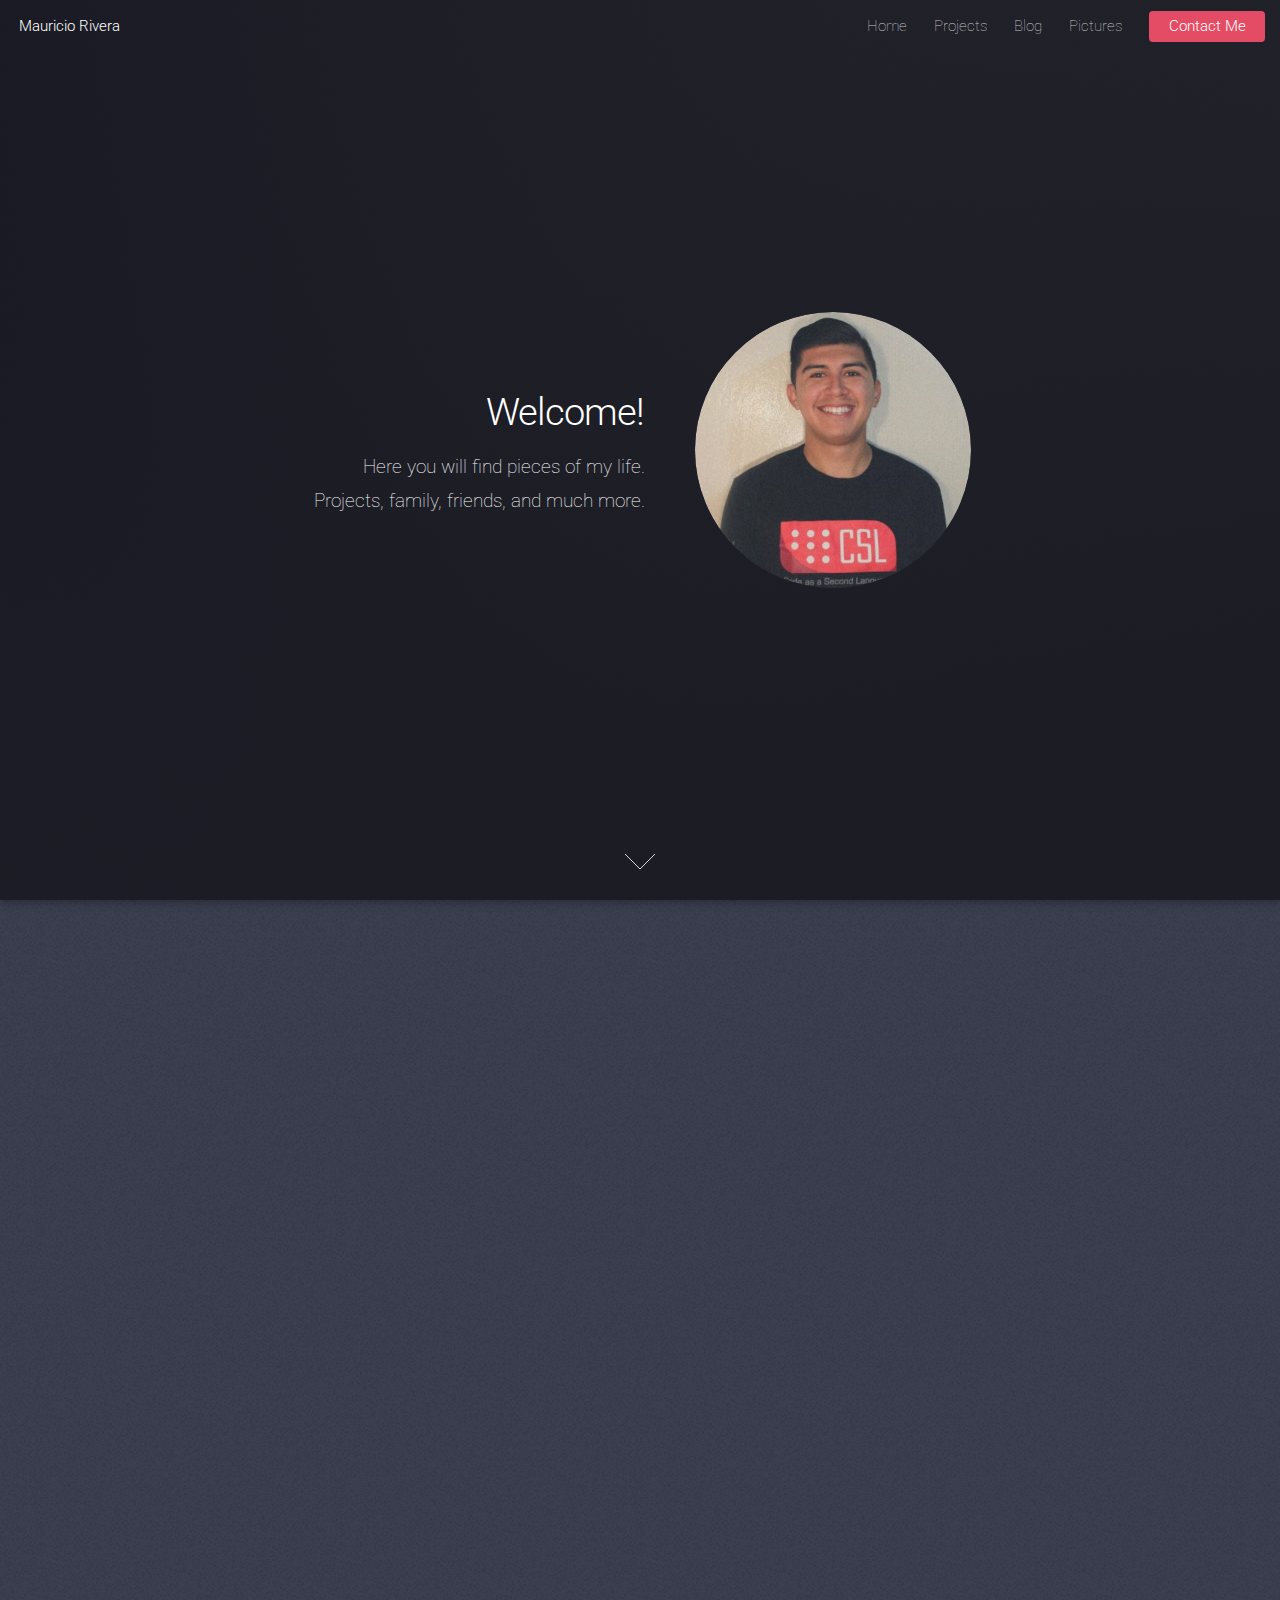
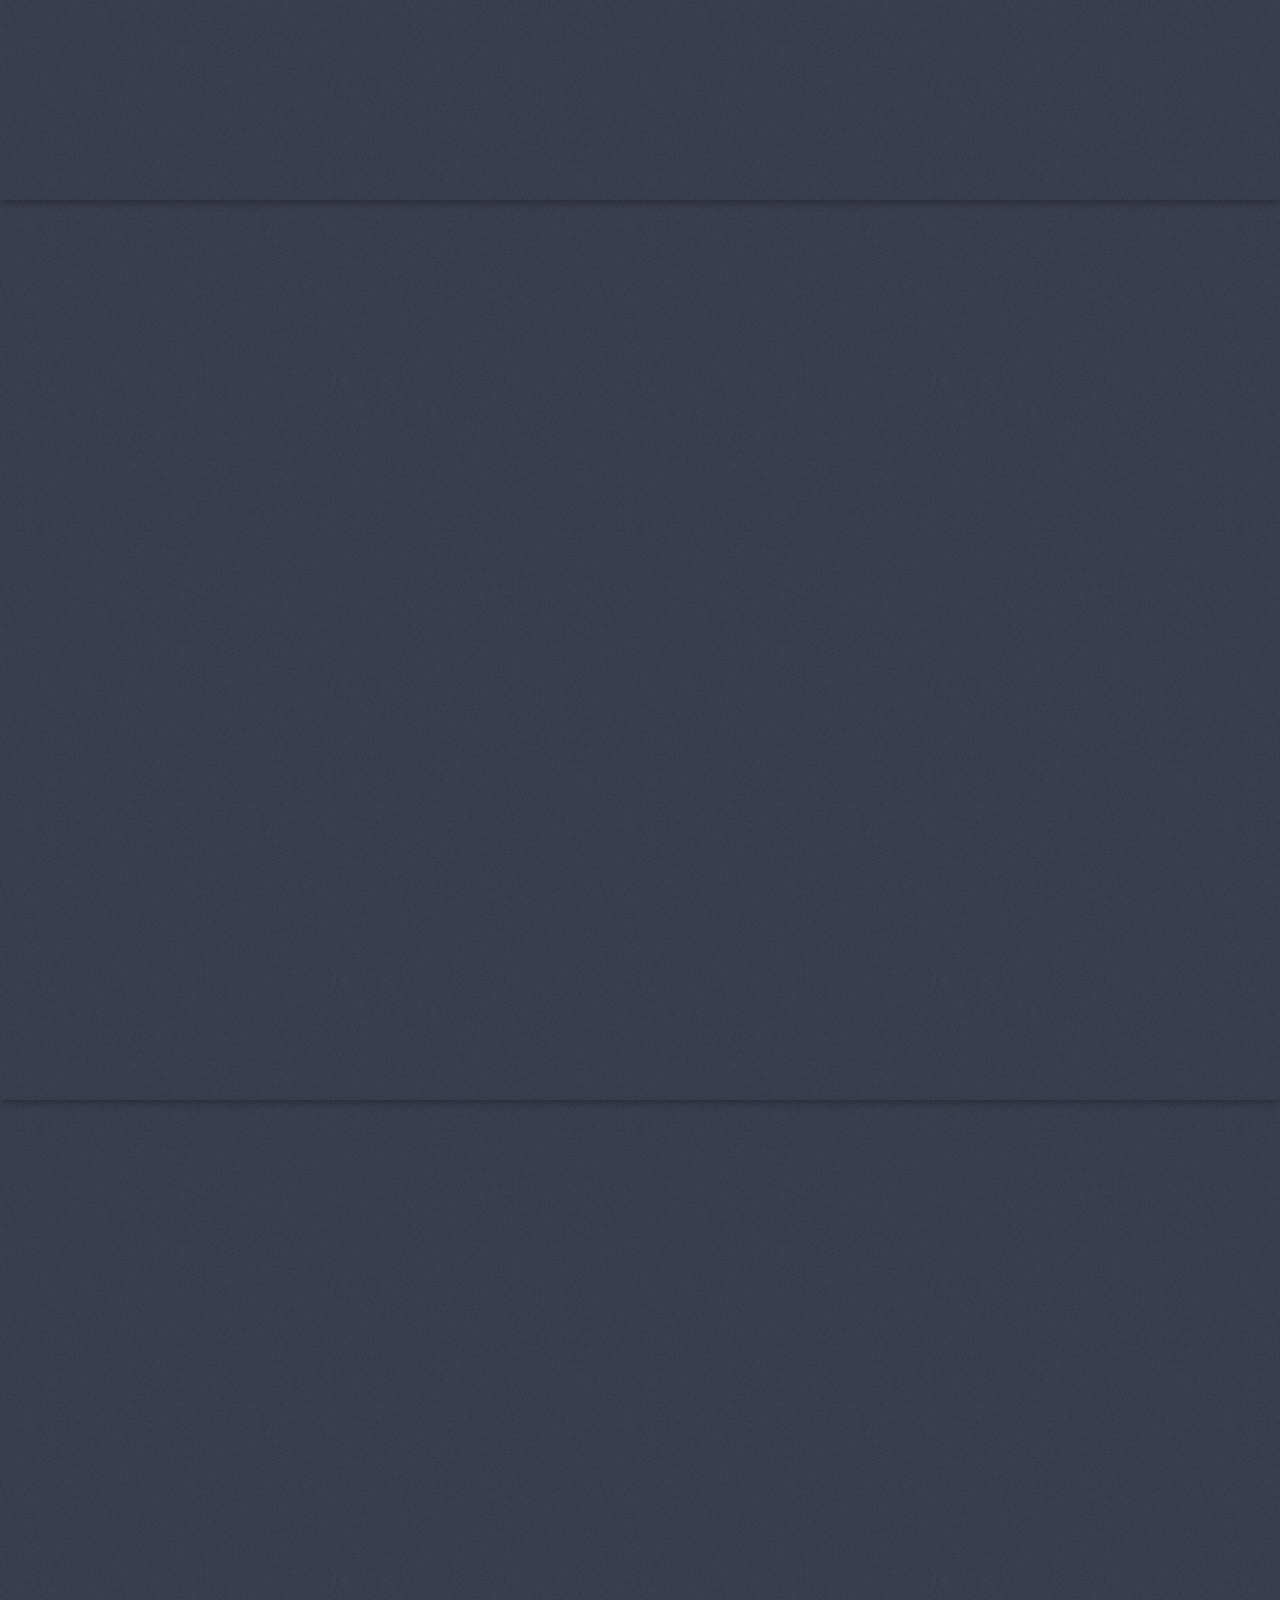
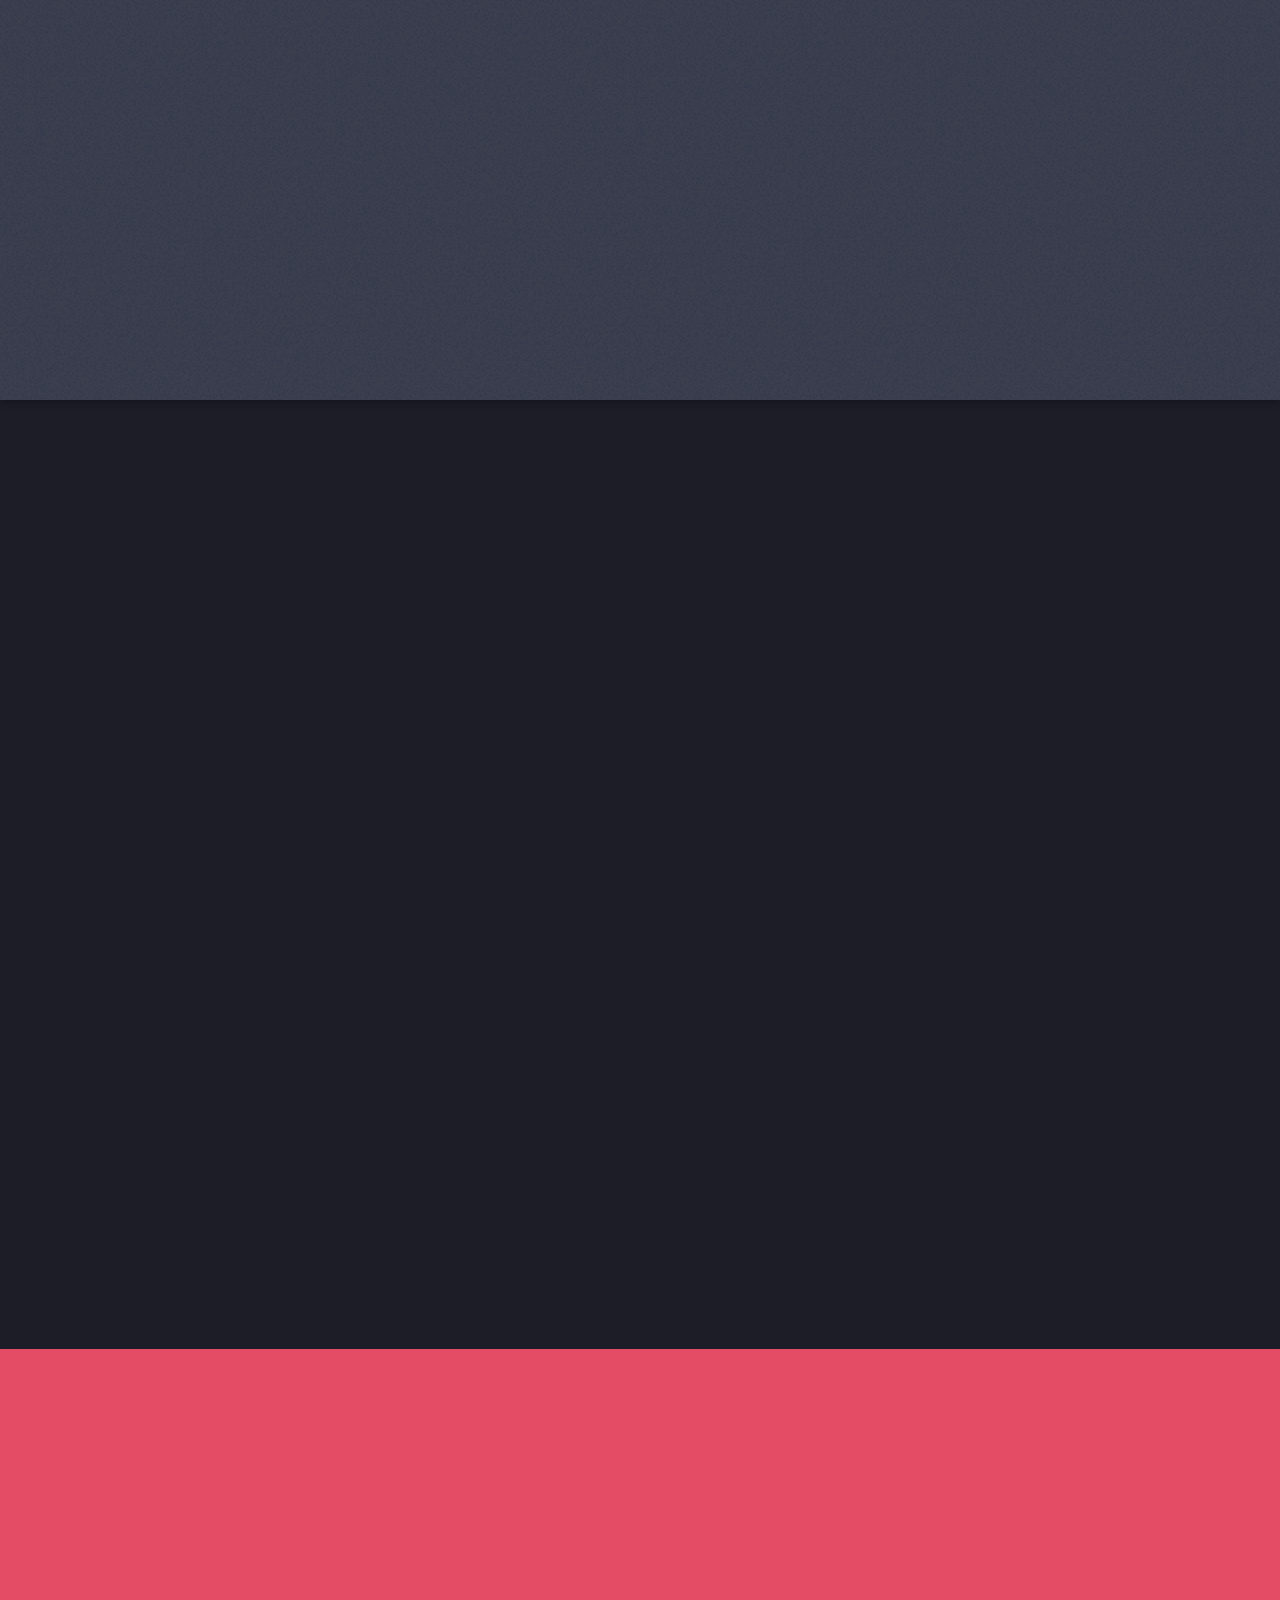
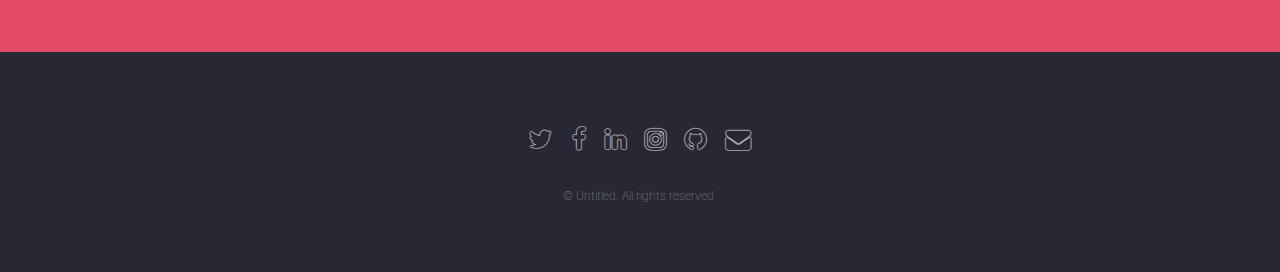
<file: index.html>
<!DOCTYPE HTML>
<!--
	Landed by HTML5 UP
	html5up.net | @ajlkn
	Free for personal and commercial use under the CCA 3.0 license (html5up.net/license)
-->
<html>
	<head>
		<title>Landed by HTML5 UP</title>
		<meta charset="utf-8" />
		<meta name="viewport" content="width=device-width, initial-scale=1" />
		<!--[if lte IE 8]><script src="assets/js/ie/html5shiv.js"></script><![endif]-->
		<link rel="stylesheet" href="assets/css/main.css" />
		<!--[if lte IE 9]><link rel="stylesheet" href="assets/css/ie9.css" /><![endif]-->
		<!--[if lte IE 8]><link rel="stylesheet" href="assets/css/ie8.css" /><![endif]-->
	</head>
	<body class="landing">
		<div id="page-wrapper">

			<!-- Header -->
				<header id="header">
					<h1 id="logo"><a href="index.html">Mauricio Rivera</a></h1>
					<nav id="nav">
						<ul>
							<li><a href="index.html">Home</a></li>
							<li>
								<a href="#">Projects</a>
								<ul>
									<li><a href="left-sidebar.html">Left Sidebar</a></li>
									<li><a href="right-sidebar.html">Right Sidebar</a></li>
									<li><a href="no-sidebar.html">No Sidebar</a></li>
									<li>
									<a href="#">Submenu</a>
									<ul>
										<li><a href="#">Option 1</a></li>
										<li><a href="#">Option 2</a></li>
										<li><a href="#">Option 3</a></li>
										<li><a href="#">Option 4</a></li>
									</ul>
									</li>
								</ul>
							</li>
							<li><a href="elements.html">Blog</a></li>
							<li><a href="#">Pictures</a></li>
							<li><a href="#" class="button special">Contact Me</a></li>
						</ul>
					</nav>
				</header>

			<!-- Banner -->
				<section id="banner">
					<div class="content">
						<header>
							<h2>Welcome!</h2>
							<p>Here you will find pieces of my life.<br />
							Projects, family, friends, and much more.</p>
						</header>
						<span class="image"><img src="images/linkedin.jpg" alt="" /></span>
					</div>
					<a href="#one" class="goto-next scrolly">Next</a>
				</section>

			<!-- One -->
				<section id="one" class="spotlight style1 bottom">
					<span class="image fit main"><img src="images/pic02.jpg" alt="" /></span>
					<div class="content">
						<div class="container">
							<div class="row">
								<div class="4u 12u$(medium)">
									<header>
										<h2>Background</h2>
										<p>I was born in Mexico City (CDMX), but grew up in San Jose, Califronia.</p>
									</header>
								</div>
								<div class="4u 12u$(medium)">
									<p>My parents and I moved to Califronia in June 2002. Since that day, we've
										all been working hard to make something of ourselves. Currently, I am 
										a senior at San Jose State University, studying Computer Engineering.
									</p>
								</div>
								<div class="4u$ 12u$(medium)">
									<p>
										<!-- Empty -->
									</p>
								</div>
							</div>
						</div>
					</div>
					<a href="#two" class="goto-next scrolly">Next</a>
				</section>

			<!-- Two -->
				<section id="two" class="spotlight style2 right">
					<span class="image fit main"><img src="images/pic03.jpg" alt="" /></span>
					<div class="content">
						<header>
							<h2>Interdum amet non magna accumsan</h2>
							<p>Nunc commodo accumsan eget id nisi eu col volutpat magna</p>
						</header>
						<p>Feugiat accumsan lorem eu ac lorem amet ac arcu phasellus tortor enim mi mi nisi praesent adipiscing. Integer mi sed nascetur cep aliquet augue varius tempus lobortis porttitor lorem et accumsan consequat adipiscing lorem.</p>
						<ul class="actions">
							<li><a href="#" class="button">Learn More</a></li>
						</ul>
					</div>
					<a href="#three" class="goto-next scrolly">Next</a>
				</section>

			<!-- Three -->
				<section id="three" class="spotlight style3 left">
					<span class="image fit main bottom"><img src="images/pic04.jpg" alt="" /></span>
					<div class="content">
						<header>
							<h2>Interdum felis blandit praesent sed augue</h2>
							<p>Accumsan integer ultricies aliquam vel massa sapien phasellus</p>
						</header>
						<p>Feugiat accumsan lorem eu ac lorem amet ac arcu phasellus tortor enim mi mi nisi praesent adipiscing. Integer mi sed nascetur cep aliquet augue varius tempus lobortis porttitor lorem et accumsan consequat adipiscing lorem.</p>
						<ul class="actions">
							<li><a href="#" class="button">Learn More</a></li>
						</ul>
					</div>
					<a href="#four" class="goto-next scrolly">Next</a>
				</section>

			<!-- Four -->
				<section id="four" class="wrapper style1 special fade-up">
					<div class="container">
						<header class="major">
							<h2>Accumsan sed tempus adipiscing blandit</h2>
							<p>Iaculis ac volutpat vis non enim gravida nisi faucibus posuere arcu consequat</p>
						</header>
						<div class="box alt">
							<div class="row uniform">
								<section class="4u 6u(medium) 12u$(xsmall)">
									<span class="icon alt major fa-area-chart"></span>
									<h3>Ipsum sed commodo</h3>
									<p>Feugiat accumsan lorem eu ac lorem amet accumsan donec. Blandit orci porttitor.</p>
								</section>
								<section class="4u 6u$(medium) 12u$(xsmall)">
									<span class="icon alt major fa-comment"></span>
									<h3>Eleifend lorem ornare</h3>
									<p>Feugiat accumsan lorem eu ac lorem amet accumsan donec. Blandit orci porttitor.</p>
								</section>
								<section class="4u$ 6u(medium) 12u$(xsmall)">
									<span class="icon alt major fa-flask"></span>
									<h3>Cubilia cep lobortis</h3>
									<p>Feugiat accumsan lorem eu ac lorem amet accumsan donec. Blandit orci porttitor.</p>
								</section>
								<section class="4u 6u$(medium) 12u$(xsmall)">
									<span class="icon alt major fa-paper-plane"></span>
									<h3>Non semper interdum</h3>
									<p>Feugiat accumsan lorem eu ac lorem amet accumsan donec. Blandit orci porttitor.</p>
								</section>
								<section class="4u 6u(medium) 12u$(xsmall)">
									<span class="icon alt major fa-file"></span>
									<h3>Odio laoreet accumsan</h3>
									<p>Feugiat accumsan lorem eu ac lorem amet accumsan donec. Blandit orci porttitor.</p>
								</section>
								<section class="4u$ 6u$(medium) 12u$(xsmall)">
									<span class="icon alt major fa-lock"></span>
									<h3>Massa arcu accumsan</h3>
									<p>Feugiat accumsan lorem eu ac lorem amet accumsan donec. Blandit orci porttitor.</p>
								</section>
							</div>
						</div>
						<footer class="major">
							<ul class="actions">
								<li><a href="#" class="button">Magna sed feugiat</a></li>
							</ul>
						</footer>
					</div>
				</section>

			<!-- Five -->
				<section id="five" class="wrapper style2 special fade">
					<div class="container">
						<header>
							<h2>Magna faucibus lorem diam</h2>
							<p>Ante metus praesent faucibus ante integer id accumsan eleifend</p>
						</header>
						<form method="post" action="#" class="container 50%">
							<div class="row uniform 50%">
								<div class="8u 12u$(xsmall)"><input type="email" name="email" id="email" placeholder="Your Email Address" /></div>
								<div class="4u$ 12u$(xsmall)"><input type="submit" value="Get Started" class="fit special" /></div>
							</div>
						</form>
					</div>
				</section>

			<!-- Footer -->
				<footer id="footer">
					<ul class="icons">
						
						<li><a href="#" class="icon alt fa-twitter"><span class="label">Twitter</span></a></li>
						<li><a href="https://www.facebook.com/mauricio.rivera93" target="_blank" class="icon alt fa-facebook"><span class="label">Facebook</span></a></li>
						<li><a href="https://www.linkedin.com/in/mrivera93/" target="_blank" class="icon alt fa-linkedin"><span class="label">LinkedIn</span></a></li>
						<li><a href="https://www.instagram.com/mynamesmauricio/" target="_blank" class="icon alt fa-instagram"><span class="label">Instagram</span></a></li>
						<li><a href="https://github.com/mauricerivers" target="_blank" class="icon alt fa-github"><span class="label">GitHub</span></a></li>
						<li><a href="#" class="icon alt fa-envelope"><span class="label">Email</span></a></li>
					</ul>
					<ul class="copyright">
						<li>&copy; Untitled. All rights reserved.</li>
					</ul>
				</footer>

		</div>

		<!-- Scripts -->
			<script src="assets/js/jquery.min.js"></script>
			<script src="assets/js/jquery.scrolly.min.js"></script>
			<script src="assets/js/jquery.dropotron.min.js"></script>
			<script src="assets/js/jquery.scrollex.min.js"></script>
			<script src="assets/js/skel.min.js"></script>
			<script src="assets/js/util.js"></script>
			<!--[if lte IE 8]><script src="assets/js/ie/respond.min.js"></script><![endif]-->
			<script src="assets/js/main.js"></script>

	</body>
</html>
</file>
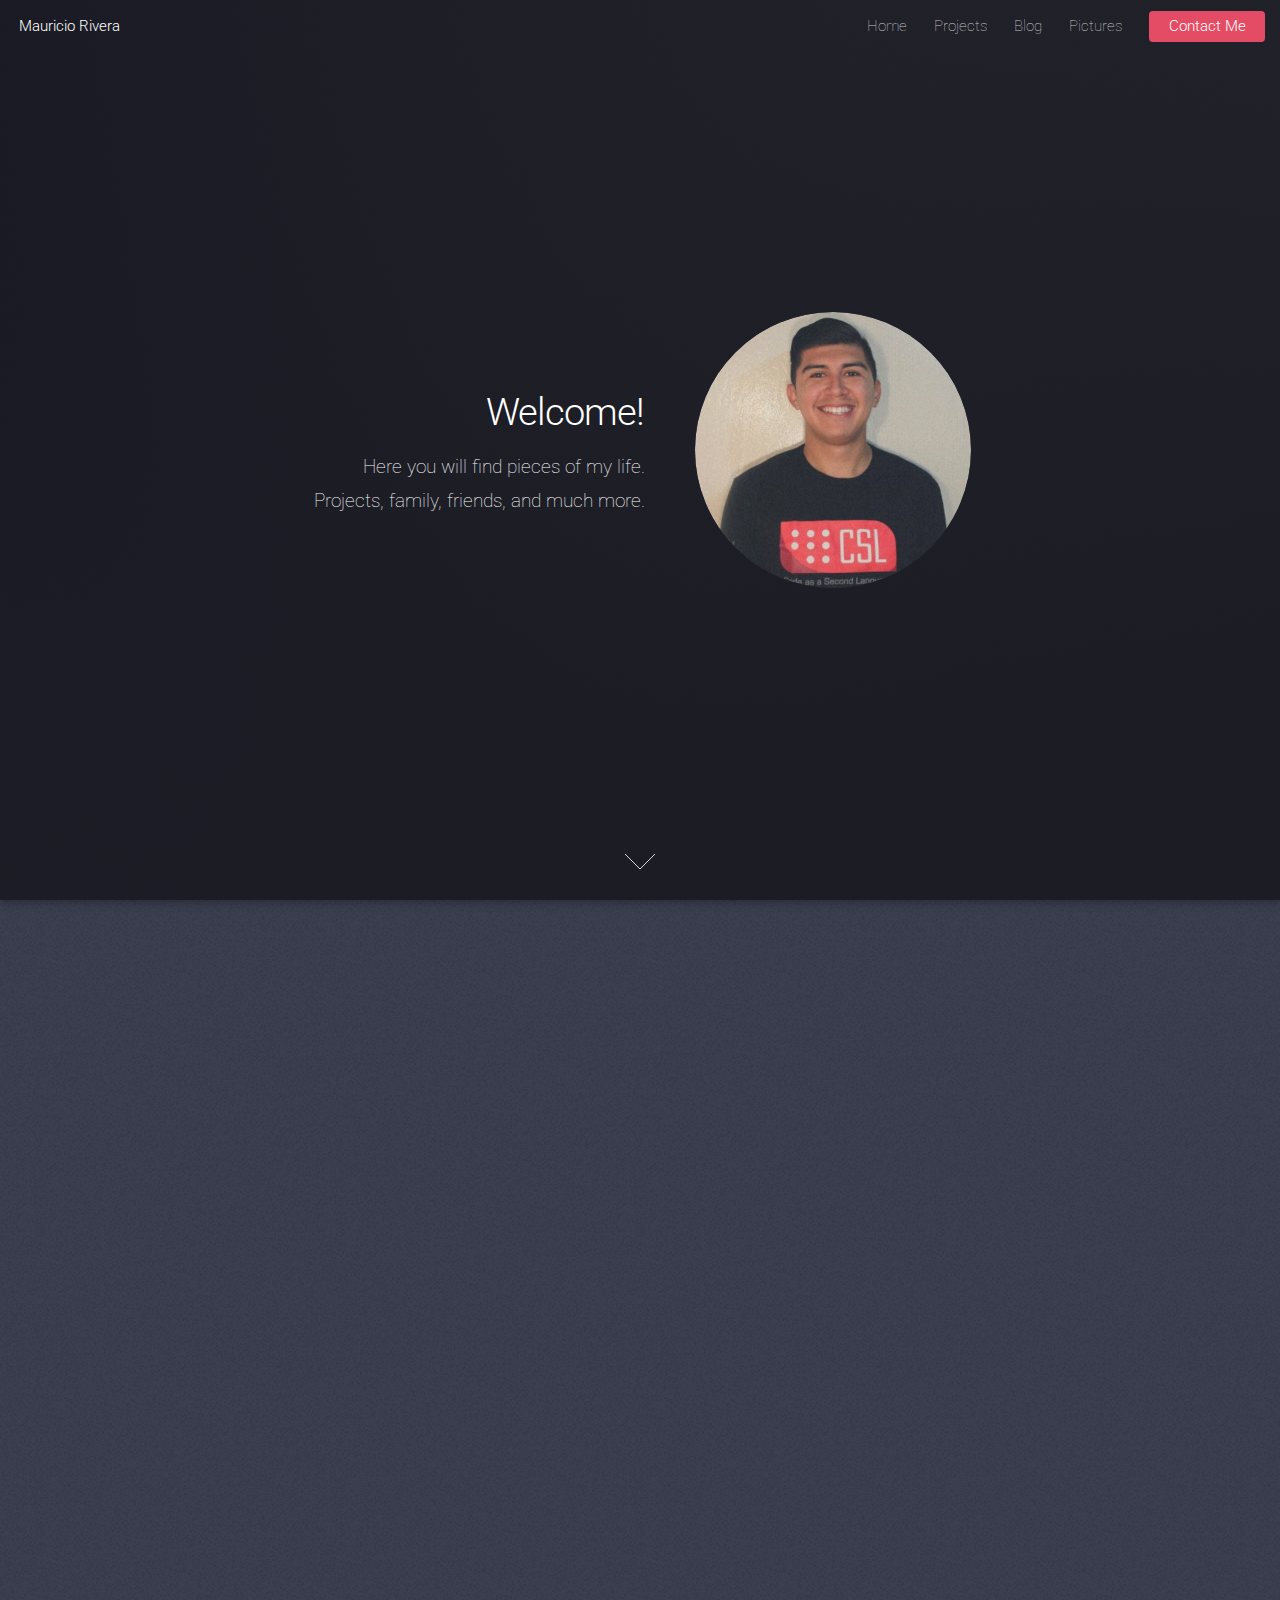
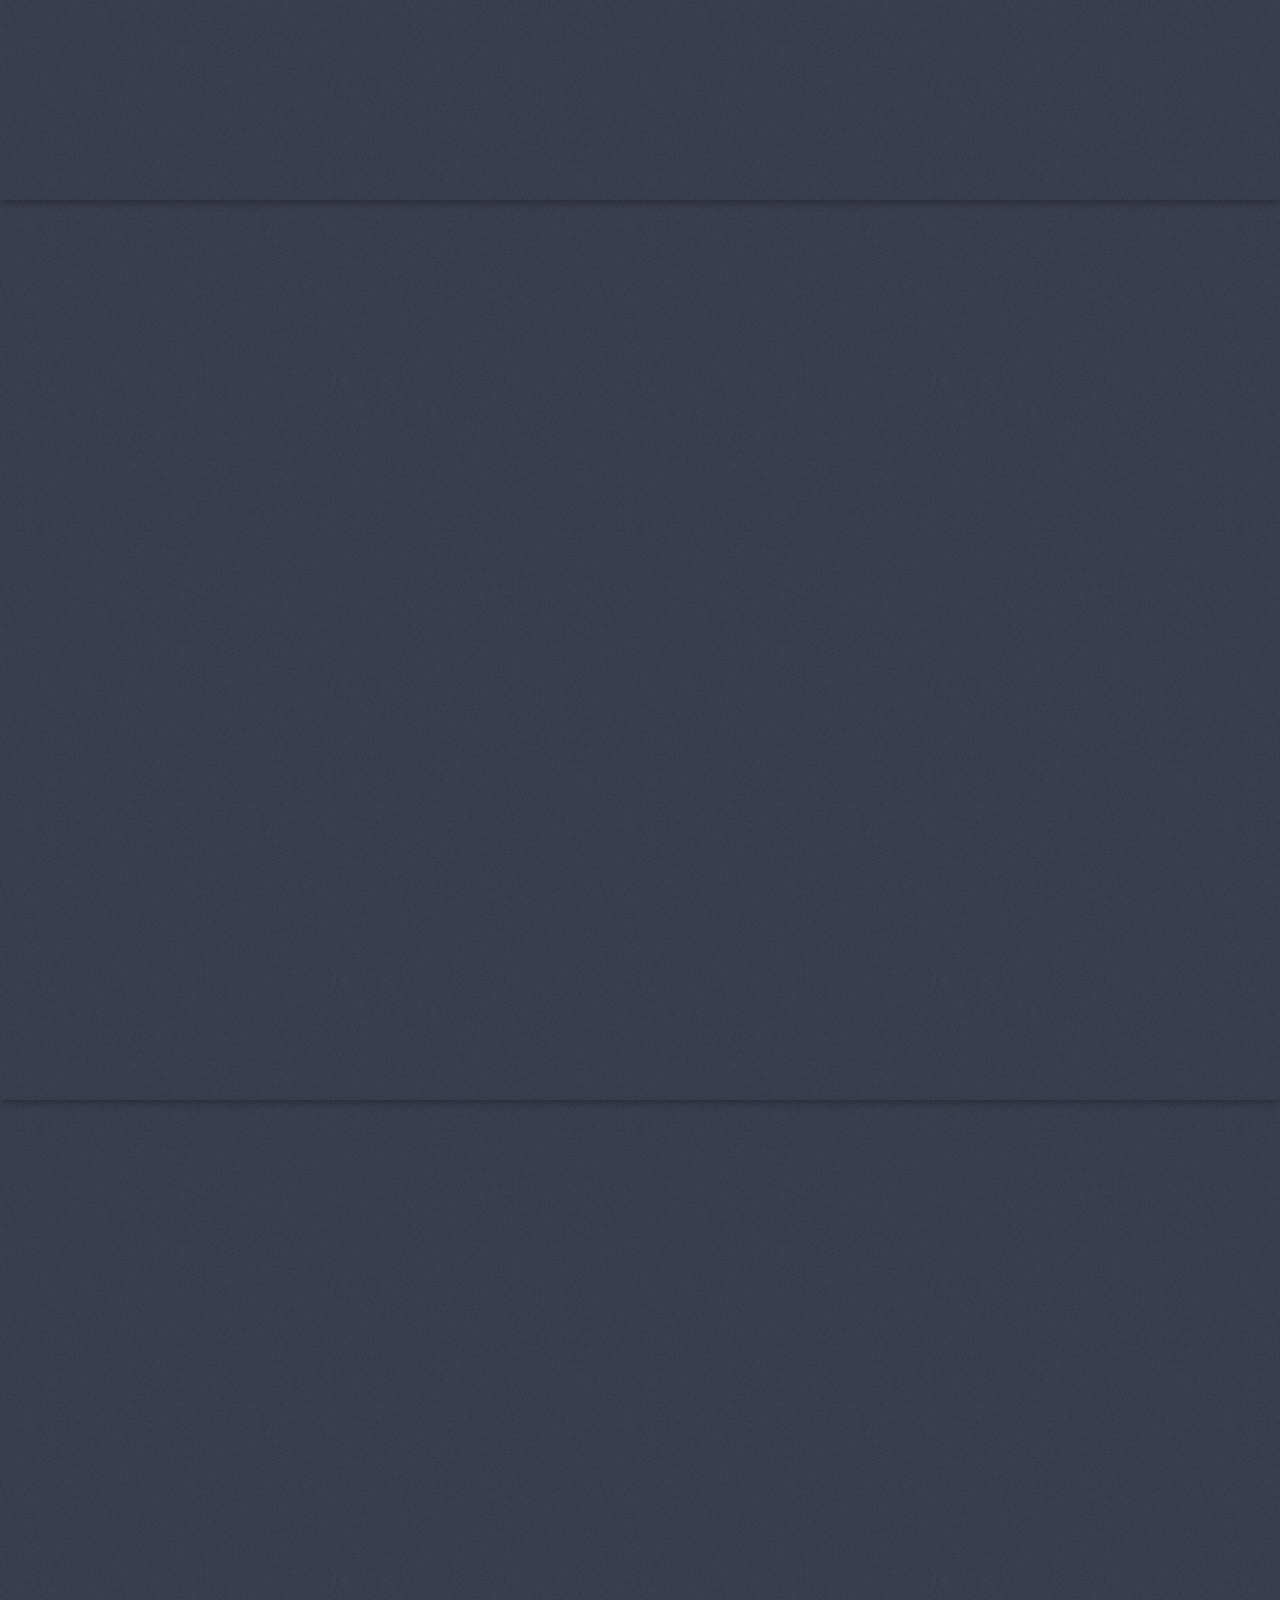
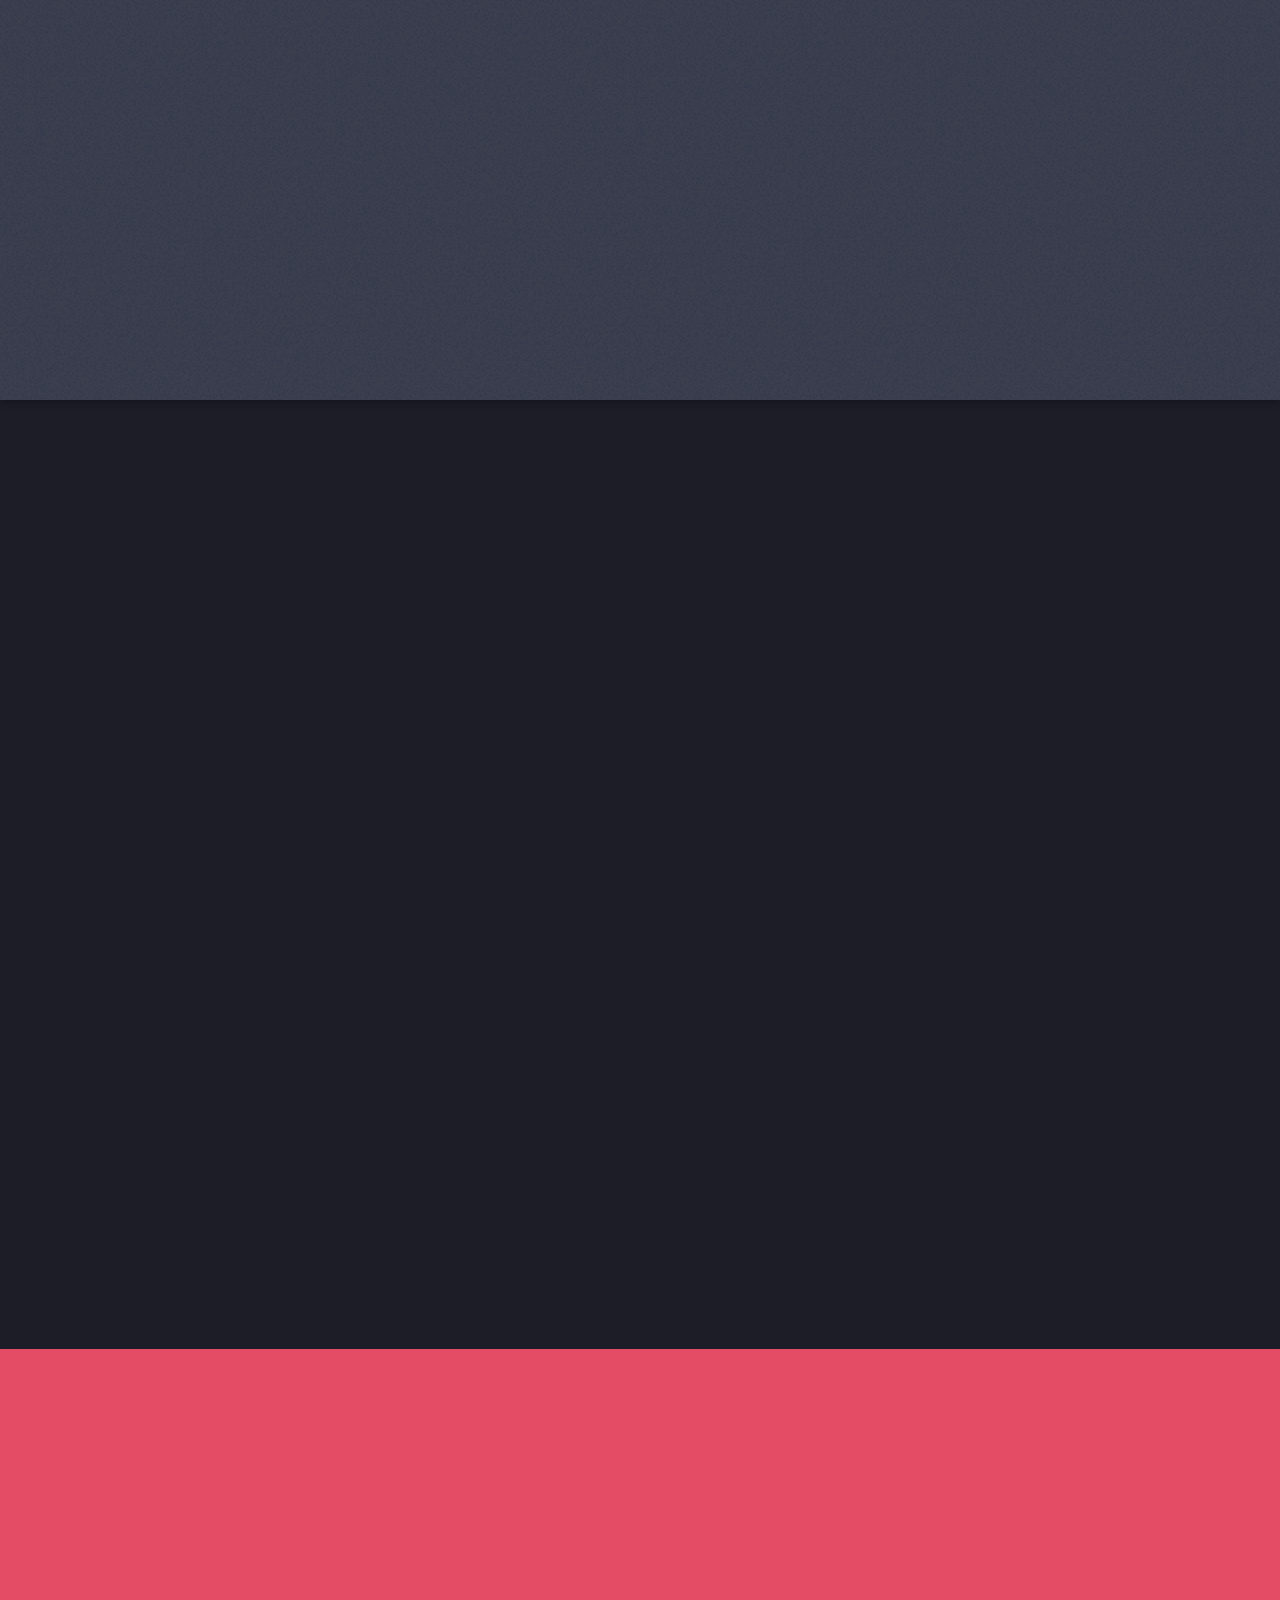
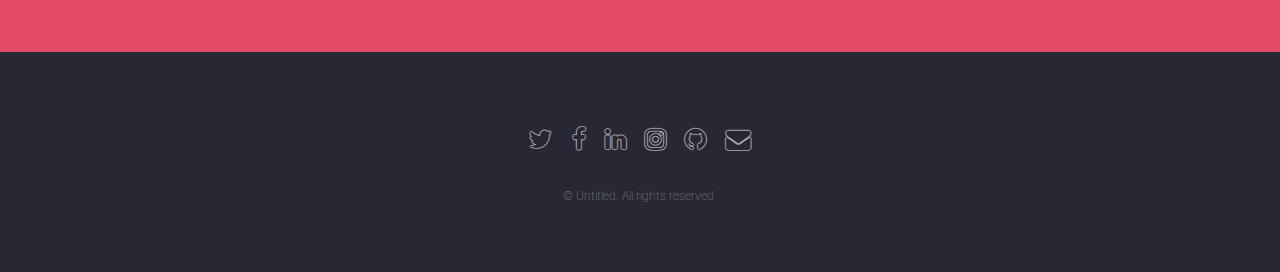
<file: ThemeLanded/index.html>
<!DOCTYPE HTML>
<!--
	Landed by HTML5 UP
	html5up.net | @ajlkn
	Free for personal and commercial use under the CCA 3.0 license (html5up.net/license)
-->
<html>
	<head>
		<title>Landed by HTML5 UP</title>
		<meta charset="utf-8" />
		<meta name="viewport" content="width=device-width, initial-scale=1" />
		<!--[if lte IE 8]><script src="assets/js/ie/html5shiv.js"></script><![endif]-->
		<link rel="stylesheet" href="assets/css/main.css" />
		<!--[if lte IE 9]><link rel="stylesheet" href="assets/css/ie9.css" /><![endif]-->
		<!--[if lte IE 8]><link rel="stylesheet" href="assets/css/ie8.css" /><![endif]-->
	</head>
	<body class="landing">
		<div id="page-wrapper">

			<!-- Header -->
				<header id="header">
					<h1 id="logo"><a href="index.html">Mauricio Rivera</a></h1>
					<nav id="nav">
						<ul>
							<li><a href="index.html">Home</a></li>
							<li>
								<a href="#">Projects</a>
								<ul>
									<li><a href="left-sidebar.html">Left Sidebar</a></li>
									<li><a href="right-sidebar.html">Right Sidebar</a></li>
									<li><a href="no-sidebar.html">No Sidebar</a></li>
									<li>
									<a href="#">Submenu</a>
									<ul>
										<li><a href="#">Option 1</a></li>
										<li><a href="#">Option 2</a></li>
										<li><a href="#">Option 3</a></li>
										<li><a href="#">Option 4</a></li>
									</ul>
									</li>
								</ul>
							</li>
							<li><a href="elements.html">Blog</a></li>
							<li><a href="#">Pictures</a></li>
							<li><a href="#" class="button special">Contact Me</a></li>
						</ul>
					</nav>
				</header>

			<!-- Banner -->
				<section id="banner">
					<div class="content">
						<header>
							<h2>Welcome!</h2>
							<p>Here you will find pieces of my life.<br />
							Projects, family, friends, and much more.</p>
						</header>
						<span class="image"><img src="images/linkedin.jpg" alt="" /></span>
					</div>
					<a href="#one" class="goto-next scrolly">Next</a>
				</section>

			<!-- One -->
				<section id="one" class="spotlight style1 bottom">
					<span class="image fit main"><img src="images/pic02.jpg" alt="" /></span>
					<div class="content">
						<div class="container">
							<div class="row">
								<div class="4u 12u$(medium)">
									<header>
										<h2>Background</h2>
										<p>I was born in Mexico City, but grew up in San Jose, Califronia.</p>
									</header>
								</div>
								<div class="4u 12u$(medium)">
									<p>My parents and I moved to Califronia in June 2002. Since that day, we've
										all been working hard to make something of ourselves. Currently, I am 
										a senior at San Jose State University, studying Computer Engineering.
									</p>
								</div>
								<div class="4u$ 12u$(medium)">
									<p>
										<!-- Empty -->
									</p>
								</div>
							</div>
						</div>
					</div>
					<a href="#two" class="goto-next scrolly">Next</a>
				</section>

			<!-- Two -->
				<section id="two" class="spotlight style2 right">
					<span class="image fit main"><img src="images/pic03.jpg" alt="" /></span>
					<div class="content">
						<header>
							<h2>Interdum amet non magna accumsan</h2>
							<p>Nunc commodo accumsan eget id nisi eu col volutpat magna</p>
						</header>
						<p>Feugiat accumsan lorem eu ac lorem amet ac arcu phasellus tortor enim mi mi nisi praesent adipiscing. Integer mi sed nascetur cep aliquet augue varius tempus lobortis porttitor lorem et accumsan consequat adipiscing lorem.</p>
						<ul class="actions">
							<li><a href="#" class="button">Learn More</a></li>
						</ul>
					</div>
					<a href="#three" class="goto-next scrolly">Next</a>
				</section>

			<!-- Three -->
				<section id="three" class="spotlight style3 left">
					<span class="image fit main bottom"><img src="images/pic04.jpg" alt="" /></span>
					<div class="content">
						<header>
							<h2>Interdum felis blandit praesent sed augue</h2>
							<p>Accumsan integer ultricies aliquam vel massa sapien phasellus</p>
						</header>
						<p>Feugiat accumsan lorem eu ac lorem amet ac arcu phasellus tortor enim mi mi nisi praesent adipiscing. Integer mi sed nascetur cep aliquet augue varius tempus lobortis porttitor lorem et accumsan consequat adipiscing lorem.</p>
						<ul class="actions">
							<li><a href="#" class="button">Learn More</a></li>
						</ul>
					</div>
					<a href="#four" class="goto-next scrolly">Next</a>
				</section>

			<!-- Four -->
				<section id="four" class="wrapper style1 special fade-up">
					<div class="container">
						<header class="major">
							<h2>Accumsan sed tempus adipiscing blandit</h2>
							<p>Iaculis ac volutpat vis non enim gravida nisi faucibus posuere arcu consequat</p>
						</header>
						<div class="box alt">
							<div class="row uniform">
								<section class="4u 6u(medium) 12u$(xsmall)">
									<span class="icon alt major fa-area-chart"></span>
									<h3>Ipsum sed commodo</h3>
									<p>Feugiat accumsan lorem eu ac lorem amet accumsan donec. Blandit orci porttitor.</p>
								</section>
								<section class="4u 6u$(medium) 12u$(xsmall)">
									<span class="icon alt major fa-comment"></span>
									<h3>Eleifend lorem ornare</h3>
									<p>Feugiat accumsan lorem eu ac lorem amet accumsan donec. Blandit orci porttitor.</p>
								</section>
								<section class="4u$ 6u(medium) 12u$(xsmall)">
									<span class="icon alt major fa-flask"></span>
									<h3>Cubilia cep lobortis</h3>
									<p>Feugiat accumsan lorem eu ac lorem amet accumsan donec. Blandit orci porttitor.</p>
								</section>
								<section class="4u 6u$(medium) 12u$(xsmall)">
									<span class="icon alt major fa-paper-plane"></span>
									<h3>Non semper interdum</h3>
									<p>Feugiat accumsan lorem eu ac lorem amet accumsan donec. Blandit orci porttitor.</p>
								</section>
								<section class="4u 6u(medium) 12u$(xsmall)">
									<span class="icon alt major fa-file"></span>
									<h3>Odio laoreet accumsan</h3>
									<p>Feugiat accumsan lorem eu ac lorem amet accumsan donec. Blandit orci porttitor.</p>
								</section>
								<section class="4u$ 6u$(medium) 12u$(xsmall)">
									<span class="icon alt major fa-lock"></span>
									<h3>Massa arcu accumsan</h3>
									<p>Feugiat accumsan lorem eu ac lorem amet accumsan donec. Blandit orci porttitor.</p>
								</section>
							</div>
						</div>
						<footer class="major">
							<ul class="actions">
								<li><a href="#" class="button">Magna sed feugiat</a></li>
							</ul>
						</footer>
					</div>
				</section>

			<!-- Five -->
				<section id="five" class="wrapper style2 special fade">
					<div class="container">
						<header>
							<h2>Magna faucibus lorem diam</h2>
							<p>Ante metus praesent faucibus ante integer id accumsan eleifend</p>
						</header>
						<form method="post" action="#" class="container 50%">
							<div class="row uniform 50%">
								<div class="8u 12u$(xsmall)"><input type="email" name="email" id="email" placeholder="Your Email Address" /></div>
								<div class="4u$ 12u$(xsmall)"><input type="submit" value="Get Started" class="fit special" /></div>
							</div>
						</form>
					</div>
				</section>

			<!-- Footer -->
				<footer id="footer">
					<ul class="icons">
						
						<li><a href="#" class="icon alt fa-twitter"><span class="label">Twitter</span></a></li>
						<li><a href="https://www.facebook.com/mauricio.rivera93" target="_blank" class="icon alt fa-facebook"><span class="label">Facebook</span></a></li>
						<li><a href="https://www.linkedin.com/in/mrivera93/" target="_blank" class="icon alt fa-linkedin"><span class="label">LinkedIn</span></a></li>
						<li><a href="https://www.instagram.com/mynamesmauricio/" target="_blank" class="icon alt fa-instagram"><span class="label">Instagram</span></a></li>
						<li><a href="https://github.com/mauricerivers" target="_blank" class="icon alt fa-github"><span class="label">GitHub</span></a></li>
						<li><a href="#" class="icon alt fa-envelope"><span class="label">Email</span></a></li>
					</ul>
					<ul class="copyright">
						<li>&copy; Untitled. All rights reserved.</li>
					</ul>
				</footer>

		</div>

		<!-- Scripts -->
			<script src="assets/js/jquery.min.js"></script>
			<script src="assets/js/jquery.scrolly.min.js"></script>
			<script src="assets/js/jquery.dropotron.min.js"></script>
			<script src="assets/js/jquery.scrollex.min.js"></script>
			<script src="assets/js/skel.min.js"></script>
			<script src="assets/js/util.js"></script>
			<!--[if lte IE 8]><script src="assets/js/ie/respond.min.js"></script><![endif]-->
			<script src="assets/js/main.js"></script>

	</body>
</html>
</file>
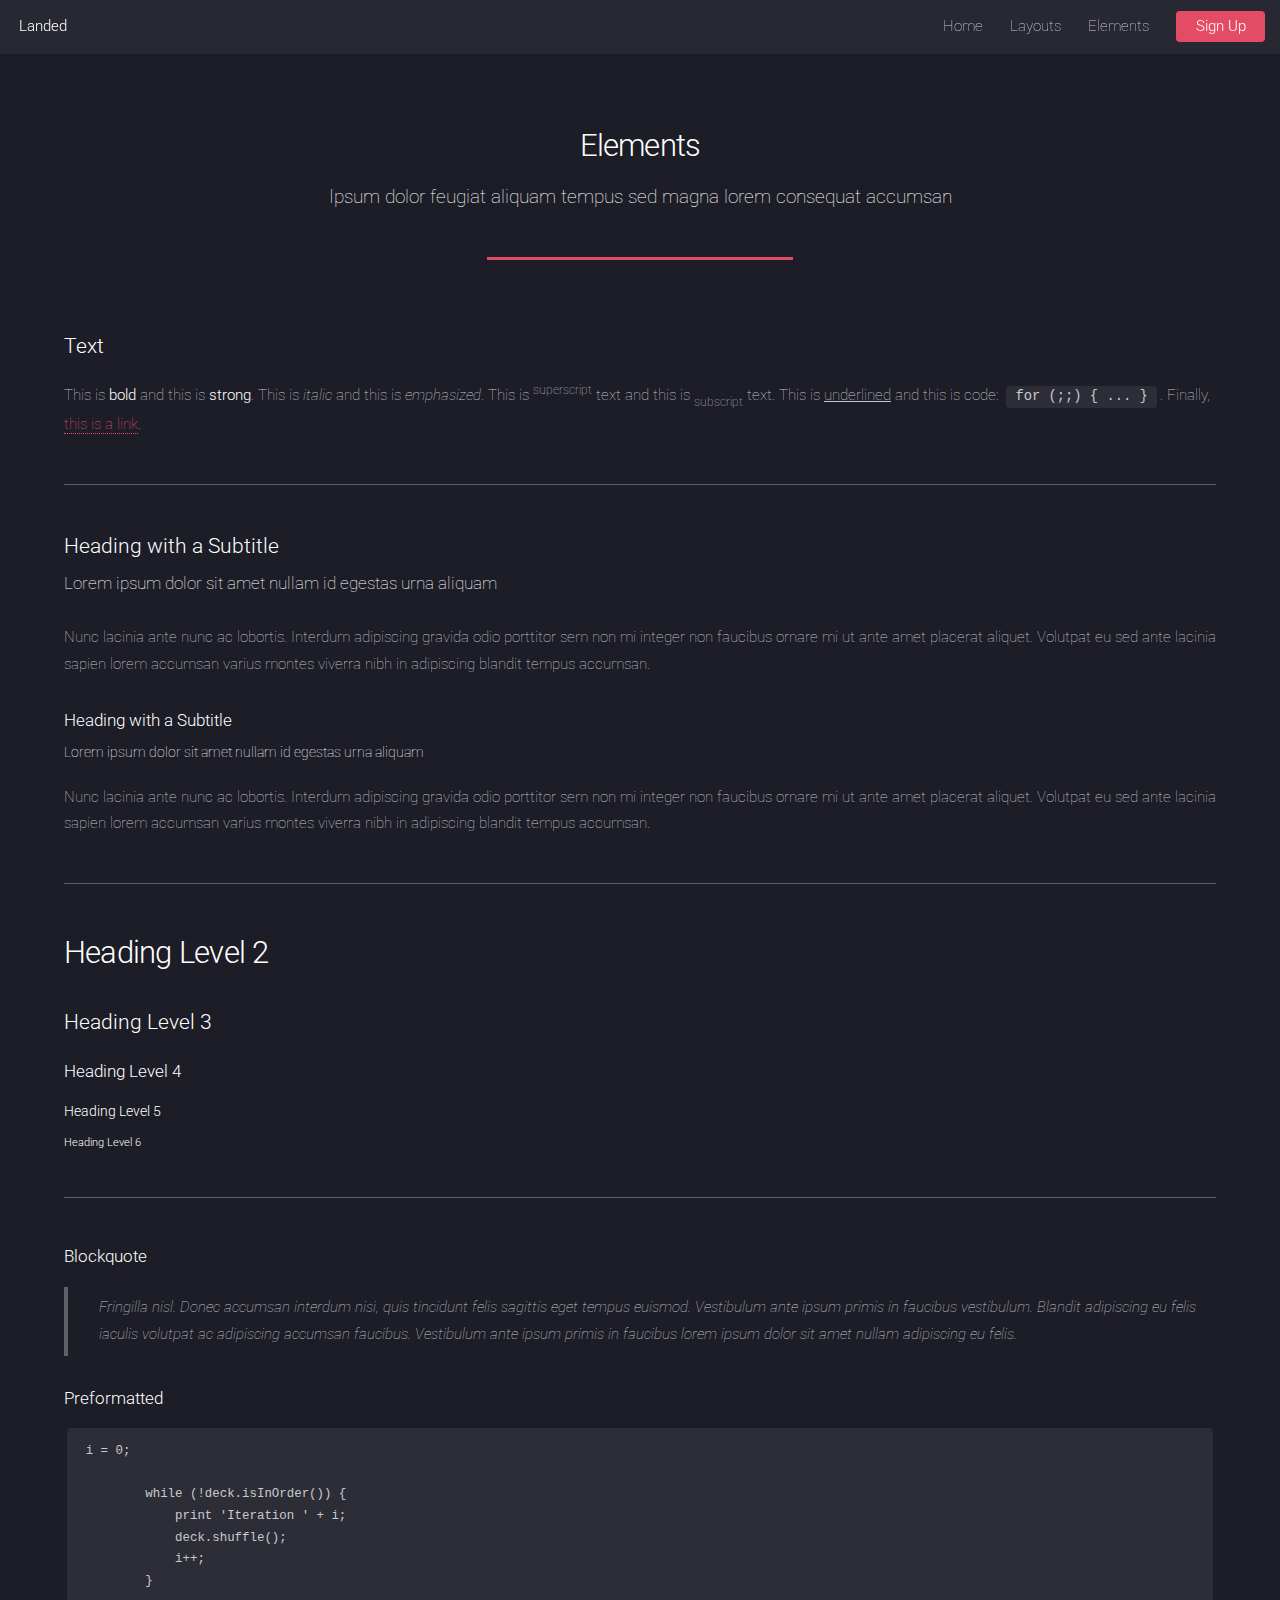
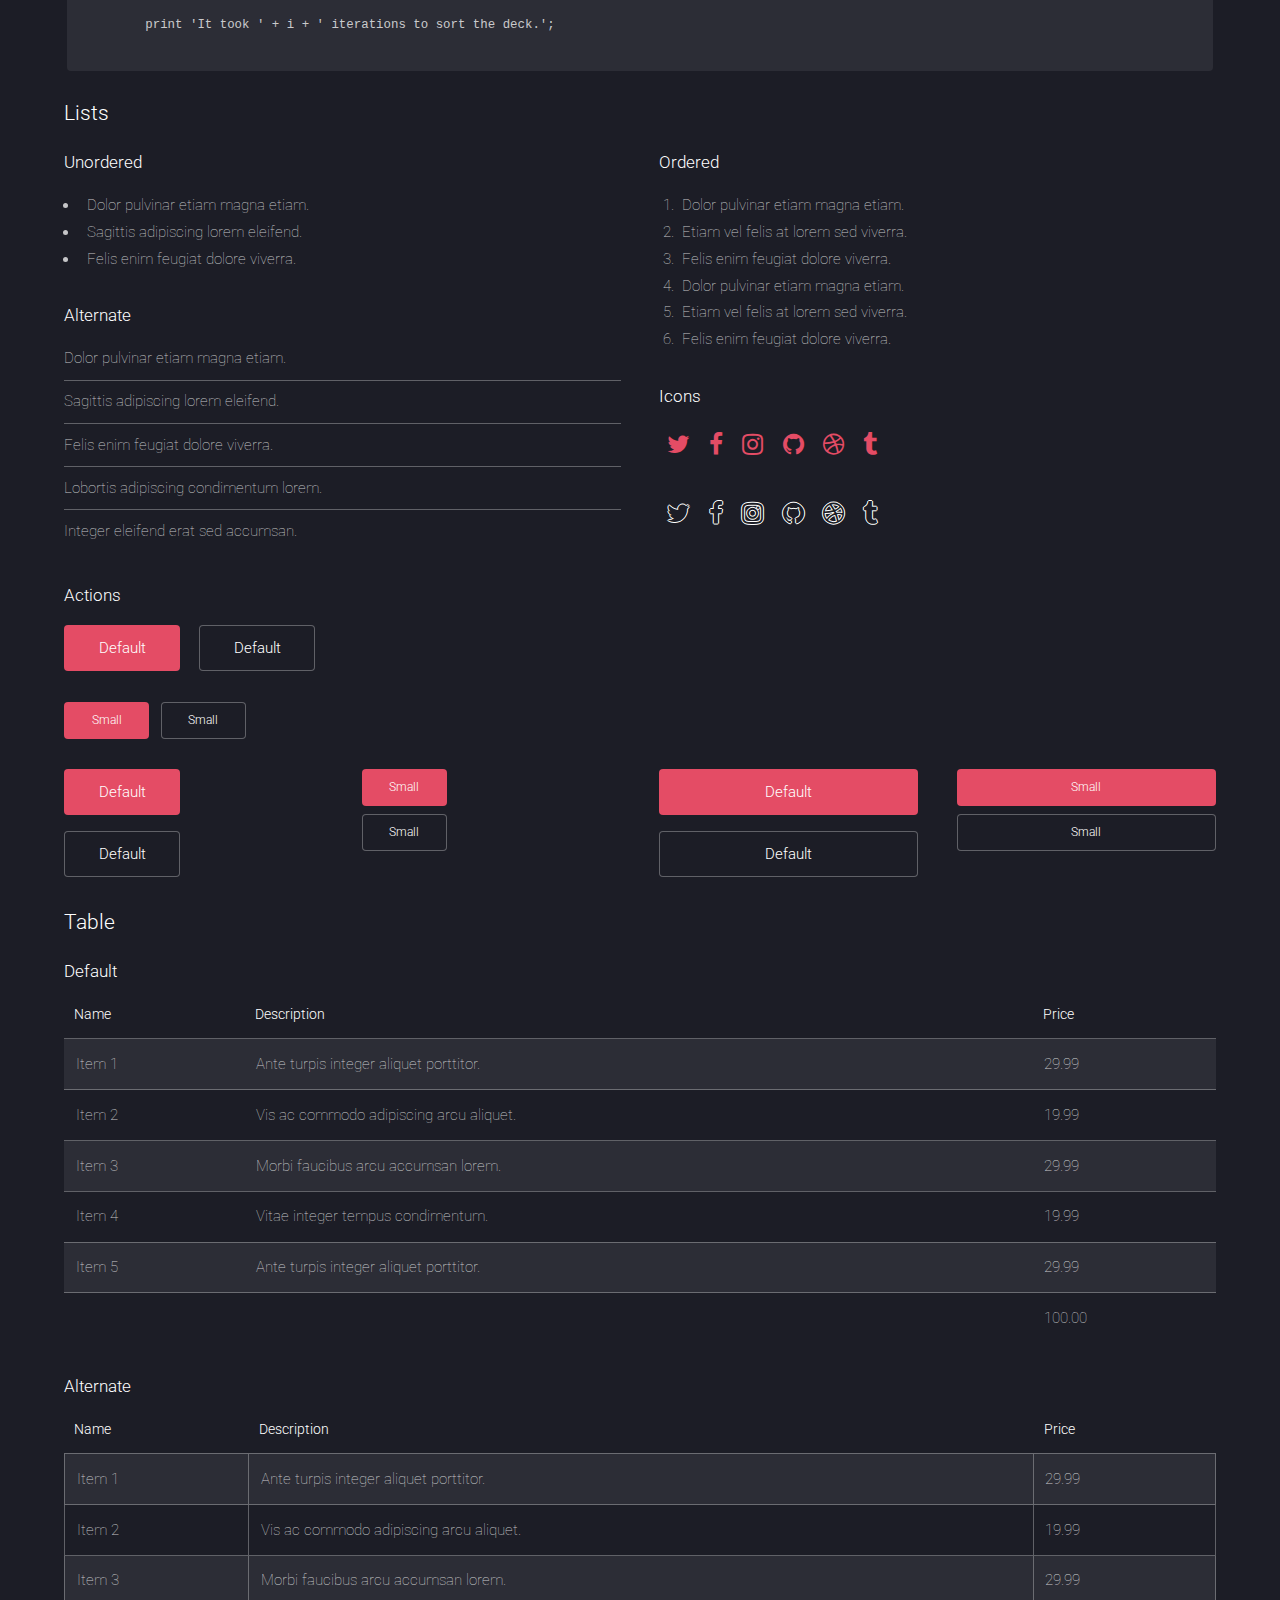
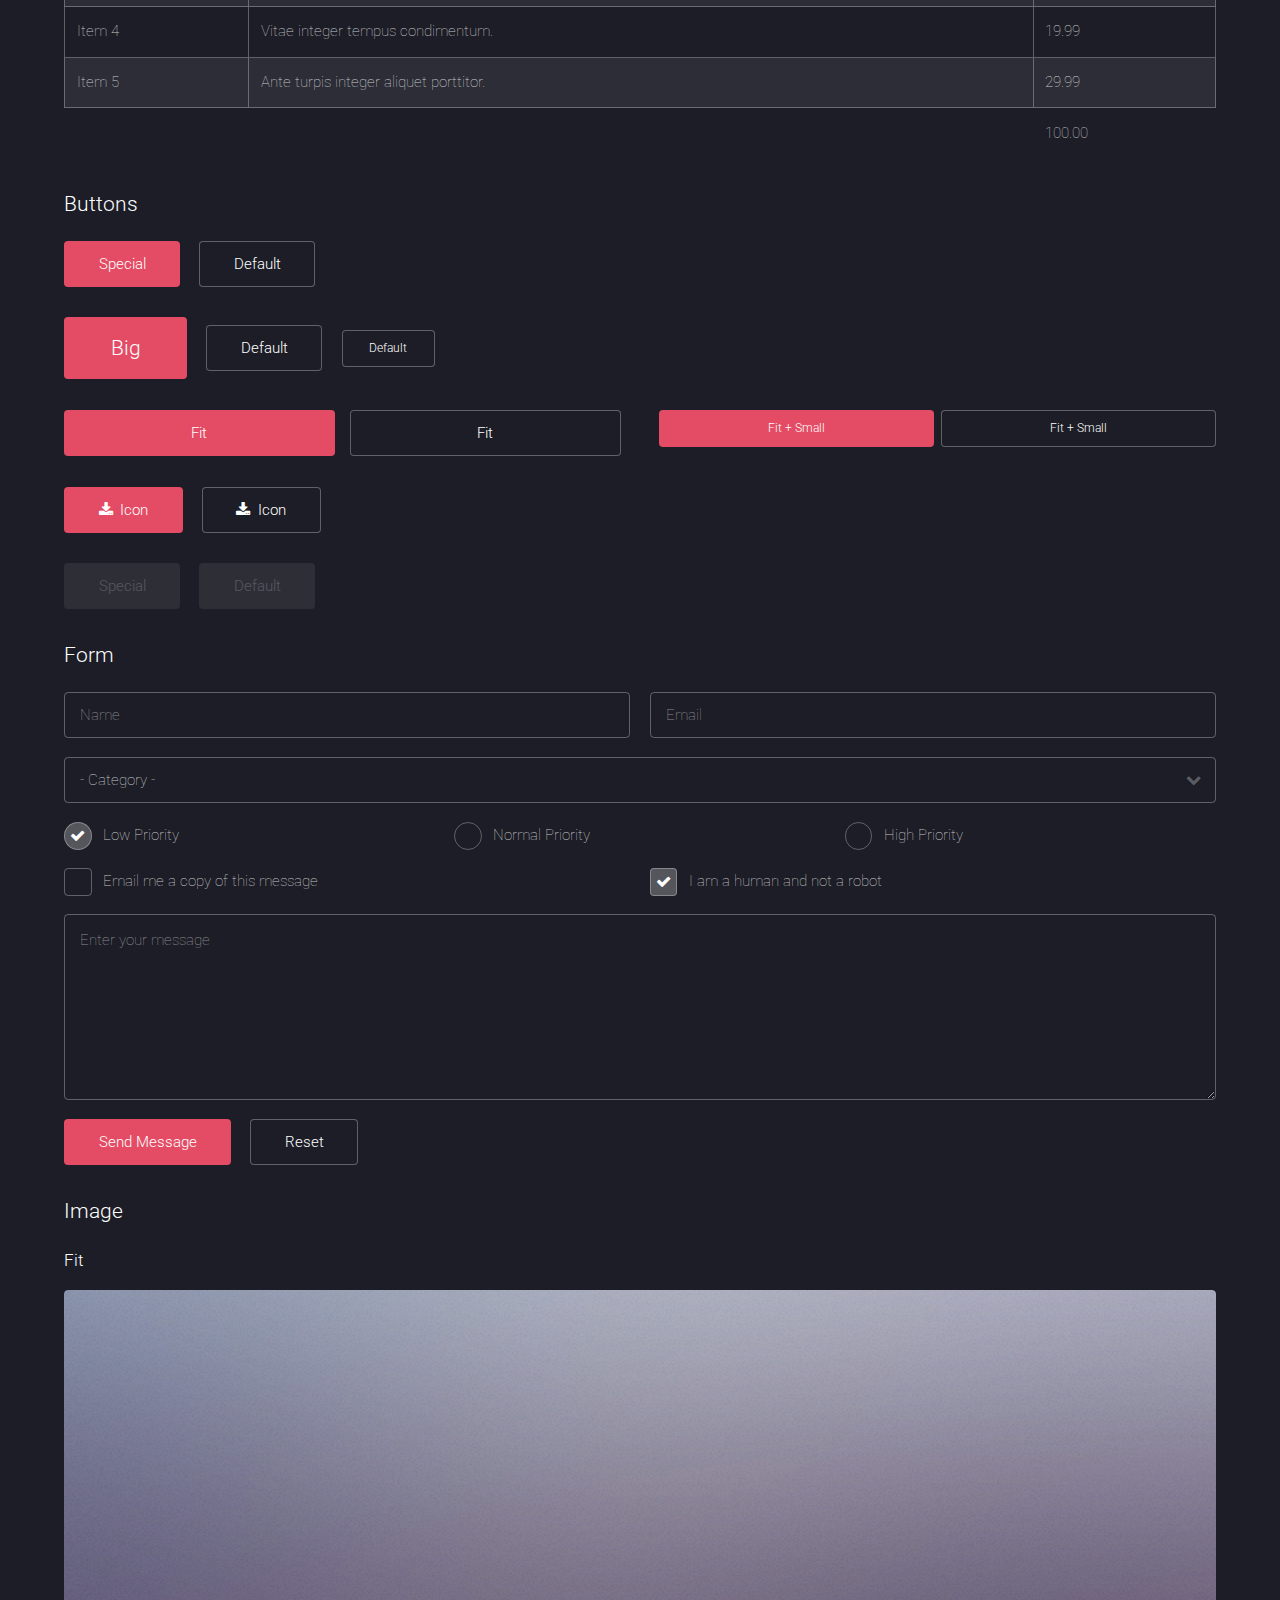
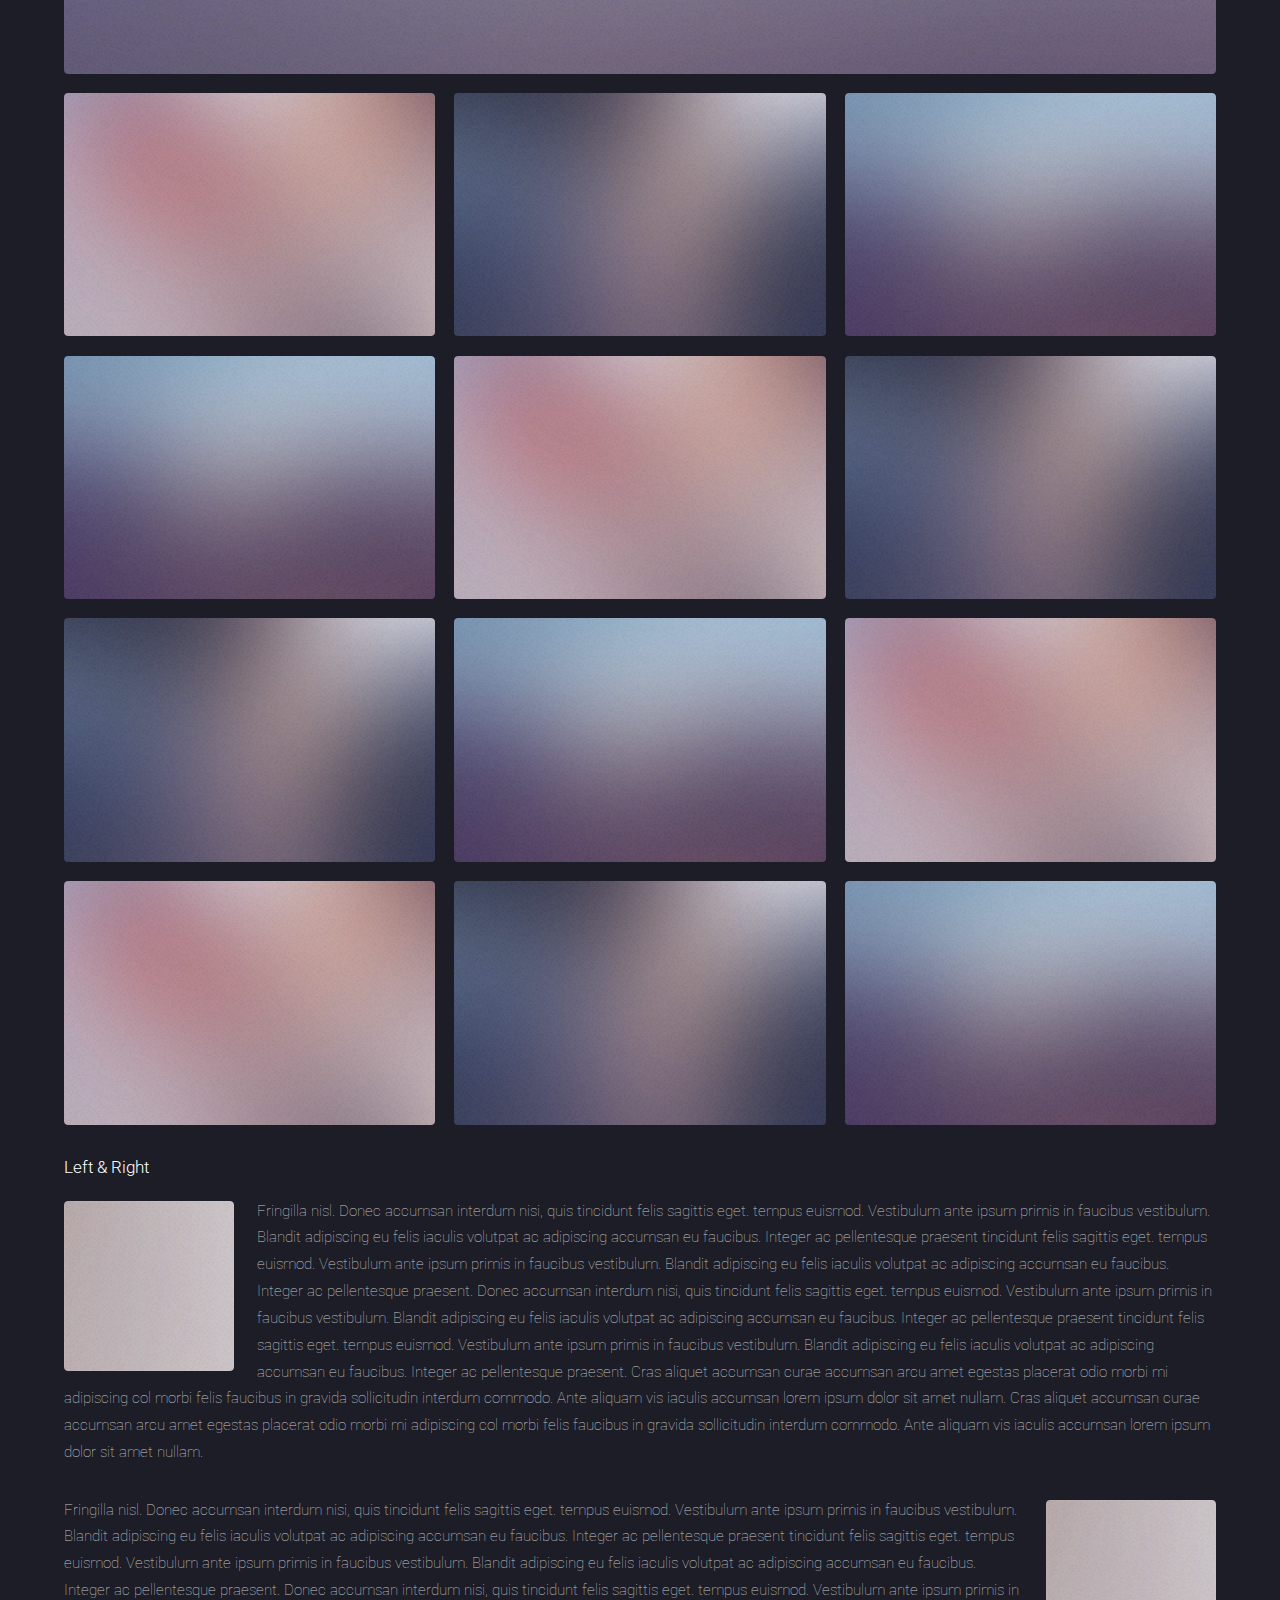
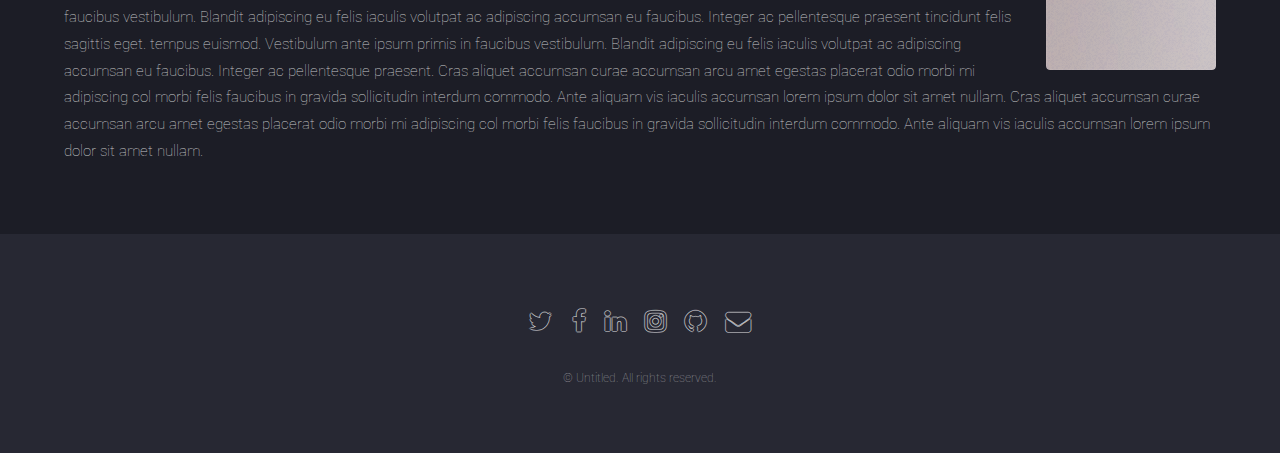
<file: elements.html>
<!DOCTYPE HTML>
<!--
	Landed by HTML5 UP
	html5up.net | @ajlkn
	Free for personal and commercial use under the CCA 3.0 license (html5up.net/license)
-->
<html>
	<head>
		<title>Elements - Landed by HTML5 UP</title>
		<meta charset="utf-8" />
		<meta name="viewport" content="width=device-width, initial-scale=1" />
		<!--[if lte IE 8]><script src="assets/js/ie/html5shiv.js"></script><![endif]-->
		<link rel="stylesheet" href="assets/css/main.css" />
		<!--[if lte IE 9]><link rel="stylesheet" href="assets/css/ie9.css" /><![endif]-->
		<!--[if lte IE 8]><link rel="stylesheet" href="assets/css/ie8.css" /><![endif]-->
	</head>
	<body>
		<div id="page-wrapper">

			<!-- Header -->
				<header id="header">
					<h1 id="logo"><a href="index.html">Landed</a></h1>
					<nav id="nav">
						<ul>
							<li><a href="index.html">Home</a></li>
							<li>
								<a href="#">Layouts</a>
								<ul>
									<li><a href="left-sidebar.html">Left Sidebar</a></li>
									<li><a href="right-sidebar.html">Right Sidebar</a></li>
									<li><a href="no-sidebar.html">No Sidebar</a></li>
									<li>
										<a href="#">Submenu</a>
										<ul>
											<li><a href="#">Option 1</a></li>
											<li><a href="#">Option 2</a></li>
											<li><a href="#">Option 3</a></li>
											<li><a href="#">Option 4</a></li>
										</ul>
									</li>
								</ul>
							</li>
							<li><a href="elements.html">Elements</a></li>
							<li><a href="#" class="button special">Sign Up</a></li>
						</ul>
					</nav>
				</header>

			<!-- Main -->
				<div id="main" class="wrapper style1">
					<div class="container">
						<header class="major">
							<h2>Elements</h2>
							<p>Ipsum dolor feugiat aliquam tempus sed magna lorem consequat accumsan</p>
						</header>

						<!-- Text -->
							<section>
								<h3>Text</h3>
								<p>This is <b>bold</b> and this is <strong>strong</strong>. This is <i>italic</i> and this is <em>emphasized</em>.
								This is <sup>superscript</sup> text and this is <sub>subscript</sub> text.
								This is <u>underlined</u> and this is code: <code>for (;;) { ... }</code>. Finally, <a href="#">this is a link</a>.</p>

								<hr />

								<header>
									<h3>Heading with a Subtitle</h3>
									<p>Lorem ipsum dolor sit amet nullam id egestas urna aliquam</p>
								</header>
								<p>Nunc lacinia ante nunc ac lobortis. Interdum adipiscing gravida odio porttitor sem non mi integer non faucibus ornare mi ut ante amet placerat aliquet. Volutpat eu sed ante lacinia sapien lorem accumsan varius montes viverra nibh in adipiscing blandit tempus accumsan.</p>
								<header>
									<h4>Heading with a Subtitle</h4>
									<p>Lorem ipsum dolor sit amet nullam id egestas urna aliquam</p>
								</header>
								<p>Nunc lacinia ante nunc ac lobortis. Interdum adipiscing gravida odio porttitor sem non mi integer non faucibus ornare mi ut ante amet placerat aliquet. Volutpat eu sed ante lacinia sapien lorem accumsan varius montes viverra nibh in adipiscing blandit tempus accumsan.</p>

								<hr />

								<h2>Heading Level 2</h2>
								<h3>Heading Level 3</h3>
								<h4>Heading Level 4</h4>
								<h5>Heading Level 5</h5>
								<h6>Heading Level 6</h6>

								<hr />

								<h4>Blockquote</h4>
								<blockquote>Fringilla nisl. Donec accumsan interdum nisi, quis tincidunt felis sagittis eget tempus euismod. Vestibulum ante ipsum primis in faucibus vestibulum. Blandit adipiscing eu felis iaculis volutpat ac adipiscing accumsan faucibus. Vestibulum ante ipsum primis in faucibus lorem ipsum dolor sit amet nullam adipiscing eu felis.</blockquote>

								<h4>Preformatted</h4>
								<pre><code>i = 0;

	while (!deck.isInOrder()) {
	    print 'Iteration ' + i;
	    deck.shuffle();
	    i++;
	}

	print 'It took ' + i + ' iterations to sort the deck.';
	</code></pre>
							</section>

						<!-- Lists -->
							<section>
								<h3>Lists</h3>
								<div class="row">
									<div class="6u 12u(xsmall)">

										<h4>Unordered</h4>
										<ul>
											<li>Dolor pulvinar etiam magna etiam.</li>
											<li>Sagittis adipiscing lorem eleifend.</li>
											<li>Felis enim feugiat dolore viverra.</li>
										</ul>

										<h4>Alternate</h4>
										<ul class="alt">
											<li>Dolor pulvinar etiam magna etiam.</li>
											<li>Sagittis adipiscing lorem eleifend.</li>
											<li>Felis enim feugiat dolore viverra.</li>
											<li>Lobortis adipiscing condimentum lorem.</li>
											<li>Integer eleifend erat sed accumsan.</li>
										</ul>

									</div>
									<div class="6u 12u(xsmall)">

										<h4>Ordered</h4>
										<ol>
											<li>Dolor pulvinar etiam magna etiam.</li>
											<li>Etiam vel felis at lorem sed viverra.</li>
											<li>Felis enim feugiat dolore viverra.</li>
											<li>Dolor pulvinar etiam magna etiam.</li>
											<li>Etiam vel felis at lorem sed viverra.</li>
											<li>Felis enim feugiat dolore viverra.</li>
										</ol>

										<h4>Icons</h4>
										<ul class="icons">
											<li><a href="#" class="icon fa-twitter"><span class="label">Twitter</span></a></li>
											<li><a href="#" class="icon fa-facebook"><span class="label">Facebook</span></a></li>
											<li><a href="#" class="icon fa-instagram"><span class="label">Instagram</span></a></li>
											<li><a href="#" class="icon fa-github"><span class="label">Github</span></a></li>
											<li><a href="#" class="icon fa-dribbble"><span class="label">Dribbble</span></a></li>
											<li><a href="#" class="icon fa-tumblr"><span class="label">Tumblr</span></a></li>
										</ul>
										<ul class="icons">
											<li><a href="#" class="icon alt fa-twitter"><span class="label">Twitter</span></a></li>
											<li><a href="#" class="icon alt fa-facebook"><span class="label">Facebook</span></a></li>
											<li><a href="#" class="icon alt fa-instagram"><span class="label">Instagram</span></a></li>
											<li><a href="#" class="icon alt fa-github"><span class="label">Github</span></a></li>
											<li><a href="#" class="icon alt fa-dribbble"><span class="label">Dribbble</span></a></li>
											<li><a href="#" class="icon alt fa-tumblr"><span class="label">Tumblr</span></a></li>
										</ul>

									</div>
								</div>

								<h4>Actions</h4>
								<ul class="actions">
									<li><a href="#" class="button special">Default</a></li>
									<li><a href="#" class="button">Default</a></li>
								</ul>
								<ul class="actions small">
									<li><a href="#" class="button special small">Small</a></li>
									<li><a href="#" class="button small">Small</a></li>
								</ul>
								<div class="row">
									<div class="3u 6u(medium) 12u$(xsmall)">
										<ul class="actions vertical">
											<li><a href="#" class="button special">Default</a></li>
											<li><a href="#" class="button">Default</a></li>
										</ul>
									</div>
									<div class="3u 6u$(medium) 12u$(xsmall)">
										<ul class="actions vertical small">
											<li><a href="#" class="button special small">Small</a></li>
											<li><a href="#" class="button small">Small</a></li>
										</ul>
									</div>
									<div class="3u 6u(medium) 12u$(xsmall)">
										<ul class="actions vertical">
											<li><a href="#" class="button special fit">Default</a></li>
											<li><a href="#" class="button fit">Default</a></li>
										</ul>
									</div>
									<div class="3u$ 6u$(medium) 12u$(xsmall)">
										<ul class="actions vertical small">
											<li><a href="#" class="button special small fit">Small</a></li>
											<li><a href="#" class="button small fit">Small</a></li>
										</ul>
									</div>
								</div>
							</section>

						<!-- Table -->
							<section>
								<h3>Table</h3>
								<h4>Default</h4>
								<div class="table-wrapper">
									<table>
										<thead>
											<tr>
												<th>Name</th>
												<th>Description</th>
												<th>Price</th>
											</tr>
										</thead>
										<tbody>
											<tr>
												<td>Item 1</td>
												<td>Ante turpis integer aliquet porttitor.</td>
												<td>29.99</td>
											</tr>
											<tr>
												<td>Item 2</td>
												<td>Vis ac commodo adipiscing arcu aliquet.</td>
												<td>19.99</td>
											</tr>
											<tr>
												<td>Item 3</td>
												<td> Morbi faucibus arcu accumsan lorem.</td>
												<td>29.99</td>
											</tr>
											<tr>
												<td>Item 4</td>
												<td>Vitae integer tempus condimentum.</td>
												<td>19.99</td>
											</tr>
											<tr>
												<td>Item 5</td>
												<td>Ante turpis integer aliquet porttitor.</td>
												<td>29.99</td>
											</tr>
										</tbody>
										<tfoot>
											<tr>
												<td colspan="2"></td>
												<td>100.00</td>
											</tr>
										</tfoot>
									</table>
								</div>
								<h4>Alternate</h4>
								<div class="table-wrapper">
									<table class="alt">
										<thead>
											<tr>
												<th>Name</th>
												<th>Description</th>
												<th>Price</th>
											</tr>
										</thead>
										<tbody>
											<tr>
												<td>Item 1</td>
												<td>Ante turpis integer aliquet porttitor.</td>
												<td>29.99</td>
											</tr>
											<tr>
												<td>Item 2</td>
												<td>Vis ac commodo adipiscing arcu aliquet.</td>
												<td>19.99</td>
											</tr>
											<tr>
												<td>Item 3</td>
												<td> Morbi faucibus arcu accumsan lorem.</td>
												<td>29.99</td>
											</tr>
											<tr>
												<td>Item 4</td>
												<td>Vitae integer tempus condimentum.</td>
												<td>19.99</td>
											</tr>
											<tr>
												<td>Item 5</td>
												<td>Ante turpis integer aliquet porttitor.</td>
												<td>29.99</td>
											</tr>
										</tbody>
										<tfoot>
											<tr>
												<td colspan="2"></td>
												<td>100.00</td>
											</tr>
										</tfoot>
									</table>
								</div>
							</section>

						<!-- Buttons -->
							<section>
								<h3>Buttons</h3>
								<ul class="actions">
									<li><a href="#" class="button special">Special</a></li>
									<li><a href="#" class="button">Default</a></li>
								</ul>
								<ul class="actions">
									<li><a href="#" class="button special big">Big</a></li>
									<li><a href="#" class="button">Default</a></li>
									<li><a href="#" class="button small">Default</a></li>
								</ul>
								<div class="row">
									<div class="6u 12u$(xsmall)">
										<ul class="actions fit">
											<li><a href="#" class="button special fit">Fit</a></li>
											<li><a href="#" class="button fit">Fit</a></li>
										</ul>
									</div>
									<div class="6u$ 12u$(xsmall)">
										<ul class="actions fit small">
											<li><a href="#" class="button special fit small">Fit + Small</a></li>
											<li><a href="#" class="button fit small">Fit + Small</a></li>
										</ul>
									</div>
								</div>
								<ul class="actions">
									<li><a href="#" class="button special icon fa-download">Icon</a></li>
									<li><a href="#" class="button icon fa-download">Icon</a></li>
								</ul>
								<ul class="actions">
									<li><span class="button special disabled">Special</span></li>
									<li><span class="button disabled">Default</span></li>
								</ul>
							</section>

						<!-- Form -->
							<section>
								<h3>Form</h3>
								<form method="post" action="#">
									<div class="row uniform 50%">
										<div class="6u 12u$(xsmall)">
											<input type="text" name="name" id="name" value="" placeholder="Name" />
										</div>
										<div class="6u$ 12u$(xsmall)">
											<input type="email" name="email" id="email" value="" placeholder="Email" />
										</div>
										<div class="12u$">
											<div class="select-wrapper">
												<select name="category" id="category">
													<option value="">- Category -</option>
													<option value="1">Manufacturing</option>
													<option value="1">Shipping</option>
													<option value="1">Administration</option>
													<option value="1">Human Resources</option>
												</select>
											</div>
										</div>
										<div class="4u 12u$(medium)">
											<input type="radio" id="priority-low" name="priority" checked>
											<label for="priority-low">Low Priority</label>
										</div>
										<div class="4u 12u$(medium)">
											<input type="radio" id="priority-normal" name="priority">
											<label for="priority-normal">Normal Priority</label>
										</div>
										<div class="4u$ 12u$(medium)">
											<input type="radio" id="priority-high" name="priority">
											<label for="priority-high">High Priority</label>
										</div>
										<div class="6u 12u$(medium)">
											<input type="checkbox" id="copy" name="copy">
											<label for="copy">Email me a copy of this message</label>
										</div>
										<div class="6u$ 12u$(medium)">
											<input type="checkbox" id="human" name="human" checked>
											<label for="human">I am a human and not a robot</label>
										</div>
										<div class="12u$">
											<textarea name="message" id="message" placeholder="Enter your message" rows="6"></textarea>
										</div>
										<div class="12u$">
											<ul class="actions">
												<li><input type="submit" value="Send Message" class="special" /></li>
												<li><input type="reset" value="Reset" /></li>
											</ul>
										</div>
									</div>
								</form>
							</section>

						<!-- Image -->
							<section>
								<h3>Image</h3>
								<h4>Fit</h4>
								<div class="box alt">
									<div class="row 50% uniform">
										<div class="12u$"><span class="image fit"><img src="images/pic07.jpg" alt="" /></span></div>
										<div class="4u  6u(xsmall)"><span class="image fit"><img src="images/pic02.jpg" alt="" /></span></div>
										<div class="4u  6u$(xsmall)"><span class="image fit"><img src="images/pic03.jpg" alt="" /></span></div>
										<div class="4u$ 6u(xsmall)"><span class="image fit"><img src="images/pic04.jpg" alt="" /></span></div>
										<div class="4u  6u$(xsmall)"><span class="image fit"><img src="images/pic04.jpg" alt="" /></span></div>
										<div class="4u  6u(xsmall)"><span class="image fit"><img src="images/pic02.jpg" alt="" /></span></div>
										<div class="4u$ 6u$(xsmall)"><span class="image fit"><img src="images/pic03.jpg" alt="" /></span></div>
										<div class="4u  6u(xsmall)"><span class="image fit"><img src="images/pic03.jpg" alt="" /></span></div>
										<div class="4u  6u$(xsmall)"><span class="image fit"><img src="images/pic04.jpg" alt="" /></span></div>
										<div class="4u$ 6u(xsmall)"><span class="image fit"><img src="images/pic02.jpg" alt="" /></span></div>
										<div class="4u  6u$(xsmall)"><span class="image fit"><img src="images/pic02.jpg" alt="" /></span></div>
										<div class="4u  6u(xsmall)"><span class="image fit"><img src="images/pic03.jpg" alt="" /></span></div>
										<div class="4u$ 6u$(xsmall)"><span class="image fit"><img src="images/pic04.jpg" alt="" /></span></div>
									</div>
								</div>

								<h4>Left &amp; Right</h4>
								<p><span class="image left"><img src="images/pic08.jpg" alt="" /></span>Fringilla nisl. Donec accumsan interdum nisi, quis tincidunt felis sagittis eget. tempus euismod. Vestibulum ante ipsum primis in faucibus vestibulum. Blandit adipiscing eu felis iaculis volutpat ac adipiscing accumsan eu faucibus. Integer ac pellentesque praesent tincidunt felis sagittis eget. tempus euismod. Vestibulum ante ipsum primis in faucibus vestibulum. Blandit adipiscing eu felis iaculis volutpat ac adipiscing accumsan eu faucibus. Integer ac pellentesque praesent. Donec accumsan interdum nisi, quis tincidunt felis sagittis eget. tempus euismod. Vestibulum ante ipsum primis in faucibus vestibulum. Blandit adipiscing eu felis iaculis volutpat ac adipiscing accumsan eu faucibus. Integer ac pellentesque praesent tincidunt felis sagittis eget. tempus euismod. Vestibulum ante ipsum primis in faucibus vestibulum. Blandit adipiscing eu felis iaculis volutpat ac adipiscing accumsan eu faucibus. Integer ac pellentesque praesent. Cras aliquet accumsan curae accumsan arcu amet egestas placerat odio morbi mi adipiscing col morbi felis faucibus in gravida sollicitudin interdum commodo. Ante aliquam vis iaculis accumsan lorem ipsum dolor sit amet nullam. Cras aliquet accumsan curae accumsan arcu amet egestas placerat odio morbi mi adipiscing col morbi felis faucibus in gravida sollicitudin interdum commodo. Ante aliquam vis iaculis accumsan lorem ipsum dolor sit amet nullam.</p>
								<p><span class="image right"><img src="images/pic08.jpg" alt="" /></span>Fringilla nisl. Donec accumsan interdum nisi, quis tincidunt felis sagittis eget. tempus euismod. Vestibulum ante ipsum primis in faucibus vestibulum. Blandit adipiscing eu felis iaculis volutpat ac adipiscing accumsan eu faucibus. Integer ac pellentesque praesent tincidunt felis sagittis eget. tempus euismod. Vestibulum ante ipsum primis in faucibus vestibulum. Blandit adipiscing eu felis iaculis volutpat ac adipiscing accumsan eu faucibus. Integer ac pellentesque praesent. Donec accumsan interdum nisi, quis tincidunt felis sagittis eget. tempus euismod. Vestibulum ante ipsum primis in faucibus vestibulum. Blandit adipiscing eu felis iaculis volutpat ac adipiscing accumsan eu faucibus. Integer ac pellentesque praesent tincidunt felis sagittis eget. tempus euismod. Vestibulum ante ipsum primis in faucibus vestibulum. Blandit adipiscing eu felis iaculis volutpat ac adipiscing accumsan eu faucibus. Integer ac pellentesque praesent. Cras aliquet accumsan curae accumsan arcu amet egestas placerat odio morbi mi adipiscing col morbi felis faucibus in gravida sollicitudin interdum commodo. Ante aliquam vis iaculis accumsan lorem ipsum dolor sit amet nullam. Cras aliquet accumsan curae accumsan arcu amet egestas placerat odio morbi mi adipiscing col morbi felis faucibus in gravida sollicitudin interdum commodo. Ante aliquam vis iaculis accumsan lorem ipsum dolor sit amet nullam.</p>
							</section>

					</div>
				</div>

			<!-- Footer -->
				<footer id="footer">
					<ul class="icons">
						<li><a href="#" class="icon alt fa-twitter"><span class="label">Twitter</span></a></li>
						<li><a href="#" class="icon alt fa-facebook"><span class="label">Facebook</span></a></li>
						<li><a href="#" class="icon alt fa-linkedin"><span class="label">LinkedIn</span></a></li>
						<li><a href="#" class="icon alt fa-instagram"><span class="label">Instagram</span></a></li>
						<li><a href="#" class="icon alt fa-github"><span class="label">GitHub</span></a></li>
						<li><a href="#" class="icon alt fa-envelope"><span class="label">Email</span></a></li>
					</ul>
					<ul class="copyright">
						<li>&copy; Untitled. All rights reserved.</li>
					</ul>
				</footer>

		</div>

		<!-- Scripts -->
			<script src="assets/js/jquery.min.js"></script>
			<script src="assets/js/jquery.scrolly.min.js"></script>
			<script src="assets/js/jquery.dropotron.min.js"></script>
			<script src="assets/js/jquery.scrollex.min.js"></script>
			<script src="assets/js/skel.min.js"></script>
			<script src="assets/js/util.js"></script>
			<!--[if lte IE 8]><script src="assets/js/ie/respond.min.js"></script><![endif]-->
			<script src="assets/js/main.js"></script>

	</body>
</html>
</file>
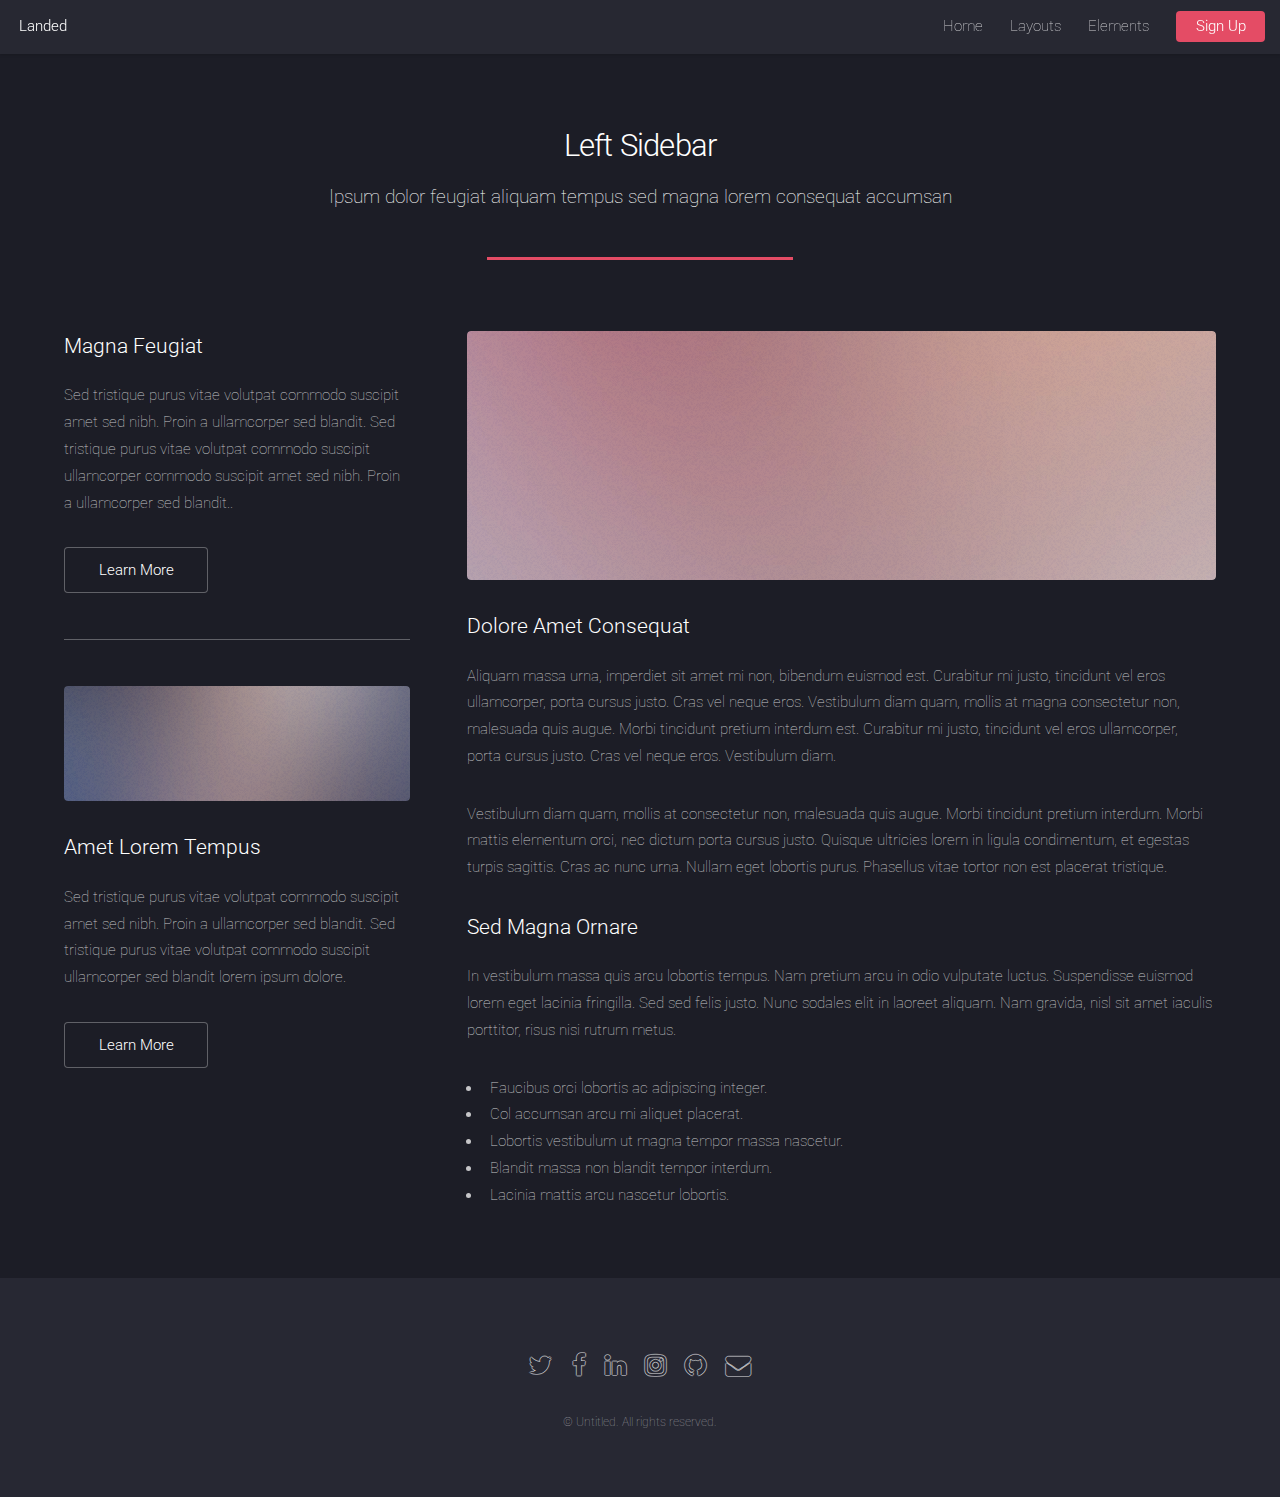
<file: left-sidebar.html>
<!DOCTYPE HTML>
<!--
	Landed by HTML5 UP
	html5up.net | @ajlkn
	Free for personal and commercial use under the CCA 3.0 license (html5up.net/license)
-->
<html>
	<head>
		<title>Left Sidebar - Landed by HTML5 UP</title>
		<meta charset="utf-8" />
		<meta name="viewport" content="width=device-width, initial-scale=1" />
		<!--[if lte IE 8]><script src="assets/js/ie/html5shiv.js"></script><![endif]-->
		<link rel="stylesheet" href="assets/css/main.css" />
		<!--[if lte IE 9]><link rel="stylesheet" href="assets/css/ie9.css" /><![endif]-->
		<!--[if lte IE 8]><link rel="stylesheet" href="assets/css/ie8.css" /><![endif]-->
	</head>
	<body>
		<div id="page-wrapper">

			<!-- Header -->
				<header id="header">
					<h1 id="logo"><a href="index.html">Landed</a></h1>
					<nav id="nav">
						<ul>
							<li><a href="index.html">Home</a></li>
							<li>
								<a href="#">Layouts</a>
								<ul>
									<li><a href="left-sidebar.html">Left Sidebar</a></li>
									<li><a href="right-sidebar.html">Right Sidebar</a></li>
									<li><a href="no-sidebar.html">No Sidebar</a></li>
									<li>
										<a href="#">Submenu</a>
										<ul>
											<li><a href="#">Option 1</a></li>
											<li><a href="#">Option 2</a></li>
											<li><a href="#">Option 3</a></li>
											<li><a href="#">Option 4</a></li>
										</ul>
									</li>
								</ul>
							</li>
							<li><a href="elements.html">Elements</a></li>
							<li><a href="#" class="button special">Sign Up</a></li>
						</ul>
					</nav>
				</header>

			<!-- Main -->
				<div id="main" class="wrapper style1">
					<div class="container">
						<header class="major">
							<h2>Left Sidebar</h2>
							<p>Ipsum dolor feugiat aliquam tempus sed magna lorem consequat accumsan</p>
						</header>
						<div class="row 150%">
							<div class="4u 12u$(medium)">

								<!-- Sidebar -->
									<section id="sidebar">
										<section>
											<h3>Magna Feugiat</h3>
											<p>Sed tristique purus vitae volutpat commodo suscipit amet sed nibh. Proin a ullamcorper sed blandit. Sed tristique purus vitae volutpat commodo suscipit ullamcorper commodo suscipit amet sed nibh. Proin a ullamcorper sed blandit..</p>
											<footer>
												<ul class="actions">
													<li><a href="#" class="button">Learn More</a></li>
												</ul>
											</footer>
										</section>
										<hr />
										<section>
											<a href="#" class="image fit"><img src="images/pic06.jpg" alt="" /></a>
											<h3>Amet Lorem Tempus</h3>
											<p>Sed tristique purus vitae volutpat commodo suscipit amet sed nibh. Proin a ullamcorper sed blandit. Sed tristique purus vitae volutpat commodo suscipit ullamcorper sed blandit lorem ipsum dolore.</p>
											<footer>
												<ul class="actions">
													<li><a href="#" class="button">Learn More</a></li>
												</ul>
											</footer>
										</section>
									</section>

							</div>
							<div class="8u$ 12u$(medium) important(medium)">

								<!-- Content -->
									<section id="content">
										<a href="#" class="image fit"><img src="images/pic05.jpg" alt="" /></a>
										<h3>Dolore Amet Consequat</h3>
										<p>Aliquam massa urna, imperdiet sit amet mi non, bibendum euismod est. Curabitur mi justo, tincidunt vel eros ullamcorper, porta cursus justo. Cras vel neque eros. Vestibulum diam quam, mollis at magna consectetur non, malesuada quis augue. Morbi tincidunt pretium interdum est. Curabitur mi justo, tincidunt vel eros ullamcorper, porta cursus justo. Cras vel neque eros. Vestibulum diam.</p>
										<p>Vestibulum diam quam, mollis at consectetur non, malesuada quis augue. Morbi tincidunt pretium interdum. Morbi mattis elementum orci, nec dictum porta cursus justo. Quisque ultricies lorem in ligula condimentum, et egestas turpis sagittis. Cras ac nunc urna. Nullam eget lobortis purus. Phasellus vitae tortor non est placerat tristique.</p>
										<h3>Sed Magna Ornare</h3>
										<p>In vestibulum massa quis arcu lobortis tempus. Nam pretium arcu in odio vulputate luctus. Suspendisse euismod lorem eget lacinia fringilla. Sed sed felis justo. Nunc sodales elit in laoreet aliquam. Nam gravida, nisl sit amet iaculis porttitor, risus nisi rutrum metus.</p>
										<ul>
											<li>Faucibus orci lobortis ac adipiscing integer.</li>
											<li>Col accumsan arcu mi aliquet placerat.</li>
											<li>Lobortis vestibulum ut magna tempor massa nascetur.</li>
											<li>Blandit massa non blandit tempor interdum.</li>
											<li>Lacinia mattis arcu nascetur lobortis.</li>
										</ul>
									</section>

							</div>
						</div>
					</div>
				</div>

			<!-- Footer -->
				<footer id="footer">
					<ul class="icons">
						<li><a href="#" class="icon alt fa-twitter"><span class="label">Twitter</span></a></li>
						<li><a href="#" class="icon alt fa-facebook"><span class="label">Facebook</span></a></li>
						<li><a href="#" class="icon alt fa-linkedin"><span class="label">LinkedIn</span></a></li>
						<li><a href="#" class="icon alt fa-instagram"><span class="label">Instagram</span></a></li>
						<li><a href="#" class="icon alt fa-github"><span class="label">GitHub</span></a></li>
						<li><a href="#" class="icon alt fa-envelope"><span class="label">Email</span></a></li>
					</ul>
					<ul class="copyright">
						<li>&copy; Untitled. All rights reserved.</li>
				</footer>

		</div>

		<!-- Scripts -->
			<script src="assets/js/jquery.min.js"></script>
			<script src="assets/js/jquery.scrolly.min.js"></script>
			<script src="assets/js/jquery.dropotron.min.js"></script>
			<script src="assets/js/jquery.scrollex.min.js"></script>
			<script src="assets/js/skel.min.js"></script>
			<script src="assets/js/util.js"></script>
			<!--[if lte IE 8]><script src="assets/js/ie/respond.min.js"></script><![endif]-->
			<script src="assets/js/main.js"></script>

	</body>
</html>
</file>
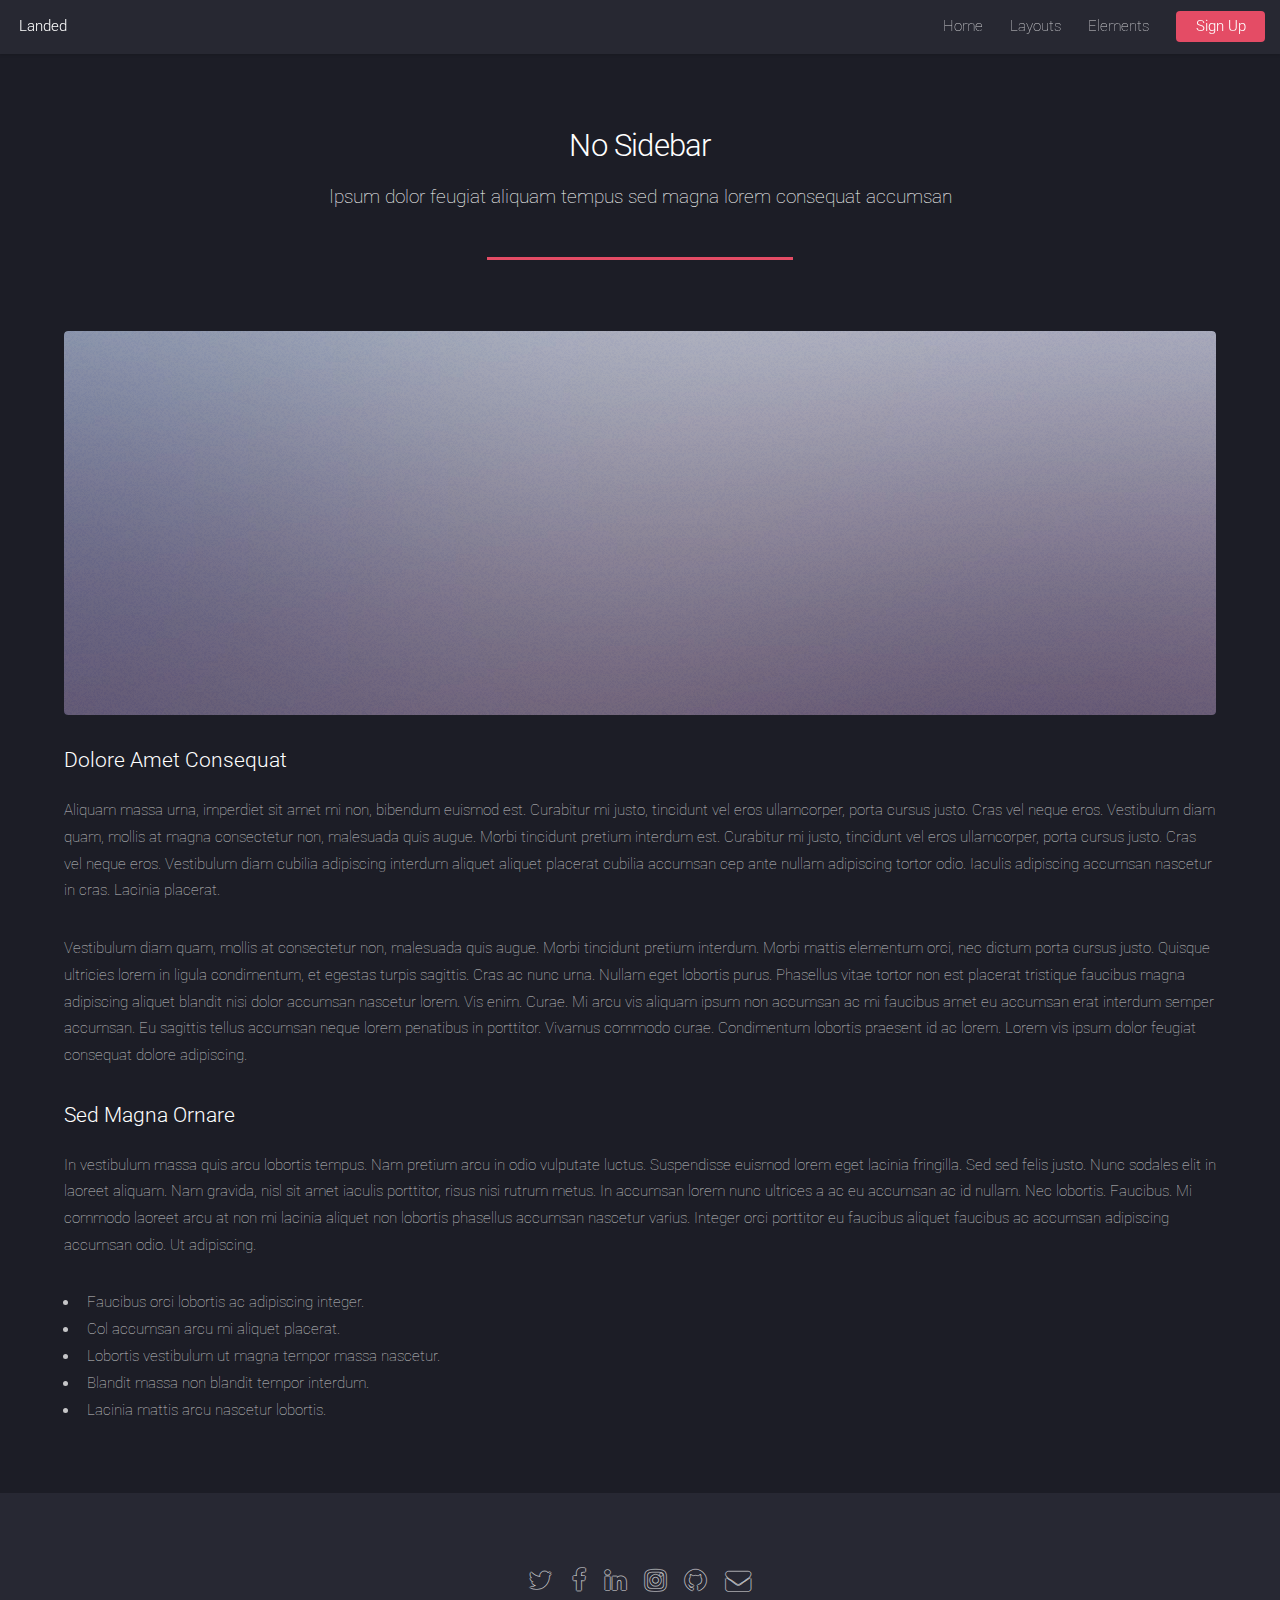
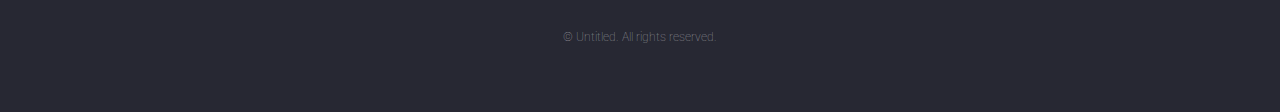
<file: no-sidebar.html>
<!DOCTYPE HTML>
<!--
	Landed by HTML5 UP
	html5up.net | @ajlkn
	Free for personal and commercial use under the CCA 3.0 license (html5up.net/license)
-->
<html>
	<head>
		<title>No Sidebar - Landed by HTML5 UP</title>
		<meta charset="utf-8" />
		<meta name="viewport" content="width=device-width, initial-scale=1" />
		<!--[if lte IE 8]><script src="assets/js/ie/html5shiv.js"></script><![endif]-->
		<link rel="stylesheet" href="assets/css/main.css" />
		<!--[if lte IE 9]><link rel="stylesheet" href="assets/css/ie9.css" /><![endif]-->
		<!--[if lte IE 8]><link rel="stylesheet" href="assets/css/ie8.css" /><![endif]-->
	</head>
	<body>
		<div id="page-wrapper">

			<!-- Header -->
				<header id="header">
					<h1 id="logo"><a href="index.html">Landed</a></h1>
					<nav id="nav">
						<ul>
							<li><a href="index.html">Home</a></li>
							<li>
								<a href="#">Layouts</a>
								<ul>
									<li><a href="left-sidebar.html">Left Sidebar</a></li>
									<li><a href="right-sidebar.html">Right Sidebar</a></li>
									<li><a href="no-sidebar.html">No Sidebar</a></li>
									<li>
										<a href="#">Submenu</a>
										<ul>
											<li><a href="#">Option 1</a></li>
											<li><a href="#">Option 2</a></li>
											<li><a href="#">Option 3</a></li>
											<li><a href="#">Option 4</a></li>
										</ul>
									</li>
								</ul>
							</li>
							<li><a href="elements.html">Elements</a></li>
							<li><a href="#" class="button special">Sign Up</a></li>
						</ul>
					</nav>
				</header>

			<!-- Main -->
				<div id="main" class="wrapper style1">
					<div class="container">
						<header class="major">
							<h2>No Sidebar</h2>
							<p>Ipsum dolor feugiat aliquam tempus sed magna lorem consequat accumsan</p>
						</header>

						<!-- Content -->
							<section id="content">
								<a href="#" class="image fit"><img src="images/pic07.jpg" alt="" /></a>
								<h3>Dolore Amet Consequat</h3>
								<p>Aliquam massa urna, imperdiet sit amet mi non, bibendum euismod est. Curabitur mi justo, tincidunt vel eros ullamcorper, porta cursus justo. Cras vel neque eros. Vestibulum diam quam, mollis at magna consectetur non, malesuada quis augue. Morbi tincidunt pretium interdum est. Curabitur mi justo, tincidunt vel eros ullamcorper, porta cursus justo. Cras vel neque eros. Vestibulum diam cubilia adipiscing interdum aliquet aliquet placerat cubilia accumsan cep ante nullam adipiscing tortor odio. Iaculis adipiscing accumsan nascetur in cras. Lacinia placerat.</p>
								<p>Vestibulum diam quam, mollis at consectetur non, malesuada quis augue. Morbi tincidunt pretium interdum. Morbi mattis elementum orci, nec dictum porta cursus justo. Quisque ultricies lorem in ligula condimentum, et egestas turpis sagittis. Cras ac nunc urna. Nullam eget lobortis purus. Phasellus vitae tortor non est placerat tristique faucibus magna adipiscing aliquet blandit nisi dolor accumsan nascetur lorem. Vis enim. Curae. Mi arcu vis aliquam ipsum non accumsan ac mi faucibus amet eu accumsan erat interdum semper accumsan. Eu sagittis tellus accumsan neque lorem penatibus in porttitor. Vivamus commodo curae. Condimentum lobortis praesent id ac lorem. Lorem vis ipsum dolor feugiat consequat dolore adipiscing.</p>
								<h3>Sed Magna Ornare</h3>
								<p>In vestibulum massa quis arcu lobortis tempus. Nam pretium arcu in odio vulputate luctus. Suspendisse euismod lorem eget lacinia fringilla. Sed sed felis justo. Nunc sodales elit in laoreet aliquam. Nam gravida, nisl sit amet iaculis porttitor, risus nisi rutrum metus. In accumsan lorem nunc ultrices a ac eu accumsan ac id nullam. Nec lobortis. Faucibus. Mi commodo laoreet arcu at non mi lacinia aliquet non lobortis phasellus accumsan nascetur varius. Integer orci porttitor eu faucibus aliquet faucibus ac accumsan adipiscing accumsan odio. Ut adipiscing.</p>
								<ul>
									<li>Faucibus orci lobortis ac adipiscing integer.</li>
									<li>Col accumsan arcu mi aliquet placerat.</li>
									<li>Lobortis vestibulum ut magna tempor massa nascetur.</li>
									<li>Blandit massa non blandit tempor interdum.</li>
									<li>Lacinia mattis arcu nascetur lobortis.</li>
								</ul>
							</section>

					</div>
				</div>

			<!-- Footer -->
				<footer id="footer">
					<ul class="icons">
						<li><a href="#" class="icon alt fa-twitter"><span class="label">Twitter</span></a></li>
						<li><a href="#" class="icon alt fa-facebook"><span class="label">Facebook</span></a></li>
						<li><a href="#" class="icon alt fa-linkedin"><span class="label">LinkedIn</span></a></li>
						<li><a href="#" class="icon alt fa-instagram"><span class="label">Instagram</span></a></li>
						<li><a href="#" class="icon alt fa-github"><span class="label">GitHub</span></a></li>
						<li><a href="#" class="icon alt fa-envelope"><span class="label">Email</span></a></li>
					</ul>
					<ul class="copyright">
						<li>&copy; Untitled. All rights reserved.</li>
					</ul>
				</footer>

		</div>

		<!-- Scripts -->
			<script src="assets/js/jquery.min.js"></script>
			<script src="assets/js/jquery.scrolly.min.js"></script>
			<script src="assets/js/jquery.dropotron.min.js"></script>
			<script src="assets/js/jquery.scrollex.min.js"></script>
			<script src="assets/js/skel.min.js"></script>
			<script src="assets/js/util.js"></script>
			<!--[if lte IE 8]><script src="assets/js/ie/respond.min.js"></script><![endif]-->
			<script src="assets/js/main.js"></script>

	</body>
</html>
</file>
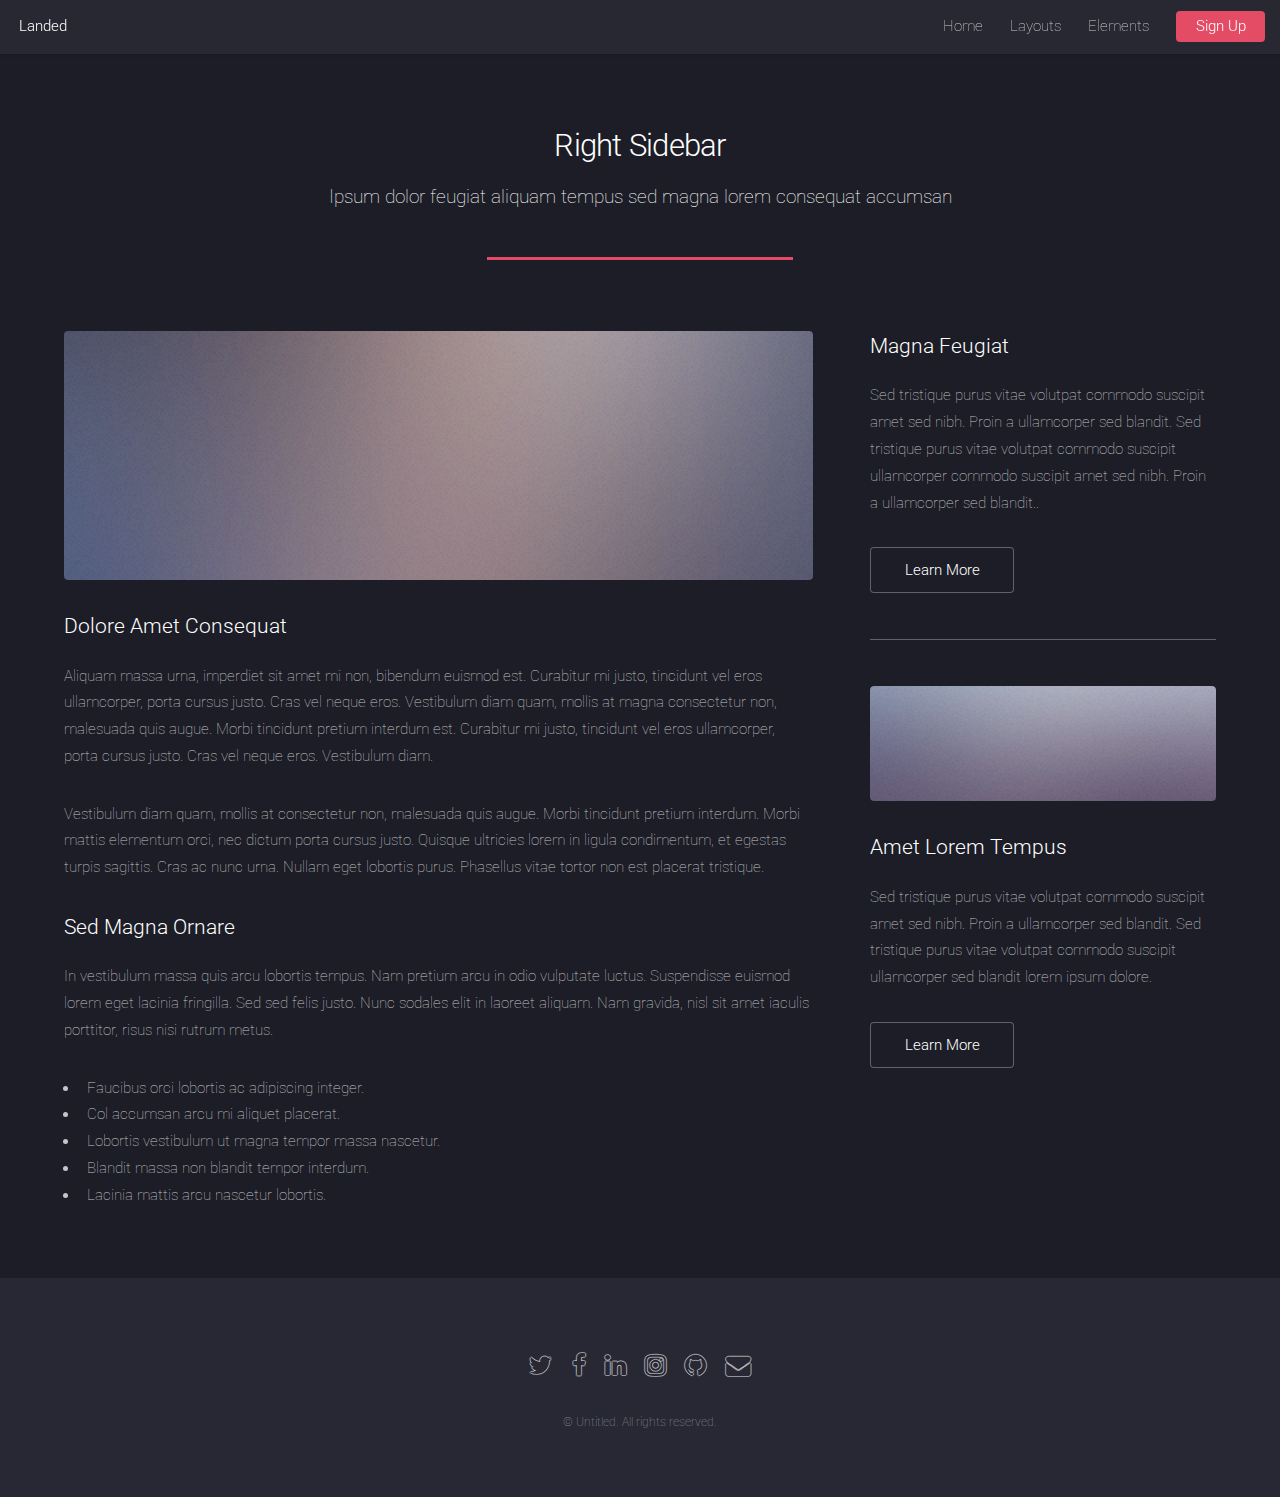
<file: right-sidebar.html>
<!DOCTYPE HTML>
<!--
	Landed by HTML5 UP
	html5up.net | @ajlkn
	Free for personal and commercial use under the CCA 3.0 license (html5up.net/license)
-->
<html>
	<head>
		<title>Right Sidebar - Landed by HTML5 UP</title>
		<meta charset="utf-8" />
		<meta name="viewport" content="width=device-width, initial-scale=1" />
		<!--[if lte IE 8]><script src="assets/js/ie/html5shiv.js"></script><![endif]-->
		<link rel="stylesheet" href="assets/css/main.css" />
		<!--[if lte IE 9]><link rel="stylesheet" href="assets/css/ie9.css" /><![endif]-->
		<!--[if lte IE 8]><link rel="stylesheet" href="assets/css/ie8.css" /><![endif]-->
	</head>
	<body>
		<div id="page-wrapper">

			<!-- Header -->
				<header id="header">
					<h1 id="logo"><a href="index.html">Landed</a></h1>
					<nav id="nav">
						<ul>
							<li><a href="index.html">Home</a></li>
							<li>
								<a href="#">Layouts</a>
								<ul>
									<li><a href="left-sidebar.html">Left Sidebar</a></li>
									<li><a href="right-sidebar.html">Right Sidebar</a></li>
									<li><a href="no-sidebar.html">No Sidebar</a></li>
									<li>
										<a href="#">Submenu</a>
										<ul>
											<li><a href="#">Option 1</a></li>
											<li><a href="#">Option 2</a></li>
											<li><a href="#">Option 3</a></li>
											<li><a href="#">Option 4</a></li>
										</ul>
									</li>
								</ul>
							</li>
							<li><a href="elements.html">Elements</a></li>
							<li><a href="#" class="button special">Sign Up</a></li>
						</ul>
					</nav>
				</header>

			<!-- Main -->
				<div id="main" class="wrapper style1">
					<div class="container">
						<header class="major">
							<h2>Right Sidebar</h2>
							<p>Ipsum dolor feugiat aliquam tempus sed magna lorem consequat accumsan</p>
						</header>
						<div class="row 150%">
							<div class="8u 12u$(medium)">

								<!-- Content -->
									<section id="content">
										<a href="#" class="image fit"><img src="images/pic06.jpg" alt="" /></a>
										<h3>Dolore Amet Consequat</h3>
										<p>Aliquam massa urna, imperdiet sit amet mi non, bibendum euismod est. Curabitur mi justo, tincidunt vel eros ullamcorper, porta cursus justo. Cras vel neque eros. Vestibulum diam quam, mollis at magna consectetur non, malesuada quis augue. Morbi tincidunt pretium interdum est. Curabitur mi justo, tincidunt vel eros ullamcorper, porta cursus justo. Cras vel neque eros. Vestibulum diam.</p>
										<p>Vestibulum diam quam, mollis at consectetur non, malesuada quis augue. Morbi tincidunt pretium interdum. Morbi mattis elementum orci, nec dictum porta cursus justo. Quisque ultricies lorem in ligula condimentum, et egestas turpis sagittis. Cras ac nunc urna. Nullam eget lobortis purus. Phasellus vitae tortor non est placerat tristique.</p>
										<h3>Sed Magna Ornare</h3>
										<p>In vestibulum massa quis arcu lobortis tempus. Nam pretium arcu in odio vulputate luctus. Suspendisse euismod lorem eget lacinia fringilla. Sed sed felis justo. Nunc sodales elit in laoreet aliquam. Nam gravida, nisl sit amet iaculis porttitor, risus nisi rutrum metus.</p>
										<ul>
											<li>Faucibus orci lobortis ac adipiscing integer.</li>
											<li>Col accumsan arcu mi aliquet placerat.</li>
											<li>Lobortis vestibulum ut magna tempor massa nascetur.</li>
											<li>Blandit massa non blandit tempor interdum.</li>
											<li>Lacinia mattis arcu nascetur lobortis.</li>
										</ul>
									</section>

							</div>
							<div class="4u$ 12u$(medium)">

								<!-- Sidebar -->
									<section id="sidebar">
										<section>
											<h3>Magna Feugiat</h3>
											<p>Sed tristique purus vitae volutpat commodo suscipit amet sed nibh. Proin a ullamcorper sed blandit. Sed tristique purus vitae volutpat commodo suscipit ullamcorper commodo suscipit amet sed nibh. Proin a ullamcorper sed blandit..</p>
											<footer>
												<ul class="actions">
													<li><a href="#" class="button">Learn More</a></li>
												</ul>
											</footer>
										</section>
										<hr />
										<section>
											<a href="#" class="image fit"><img src="images/pic07.jpg" alt="" /></a>
											<h3>Amet Lorem Tempus</h3>
											<p>Sed tristique purus vitae volutpat commodo suscipit amet sed nibh. Proin a ullamcorper sed blandit. Sed tristique purus vitae volutpat commodo suscipit ullamcorper sed blandit lorem ipsum dolore.</p>
											<footer>
												<ul class="actions">
													<li><a href="#" class="button">Learn More</a></li>
												</ul>
											</footer>
										</section>
									</section>

							</div>
						</div>
					</div>
				</div>

			<!-- Footer -->
				<footer id="footer">
					<ul class="icons">
						<li><a href="#" class="icon alt fa-twitter"><span class="label">Twitter</span></a></li>
						<li><a href="#" class="icon alt fa-facebook"><span class="label">Facebook</span></a></li>
						<li><a href="#" class="icon alt fa-linkedin"><span class="label">LinkedIn</span></a></li>
						<li><a href="#" class="icon alt fa-instagram"><span class="label">Instagram</span></a></li>
						<li><a href="#" class="icon alt fa-github"><span class="label">GitHub</span></a></li>
						<li><a href="#" class="icon alt fa-envelope"><span class="label">Email</span></a></li>
					</ul>
					<ul class="copyright">
						<li>&copy; Untitled. All rights reserved.</li>
					</ul>
				</footer>

		</div>

		<!-- Scripts -->
			<script src="assets/js/jquery.min.js"></script>
			<script src="assets/js/jquery.scrolly.min.js"></script>
			<script src="assets/js/jquery.dropotron.min.js"></script>
			<script src="assets/js/jquery.scrollex.min.js"></script>
			<script src="assets/js/skel.min.js"></script>
			<script src="assets/js/util.js"></script>
			<!--[if lte IE 8]><script src="assets/js/ie/respond.min.js"></script><![endif]-->
			<script src="assets/js/main.js"></script>

	</body>
</html>
</file>
<file: assets/css/ie9.css>
/*
	Landed by HTML5 UP
	html5up.net | @ajlkn
	Free for personal and commercial use under the CCA 3.0 license (html5up.net/license)
*/

/* Loader */

	body.landing:before, body.landing:after {
		display: none !important;
	}

/* Icon */

	.icon.alt {
		color: inherit !important;
	}

	.icon.major.alt:before {
		color: #ffffff !important;
	}

/* Banner */

	#banner:after {
		background-color: rgba(23, 24, 32, 0.95);
	}

/* Footer */

	#footer .icons .icon.alt:before {
		color: #ffffff !important;
	}
</file>
<file: assets/css/ie8.css>
/*
	Landed by HTML5 UP
	html5up.net | @ajlkn
	Free for personal and commercial use under the CCA 3.0 license (html5up.net/license)
*/

/* Basic */

	body {
		color: #ffffff;
	}

	body, html, #page-wrapper {
		height: 100%;
	}

	blockquote {
		border-left: solid 4px #606067;
	}

	code {
		background: #32333b;
	}

	hr {
		border-bottom: solid 1px #606067;
	}

/* Icon */

	.icon.major {
		-ms-behavior: url("assets/js/ie/PIE.htc");
	}

/* Image */

	.image {
		position: relative;
		-ms-behavior: url("assets/js/ie/PIE.htc");
	}

		.image:before {
			display: none;
		}

		.image img {
			position: relative;
			-ms-behavior: url("assets/js/ie/PIE.htc");
		}

/* Form */

	input[type="text"],
	input[type="password"],
	input[type="email"],
	select,
	textarea {
		position: relative;
		-ms-behavior: url("assets/js/ie/PIE.htc");
	}

		input[type="text"]:focus,
		input[type="password"]:focus,
		input[type="email"]:focus,
		select:focus,
		textarea:focus {
			-ms-behavior: url("assets/js/ie/PIE.htc");
		}

	input[type="text"],
	input[type="password"],
	input[type="email"] {
		line-height: 3em;
	}

	input[type="checkbox"],
	input[type="radio"] {
		font-size: 3em;
	}

		input[type="checkbox"] + label:before,
		input[type="radio"] + label:before {
			display: none;
		}

/* Table */

	table tbody tr {
		border: solid 1px #606067;
	}

	table thead {
		border-bottom: solid 1px #606067;
	}

	table tfoot {
		border-top: solid 1px #606067;
	}

	table.alt tbody tr td {
		border: solid 1px #606067;
	}

/* Button */

	input[type="submit"],
	input[type="reset"],
	input[type="button"],
	.button {
		border: solid 1px #ffffff !important;
	}

		input[type="submit"].special,
		input[type="reset"].special,
		input[type="button"].special,
		.button.special {
			border: 0 !important;
		}

/* Goto Next */

	.goto-next {
		display: none;
	}

/* Spotlight */

	.spotlight {
		height: 100%;
	}

		.spotlight .content {
			background: #272833;
		}

/* Wrapper */

	.wrapper.style2 input[type="text"]:focus,
	.wrapper.style2 input[type="password"]:focus,
	.wrapper.style2 input[type="email"]:focus,
	.wrapper.style2 select:focus,
	.wrapper.style2 textarea:focus {
		border-color: #ffffff;
	}

	.wrapper.style2 input[type="submit"].special:hover, .wrapper.style2 input[type="submit"].special:active,
	.wrapper.style2 input[type="reset"].special:hover,
	.wrapper.style2 input[type="reset"].special:active,
	.wrapper.style2 input[type="button"].special:hover,
	.wrapper.style2 input[type="button"].special:active,
	.wrapper.style2 .button.special:hover,
	.wrapper.style2 .button.special:active {
		color: #e44c65 !important;
	}

/* Dropotron */

	.dropotron {
		background: #272833;
		box-shadow: none !important;
		-ms-behavior: url("assets/js/ie/PIE.htc");
	}

		.dropotron > li a, .dropotron > li span {
			color: #ffffff !important;
		}

		.dropotron.level-0 {
			margin-top: 0;
		}

			.dropotron.level-0:before {
				display: none;
			}

/* Header */

	#header {
		background: #272833;
	}

/* Banner */

	#banner {
		height: 100%;
	}

		#banner:before {
			height: 100%;
		}

		#banner:after {
			background-image: url("images/ie/banner-overlay.png");
		}
</file>
<file: ThemeLanded/assets/css/ie9.css>
/*
	Landed by HTML5 UP
	html5up.net | @ajlkn
	Free for personal and commercial use under the CCA 3.0 license (html5up.net/license)
*/

/* Loader */

	body.landing:before, body.landing:after {
		display: none !important;
	}

/* Icon */

	.icon.alt {
		color: inherit !important;
	}

	.icon.major.alt:before {
		color: #ffffff !important;
	}

/* Banner */

	#banner:after {
		background-color: rgba(23, 24, 32, 0.95);
	}

/* Footer */

	#footer .icons .icon.alt:before {
		color: #ffffff !important;
	}
</file>
<file: ThemeLanded/assets/css/ie8.css>
/*
	Landed by HTML5 UP
	html5up.net | @ajlkn
	Free for personal and commercial use under the CCA 3.0 license (html5up.net/license)
*/

/* Basic */

	body {
		color: #ffffff;
	}

	body, html, #page-wrapper {
		height: 100%;
	}

	blockquote {
		border-left: solid 4px #606067;
	}

	code {
		background: #32333b;
	}

	hr {
		border-bottom: solid 1px #606067;
	}

/* Icon */

	.icon.major {
		-ms-behavior: url("assets/js/ie/PIE.htc");
	}

/* Image */

	.image {
		position: relative;
		-ms-behavior: url("assets/js/ie/PIE.htc");
	}

		.image:before {
			display: none;
		}

		.image img {
			position: relative;
			-ms-behavior: url("assets/js/ie/PIE.htc");
		}

/* Form */

	input[type="text"],
	input[type="password"],
	input[type="email"],
	select,
	textarea {
		position: relative;
		-ms-behavior: url("assets/js/ie/PIE.htc");
	}

		input[type="text"]:focus,
		input[type="password"]:focus,
		input[type="email"]:focus,
		select:focus,
		textarea:focus {
			-ms-behavior: url("assets/js/ie/PIE.htc");
		}

	input[type="text"],
	input[type="password"],
	input[type="email"] {
		line-height: 3em;
	}

	input[type="checkbox"],
	input[type="radio"] {
		font-size: 3em;
	}

		input[type="checkbox"] + label:before,
		input[type="radio"] + label:before {
			display: none;
		}

/* Table */

	table tbody tr {
		border: solid 1px #606067;
	}

	table thead {
		border-bottom: solid 1px #606067;
	}

	table tfoot {
		border-top: solid 1px #606067;
	}

	table.alt tbody tr td {
		border: solid 1px #606067;
	}

/* Button */

	input[type="submit"],
	input[type="reset"],
	input[type="button"],
	.button {
		border: solid 1px #ffffff !important;
	}

		input[type="submit"].special,
		input[type="reset"].special,
		input[type="button"].special,
		.button.special {
			border: 0 !important;
		}

/* Goto Next */

	.goto-next {
		display: none;
	}

/* Spotlight */

	.spotlight {
		height: 100%;
	}

		.spotlight .content {
			background: #272833;
		}

/* Wrapper */

	.wrapper.style2 input[type="text"]:focus,
	.wrapper.style2 input[type="password"]:focus,
	.wrapper.style2 input[type="email"]:focus,
	.wrapper.style2 select:focus,
	.wrapper.style2 textarea:focus {
		border-color: #ffffff;
	}

	.wrapper.style2 input[type="submit"].special:hover, .wrapper.style2 input[type="submit"].special:active,
	.wrapper.style2 input[type="reset"].special:hover,
	.wrapper.style2 input[type="reset"].special:active,
	.wrapper.style2 input[type="button"].special:hover,
	.wrapper.style2 input[type="button"].special:active,
	.wrapper.style2 .button.special:hover,
	.wrapper.style2 .button.special:active {
		color: #e44c65 !important;
	}

/* Dropotron */

	.dropotron {
		background: #272833;
		box-shadow: none !important;
		-ms-behavior: url("assets/js/ie/PIE.htc");
	}

		.dropotron > li a, .dropotron > li span {
			color: #ffffff !important;
		}

		.dropotron.level-0 {
			margin-top: 0;
		}

			.dropotron.level-0:before {
				display: none;
			}

/* Header */

	#header {
		background: #272833;
	}

/* Banner */

	#banner {
		height: 100%;
	}

		#banner:before {
			height: 100%;
		}

		#banner:after {
			background-image: url("images/ie/banner-overlay.png");
		}
</file>
<file: assets/css/main.css>
@import url("font-awesome.min.css");
@import url("https://fonts.googleapis.com/css?family=Roboto:100,300,100italic,300italic");

/*
	Landed by HTML5 UP
	html5up.net | @ajlkn
	Free for personal and commercial use under the CCA 3.0 license (html5up.net/license)
*/

/* Reset */

	html, body, div, span, applet, object, iframe, h1, h2, h3, h4, h5, h6, p, blockquote, pre, a, abbr, acronym, address, big, cite, code, del, dfn, em, img, ins, kbd, q, s, samp, small, strike, strong, sub, sup, tt, var, b, u, i, center, dl, dt, dd, ol, ul, li, fieldset, form, label, legend, table, caption, tbody, tfoot, thead, tr, th, td, article, aside, canvas, details, embed, figure, figcaption, footer, header, hgroup, menu, nav, output, ruby, section, summary, time, mark, audio, video {
		margin: 0;
		padding: 0;
		border: 0;
		font-size: 100%;
		font: inherit;
		vertical-align: baseline;
	}

	article, aside, details, figcaption, figure, footer, header, hgroup, menu, nav, section {
		display: block;
	}

	body {
		line-height: 1;
	}

	ol, ul {
		list-style: none;
	}

	blockquote, q {
		quotes: none;
	}

	blockquote:before, blockquote:after, q:before, q:after {
		content: '';
		content: none;
	}

	table {
		border-collapse: collapse;
		border-spacing: 0;
	}

	body {
		-webkit-text-size-adjust: none;
	}

/* Box Model */

	*, *:before, *:after {
		-moz-box-sizing: border-box;
		-webkit-box-sizing: border-box;
		box-sizing: border-box;
	}

/* Containers */

	.container {
		margin-left: auto;
		margin-right: auto;
	}

	.container.\31 25\25 {
		width: 100%;
		max-width: 87.5em;
		min-width: 70em;
	}

	.container.\37 5\25 {
		width: 52.5em;
	}

	.container.\35 0\25 {
		width: 35em;
	}

	.container.\32 5\25 {
		width: 17.5em;
	}

	.container {
		width: 70em;
	}

	@media screen and (max-width: 1680px) {

		.container.\31 25\25 {
			width: 100%;
			max-width: 87.5em;
			min-width: 70em;
		}

		.container.\37 5\25 {
			width: 52.5em;
		}

		.container.\35 0\25 {
			width: 35em;
		}

		.container.\32 5\25 {
			width: 17.5em;
		}

		.container {
			width: 70em;
		}

	}

	@media screen and (max-width: 1280px) {

		.container.\31 25\25 {
			width: 100%;
			max-width: 112.5%;
			min-width: 90%;
		}

		.container.\37 5\25 {
			width: 67.5%;
		}

		.container.\35 0\25 {
			width: 45%;
		}

		.container.\32 5\25 {
			width: 22.5%;
		}

		.container {
			width: 90%;
		}

	}

	@media screen and (max-width: 980px) {

		.container.\31 25\25 {
			width: 100%;
			max-width: 125%;
			min-width: 100%;
		}

		.container.\37 5\25 {
			width: 75%;
		}

		.container.\35 0\25 {
			width: 50%;
		}

		.container.\32 5\25 {
			width: 25%;
		}

		.container {
			width: 100% !important;
		}

	}

	@media screen and (max-width: 736px) {

		.container.\31 25\25 {
			width: 100%;
			max-width: 125%;
			min-width: 100%;
		}

		.container.\37 5\25 {
			width: 75%;
		}

		.container.\35 0\25 {
			width: 50%;
		}

		.container.\32 5\25 {
			width: 25%;
		}

		.container {
			width: 100% !important;
		}

	}

	@media screen and (max-width: 480px) {

		.container.\31 25\25 {
			width: 100%;
			max-width: 125%;
			min-width: 100%;
		}

		.container.\37 5\25 {
			width: 75%;
		}

		.container.\35 0\25 {
			width: 50%;
		}

		.container.\32 5\25 {
			width: 25%;
		}

		.container {
			width: 100% !important;
		}

	}

/* Grid */

	.row {
		border-bottom: solid 1px transparent;
		-moz-box-sizing: border-box;
		-webkit-box-sizing: border-box;
		box-sizing: border-box;
	}

	.row > * {
		float: left;
		-moz-box-sizing: border-box;
		-webkit-box-sizing: border-box;
		box-sizing: border-box;
	}

	.row:after, .row:before {
		content: '';
		display: block;
		clear: both;
		height: 0;
	}

	.row.uniform > * > :first-child {
		margin-top: 0;
	}

	.row.uniform > * > :last-child {
		margin-bottom: 0;
	}

	.row.\30 \25 > * {
		padding: 0 0 0 0em;
	}

	.row.\30 \25 {
		margin: 0 0 -1px 0em;
	}

	.row.uniform.\30 \25 > * {
		padding: 0em 0 0 0em;
	}

	.row.uniform.\30 \25 {
		margin: 0em 0 -1px 0em;
	}

	.row > * {
		padding: 0 0 0 2.5em;
	}

	.row {
		margin: 0 0 -1px -2.5em;
	}

	.row.uniform > * {
		padding: 2.5em 0 0 2.5em;
	}

	.row.uniform {
		margin: -2.5em 0 -1px -2.5em;
	}

	.row.\32 00\25 > * {
		padding: 0 0 0 5em;
	}

	.row.\32 00\25 {
		margin: 0 0 -1px -5em;
	}

	.row.uniform.\32 00\25 > * {
		padding: 5em 0 0 5em;
	}

	.row.uniform.\32 00\25 {
		margin: -5em 0 -1px -5em;
	}

	.row.\31 50\25 > * {
		padding: 0 0 0 3.75em;
	}

	.row.\31 50\25 {
		margin: 0 0 -1px -3.75em;
	}

	.row.uniform.\31 50\25 > * {
		padding: 3.75em 0 0 3.75em;
	}

	.row.uniform.\31 50\25 {
		margin: -3.75em 0 -1px -3.75em;
	}

	.row.\35 0\25 > * {
		padding: 0 0 0 1.25em;
	}

	.row.\35 0\25 {
		margin: 0 0 -1px -1.25em;
	}

	.row.uniform.\35 0\25 > * {
		padding: 1.25em 0 0 1.25em;
	}

	.row.uniform.\35 0\25 {
		margin: -1.25em 0 -1px -1.25em;
	}

	.row.\32 5\25 > * {
		padding: 0 0 0 0.625em;
	}

	.row.\32 5\25 {
		margin: 0 0 -1px -0.625em;
	}

	.row.uniform.\32 5\25 > * {
		padding: 0.625em 0 0 0.625em;
	}

	.row.uniform.\32 5\25 {
		margin: -0.625em 0 -1px -0.625em;
	}

	.\31 2u, .\31 2u\24 {
		width: 100%;
		clear: none;
		margin-left: 0;
	}

	.\31 1u, .\31 1u\24 {
		width: 91.6666666667%;
		clear: none;
		margin-left: 0;
	}

	.\31 0u, .\31 0u\24 {
		width: 83.3333333333%;
		clear: none;
		margin-left: 0;
	}

	.\39 u, .\39 u\24 {
		width: 75%;
		clear: none;
		margin-left: 0;
	}

	.\38 u, .\38 u\24 {
		width: 66.6666666667%;
		clear: none;
		margin-left: 0;
	}

	.\37 u, .\37 u\24 {
		width: 58.3333333333%;
		clear: none;
		margin-left: 0;
	}

	.\36 u, .\36 u\24 {
		width: 50%;
		clear: none;
		margin-left: 0;
	}

	.\35 u, .\35 u\24 {
		width: 41.6666666667%;
		clear: none;
		margin-left: 0;
	}

	.\34 u, .\34 u\24 {
		width: 33.3333333333%;
		clear: none;
		margin-left: 0;
	}

	.\33 u, .\33 u\24 {
		width: 25%;
		clear: none;
		margin-left: 0;
	}

	.\32 u, .\32 u\24 {
		width: 16.6666666667%;
		clear: none;
		margin-left: 0;
	}

	.\31 u, .\31 u\24 {
		width: 8.3333333333%;
		clear: none;
		margin-left: 0;
	}

	.\31 2u\24 + *,
	.\31 1u\24 + *,
	.\31 0u\24 + *,
	.\39 u\24 + *,
	.\38 u\24 + *,
	.\37 u\24 + *,
	.\36 u\24 + *,
	.\35 u\24 + *,
	.\34 u\24 + *,
	.\33 u\24 + *,
	.\32 u\24 + *,
	.\31 u\24 + * {
		clear: left;
	}

	.\-11u {
		margin-left: 91.66667%;
	}

	.\-10u {
		margin-left: 83.33333%;
	}

	.\-9u {
		margin-left: 75%;
	}

	.\-8u {
		margin-left: 66.66667%;
	}

	.\-7u {
		margin-left: 58.33333%;
	}

	.\-6u {
		margin-left: 50%;
	}

	.\-5u {
		margin-left: 41.66667%;
	}

	.\-4u {
		margin-left: 33.33333%;
	}

	.\-3u {
		margin-left: 25%;
	}

	.\-2u {
		margin-left: 16.66667%;
	}

	.\-1u {
		margin-left: 8.33333%;
	}

	@media screen and (max-width: 1680px) {

		.row > * {
			padding: 0 0 0 2.5em;
		}

		.row {
			margin: 0 0 -1px -2.5em;
		}

		.row.uniform > * {
			padding: 2.5em 0 0 2.5em;
		}

		.row.uniform {
			margin: -2.5em 0 -1px -2.5em;
		}

		.row.\32 00\25 > * {
			padding: 0 0 0 5em;
		}

		.row.\32 00\25 {
			margin: 0 0 -1px -5em;
		}

		.row.uniform.\32 00\25 > * {
			padding: 5em 0 0 5em;
		}

		.row.uniform.\32 00\25 {
			margin: -5em 0 -1px -5em;
		}

		.row.\31 50\25 > * {
			padding: 0 0 0 3.75em;
		}

		.row.\31 50\25 {
			margin: 0 0 -1px -3.75em;
		}

		.row.uniform.\31 50\25 > * {
			padding: 3.75em 0 0 3.75em;
		}

		.row.uniform.\31 50\25 {
			margin: -3.75em 0 -1px -3.75em;
		}

		.row.\35 0\25 > * {
			padding: 0 0 0 1.25em;
		}

		.row.\35 0\25 {
			margin: 0 0 -1px -1.25em;
		}

		.row.uniform.\35 0\25 > * {
			padding: 1.25em 0 0 1.25em;
		}

		.row.uniform.\35 0\25 {
			margin: -1.25em 0 -1px -1.25em;
		}

		.row.\32 5\25 > * {
			padding: 0 0 0 0.625em;
		}

		.row.\32 5\25 {
			margin: 0 0 -1px -0.625em;
		}

		.row.uniform.\32 5\25 > * {
			padding: 0.625em 0 0 0.625em;
		}

		.row.uniform.\32 5\25 {
			margin: -0.625em 0 -1px -0.625em;
		}

		.\31 2u\28xlarge\29, .\31 2u\24\28xlarge\29 {
			width: 100%;
			clear: none;
			margin-left: 0;
		}

		.\31 1u\28xlarge\29, .\31 1u\24\28xlarge\29 {
			width: 91.6666666667%;
			clear: none;
			margin-left: 0;
		}

		.\31 0u\28xlarge\29, .\31 0u\24\28xlarge\29 {
			width: 83.3333333333%;
			clear: none;
			margin-left: 0;
		}

		.\39 u\28xlarge\29, .\39 u\24\28xlarge\29 {
			width: 75%;
			clear: none;
			margin-left: 0;
		}

		.\38 u\28xlarge\29, .\38 u\24\28xlarge\29 {
			width: 66.6666666667%;
			clear: none;
			margin-left: 0;
		}

		.\37 u\28xlarge\29, .\37 u\24\28xlarge\29 {
			width: 58.3333333333%;
			clear: none;
			margin-left: 0;
		}

		.\36 u\28xlarge\29, .\36 u\24\28xlarge\29 {
			width: 50%;
			clear: none;
			margin-left: 0;
		}

		.\35 u\28xlarge\29, .\35 u\24\28xlarge\29 {
			width: 41.6666666667%;
			clear: none;
			margin-left: 0;
		}

		.\34 u\28xlarge\29, .\34 u\24\28xlarge\29 {
			width: 33.3333333333%;
			clear: none;
			margin-left: 0;
		}

		.\33 u\28xlarge\29, .\33 u\24\28xlarge\29 {
			width: 25%;
			clear: none;
			margin-left: 0;
		}

		.\32 u\28xlarge\29, .\32 u\24\28xlarge\29 {
			width: 16.6666666667%;
			clear: none;
			margin-left: 0;
		}

		.\31 u\28xlarge\29, .\31 u\24\28xlarge\29 {
			width: 8.3333333333%;
			clear: none;
			margin-left: 0;
		}

		.\31 2u\24\28xlarge\29 + *,
		.\31 1u\24\28xlarge\29 + *,
		.\31 0u\24\28xlarge\29 + *,
		.\39 u\24\28xlarge\29 + *,
		.\38 u\24\28xlarge\29 + *,
		.\37 u\24\28xlarge\29 + *,
		.\36 u\24\28xlarge\29 + *,
		.\35 u\24\28xlarge\29 + *,
		.\34 u\24\28xlarge\29 + *,
		.\33 u\24\28xlarge\29 + *,
		.\32 u\24\28xlarge\29 + *,
		.\31 u\24\28xlarge\29 + * {
			clear: left;
		}

		.\-11u\28xlarge\29 {
			margin-left: 91.66667%;
		}

		.\-10u\28xlarge\29 {
			margin-left: 83.33333%;
		}

		.\-9u\28xlarge\29 {
			margin-left: 75%;
		}

		.\-8u\28xlarge\29 {
			margin-left: 66.66667%;
		}

		.\-7u\28xlarge\29 {
			margin-left: 58.33333%;
		}

		.\-6u\28xlarge\29 {
			margin-left: 50%;
		}

		.\-5u\28xlarge\29 {
			margin-left: 41.66667%;
		}

		.\-4u\28xlarge\29 {
			margin-left: 33.33333%;
		}

		.\-3u\28xlarge\29 {
			margin-left: 25%;
		}

		.\-2u\28xlarge\29 {
			margin-left: 16.66667%;
		}

		.\-1u\28xlarge\29 {
			margin-left: 8.33333%;
		}

	}

	@media screen and (max-width: 1280px) {

		.row > * {
			padding: 0 0 0 2.5em;
		}

		.row {
			margin: 0 0 -1px -2.5em;
		}

		.row.uniform > * {
			padding: 2.5em 0 0 2.5em;
		}

		.row.uniform {
			margin: -2.5em 0 -1px -2.5em;
		}

		.row.\32 00\25 > * {
			padding: 0 0 0 5em;
		}

		.row.\32 00\25 {
			margin: 0 0 -1px -5em;
		}

		.row.uniform.\32 00\25 > * {
			padding: 5em 0 0 5em;
		}

		.row.uniform.\32 00\25 {
			margin: -5em 0 -1px -5em;
		}

		.row.\31 50\25 > * {
			padding: 0 0 0 3.75em;
		}

		.row.\31 50\25 {
			margin: 0 0 -1px -3.75em;
		}

		.row.uniform.\31 50\25 > * {
			padding: 3.75em 0 0 3.75em;
		}

		.row.uniform.\31 50\25 {
			margin: -3.75em 0 -1px -3.75em;
		}

		.row.\35 0\25 > * {
			padding: 0 0 0 1.25em;
		}

		.row.\35 0\25 {
			margin: 0 0 -1px -1.25em;
		}

		.row.uniform.\35 0\25 > * {
			padding: 1.25em 0 0 1.25em;
		}

		.row.uniform.\35 0\25 {
			margin: -1.25em 0 -1px -1.25em;
		}

		.row.\32 5\25 > * {
			padding: 0 0 0 0.625em;
		}

		.row.\32 5\25 {
			margin: 0 0 -1px -0.625em;
		}

		.row.uniform.\32 5\25 > * {
			padding: 0.625em 0 0 0.625em;
		}

		.row.uniform.\32 5\25 {
			margin: -0.625em 0 -1px -0.625em;
		}

		.\31 2u\28large\29, .\31 2u\24\28large\29 {
			width: 100%;
			clear: none;
			margin-left: 0;
		}

		.\31 1u\28large\29, .\31 1u\24\28large\29 {
			width: 91.6666666667%;
			clear: none;
			margin-left: 0;
		}

		.\31 0u\28large\29, .\31 0u\24\28large\29 {
			width: 83.3333333333%;
			clear: none;
			margin-left: 0;
		}

		.\39 u\28large\29, .\39 u\24\28large\29 {
			width: 75%;
			clear: none;
			margin-left: 0;
		}

		.\38 u\28large\29, .\38 u\24\28large\29 {
			width: 66.6666666667%;
			clear: none;
			margin-left: 0;
		}

		.\37 u\28large\29, .\37 u\24\28large\29 {
			width: 58.3333333333%;
			clear: none;
			margin-left: 0;
		}

		.\36 u\28large\29, .\36 u\24\28large\29 {
			width: 50%;
			clear: none;
			margin-left: 0;
		}

		.\35 u\28large\29, .\35 u\24\28large\29 {
			width: 41.6666666667%;
			clear: none;
			margin-left: 0;
		}

		.\34 u\28large\29, .\34 u\24\28large\29 {
			width: 33.3333333333%;
			clear: none;
			margin-left: 0;
		}

		.\33 u\28large\29, .\33 u\24\28large\29 {
			width: 25%;
			clear: none;
			margin-left: 0;
		}

		.\32 u\28large\29, .\32 u\24\28large\29 {
			width: 16.6666666667%;
			clear: none;
			margin-left: 0;
		}

		.\31 u\28large\29, .\31 u\24\28large\29 {
			width: 8.3333333333%;
			clear: none;
			margin-left: 0;
		}

		.\31 2u\24\28large\29 + *,
		.\31 1u\24\28large\29 + *,
		.\31 0u\24\28large\29 + *,
		.\39 u\24\28large\29 + *,
		.\38 u\24\28large\29 + *,
		.\37 u\24\28large\29 + *,
		.\36 u\24\28large\29 + *,
		.\35 u\24\28large\29 + *,
		.\34 u\24\28large\29 + *,
		.\33 u\24\28large\29 + *,
		.\32 u\24\28large\29 + *,
		.\31 u\24\28large\29 + * {
			clear: left;
		}

		.\-11u\28large\29 {
			margin-left: 91.66667%;
		}

		.\-10u\28large\29 {
			margin-left: 83.33333%;
		}

		.\-9u\28large\29 {
			margin-left: 75%;
		}

		.\-8u\28large\29 {
			margin-left: 66.66667%;
		}

		.\-7u\28large\29 {
			margin-left: 58.33333%;
		}

		.\-6u\28large\29 {
			margin-left: 50%;
		}

		.\-5u\28large\29 {
			margin-left: 41.66667%;
		}

		.\-4u\28large\29 {
			margin-left: 33.33333%;
		}

		.\-3u\28large\29 {
			margin-left: 25%;
		}

		.\-2u\28large\29 {
			margin-left: 16.66667%;
		}

		.\-1u\28large\29 {
			margin-left: 8.33333%;
		}

	}

	@media screen and (max-width: 980px) {

		.row > * {
			padding: 0 0 0 2.5em;
		}

		.row {
			margin: 0 0 -1px -2.5em;
		}

		.row.uniform > * {
			padding: 2.5em 0 0 2.5em;
		}

		.row.uniform {
			margin: -2.5em 0 -1px -2.5em;
		}

		.row.\32 00\25 > * {
			padding: 0 0 0 5em;
		}

		.row.\32 00\25 {
			margin: 0 0 -1px -5em;
		}

		.row.uniform.\32 00\25 > * {
			padding: 5em 0 0 5em;
		}

		.row.uniform.\32 00\25 {
			margin: -5em 0 -1px -5em;
		}

		.row.\31 50\25 > * {
			padding: 0 0 0 3.75em;
		}

		.row.\31 50\25 {
			margin: 0 0 -1px -3.75em;
		}

		.row.uniform.\31 50\25 > * {
			padding: 3.75em 0 0 3.75em;
		}

		.row.uniform.\31 50\25 {
			margin: -3.75em 0 -1px -3.75em;
		}

		.row.\35 0\25 > * {
			padding: 0 0 0 1.25em;
		}

		.row.\35 0\25 {
			margin: 0 0 -1px -1.25em;
		}

		.row.uniform.\35 0\25 > * {
			padding: 1.25em 0 0 1.25em;
		}

		.row.uniform.\35 0\25 {
			margin: -1.25em 0 -1px -1.25em;
		}

		.row.\32 5\25 > * {
			padding: 0 0 0 0.625em;
		}

		.row.\32 5\25 {
			margin: 0 0 -1px -0.625em;
		}

		.row.uniform.\32 5\25 > * {
			padding: 0.625em 0 0 0.625em;
		}

		.row.uniform.\32 5\25 {
			margin: -0.625em 0 -1px -0.625em;
		}

		.\31 2u\28medium\29, .\31 2u\24\28medium\29 {
			width: 100%;
			clear: none;
			margin-left: 0;
		}

		.\31 1u\28medium\29, .\31 1u\24\28medium\29 {
			width: 91.6666666667%;
			clear: none;
			margin-left: 0;
		}

		.\31 0u\28medium\29, .\31 0u\24\28medium\29 {
			width: 83.3333333333%;
			clear: none;
			margin-left: 0;
		}

		.\39 u\28medium\29, .\39 u\24\28medium\29 {
			width: 75%;
			clear: none;
			margin-left: 0;
		}

		.\38 u\28medium\29, .\38 u\24\28medium\29 {
			width: 66.6666666667%;
			clear: none;
			margin-left: 0;
		}

		.\37 u\28medium\29, .\37 u\24\28medium\29 {
			width: 58.3333333333%;
			clear: none;
			margin-left: 0;
		}

		.\36 u\28medium\29, .\36 u\24\28medium\29 {
			width: 50%;
			clear: none;
			margin-left: 0;
		}

		.\35 u\28medium\29, .\35 u\24\28medium\29 {
			width: 41.6666666667%;
			clear: none;
			margin-left: 0;
		}

		.\34 u\28medium\29, .\34 u\24\28medium\29 {
			width: 33.3333333333%;
			clear: none;
			margin-left: 0;
		}

		.\33 u\28medium\29, .\33 u\24\28medium\29 {
			width: 25%;
			clear: none;
			margin-left: 0;
		}

		.\32 u\28medium\29, .\32 u\24\28medium\29 {
			width: 16.6666666667%;
			clear: none;
			margin-left: 0;
		}

		.\31 u\28medium\29, .\31 u\24\28medium\29 {
			width: 8.3333333333%;
			clear: none;
			margin-left: 0;
		}

		.\31 2u\24\28medium\29 + *,
		.\31 1u\24\28medium\29 + *,
		.\31 0u\24\28medium\29 + *,
		.\39 u\24\28medium\29 + *,
		.\38 u\24\28medium\29 + *,
		.\37 u\24\28medium\29 + *,
		.\36 u\24\28medium\29 + *,
		.\35 u\24\28medium\29 + *,
		.\34 u\24\28medium\29 + *,
		.\33 u\24\28medium\29 + *,
		.\32 u\24\28medium\29 + *,
		.\31 u\24\28medium\29 + * {
			clear: left;
		}

		.\-11u\28medium\29 {
			margin-left: 91.66667%;
		}

		.\-10u\28medium\29 {
			margin-left: 83.33333%;
		}

		.\-9u\28medium\29 {
			margin-left: 75%;
		}

		.\-8u\28medium\29 {
			margin-left: 66.66667%;
		}

		.\-7u\28medium\29 {
			margin-left: 58.33333%;
		}

		.\-6u\28medium\29 {
			margin-left: 50%;
		}

		.\-5u\28medium\29 {
			margin-left: 41.66667%;
		}

		.\-4u\28medium\29 {
			margin-left: 33.33333%;
		}

		.\-3u\28medium\29 {
			margin-left: 25%;
		}

		.\-2u\28medium\29 {
			margin-left: 16.66667%;
		}

		.\-1u\28medium\29 {
			margin-left: 8.33333%;
		}

	}

	@media screen and (max-width: 736px) {

		.row > * {
			padding: 0 0 0 2.5em;
		}

		.row {
			margin: 0 0 -1px -2.5em;
		}

		.row.uniform > * {
			padding: 2.5em 0 0 2.5em;
		}

		.row.uniform {
			margin: -2.5em 0 -1px -2.5em;
		}

		.row.\32 00\25 > * {
			padding: 0 0 0 5em;
		}

		.row.\32 00\25 {
			margin: 0 0 -1px -5em;
		}

		.row.uniform.\32 00\25 > * {
			padding: 5em 0 0 5em;
		}

		.row.uniform.\32 00\25 {
			margin: -5em 0 -1px -5em;
		}

		.row.\31 50\25 > * {
			padding: 0 0 0 3.75em;
		}

		.row.\31 50\25 {
			margin: 0 0 -1px -3.75em;
		}

		.row.uniform.\31 50\25 > * {
			padding: 3.75em 0 0 3.75em;
		}

		.row.uniform.\31 50\25 {
			margin: -3.75em 0 -1px -3.75em;
		}

		.row.\35 0\25 > * {
			padding: 0 0 0 1.25em;
		}

		.row.\35 0\25 {
			margin: 0 0 -1px -1.25em;
		}

		.row.uniform.\35 0\25 > * {
			padding: 1.25em 0 0 1.25em;
		}

		.row.uniform.\35 0\25 {
			margin: -1.25em 0 -1px -1.25em;
		}

		.row.\32 5\25 > * {
			padding: 0 0 0 0.625em;
		}

		.row.\32 5\25 {
			margin: 0 0 -1px -0.625em;
		}

		.row.uniform.\32 5\25 > * {
			padding: 0.625em 0 0 0.625em;
		}

		.row.uniform.\32 5\25 {
			margin: -0.625em 0 -1px -0.625em;
		}

		.\31 2u\28small\29, .\31 2u\24\28small\29 {
			width: 100%;
			clear: none;
			margin-left: 0;
		}

		.\31 1u\28small\29, .\31 1u\24\28small\29 {
			width: 91.6666666667%;
			clear: none;
			margin-left: 0;
		}

		.\31 0u\28small\29, .\31 0u\24\28small\29 {
			width: 83.3333333333%;
			clear: none;
			margin-left: 0;
		}

		.\39 u\28small\29, .\39 u\24\28small\29 {
			width: 75%;
			clear: none;
			margin-left: 0;
		}

		.\38 u\28small\29, .\38 u\24\28small\29 {
			width: 66.6666666667%;
			clear: none;
			margin-left: 0;
		}

		.\37 u\28small\29, .\37 u\24\28small\29 {
			width: 58.3333333333%;
			clear: none;
			margin-left: 0;
		}

		.\36 u\28small\29, .\36 u\24\28small\29 {
			width: 50%;
			clear: none;
			margin-left: 0;
		}

		.\35 u\28small\29, .\35 u\24\28small\29 {
			width: 41.6666666667%;
			clear: none;
			margin-left: 0;
		}

		.\34 u\28small\29, .\34 u\24\28small\29 {
			width: 33.3333333333%;
			clear: none;
			margin-left: 0;
		}

		.\33 u\28small\29, .\33 u\24\28small\29 {
			width: 25%;
			clear: none;
			margin-left: 0;
		}

		.\32 u\28small\29, .\32 u\24\28small\29 {
			width: 16.6666666667%;
			clear: none;
			margin-left: 0;
		}

		.\31 u\28small\29, .\31 u\24\28small\29 {
			width: 8.3333333333%;
			clear: none;
			margin-left: 0;
		}

		.\31 2u\24\28small\29 + *,
		.\31 1u\24\28small\29 + *,
		.\31 0u\24\28small\29 + *,
		.\39 u\24\28small\29 + *,
		.\38 u\24\28small\29 + *,
		.\37 u\24\28small\29 + *,
		.\36 u\24\28small\29 + *,
		.\35 u\24\28small\29 + *,
		.\34 u\24\28small\29 + *,
		.\33 u\24\28small\29 + *,
		.\32 u\24\28small\29 + *,
		.\31 u\24\28small\29 + * {
			clear: left;
		}

		.\-11u\28small\29 {
			margin-left: 91.66667%;
		}

		.\-10u\28small\29 {
			margin-left: 83.33333%;
		}

		.\-9u\28small\29 {
			margin-left: 75%;
		}

		.\-8u\28small\29 {
			margin-left: 66.66667%;
		}

		.\-7u\28small\29 {
			margin-left: 58.33333%;
		}

		.\-6u\28small\29 {
			margin-left: 50%;
		}

		.\-5u\28small\29 {
			margin-left: 41.66667%;
		}

		.\-4u\28small\29 {
			margin-left: 33.33333%;
		}

		.\-3u\28small\29 {
			margin-left: 25%;
		}

		.\-2u\28small\29 {
			margin-left: 16.66667%;
		}

		.\-1u\28small\29 {
			margin-left: 8.33333%;
		}

	}

	@media screen and (max-width: 480px) {

		.row > * {
			padding: 0 0 0 2.5em;
		}

		.row {
			margin: 0 0 -1px -2.5em;
		}

		.row.uniform > * {
			padding: 2.5em 0 0 2.5em;
		}

		.row.uniform {
			margin: -2.5em 0 -1px -2.5em;
		}

		.row.\32 00\25 > * {
			padding: 0 0 0 5em;
		}

		.row.\32 00\25 {
			margin: 0 0 -1px -5em;
		}

		.row.uniform.\32 00\25 > * {
			padding: 5em 0 0 5em;
		}

		.row.uniform.\32 00\25 {
			margin: -5em 0 -1px -5em;
		}

		.row.\31 50\25 > * {
			padding: 0 0 0 3.75em;
		}

		.row.\31 50\25 {
			margin: 0 0 -1px -3.75em;
		}

		.row.uniform.\31 50\25 > * {
			padding: 3.75em 0 0 3.75em;
		}

		.row.uniform.\31 50\25 {
			margin: -3.75em 0 -1px -3.75em;
		}

		.row.\35 0\25 > * {
			padding: 0 0 0 1.25em;
		}

		.row.\35 0\25 {
			margin: 0 0 -1px -1.25em;
		}

		.row.uniform.\35 0\25 > * {
			padding: 1.25em 0 0 1.25em;
		}

		.row.uniform.\35 0\25 {
			margin: -1.25em 0 -1px -1.25em;
		}

		.row.\32 5\25 > * {
			padding: 0 0 0 0.625em;
		}

		.row.\32 5\25 {
			margin: 0 0 -1px -0.625em;
		}

		.row.uniform.\32 5\25 > * {
			padding: 0.625em 0 0 0.625em;
		}

		.row.uniform.\32 5\25 {
			margin: -0.625em 0 -1px -0.625em;
		}

		.\31 2u\28xsmall\29, .\31 2u\24\28xsmall\29 {
			width: 100%;
			clear: none;
			margin-left: 0;
		}

		.\31 1u\28xsmall\29, .\31 1u\24\28xsmall\29 {
			width: 91.6666666667%;
			clear: none;
			margin-left: 0;
		}

		.\31 0u\28xsmall\29, .\31 0u\24\28xsmall\29 {
			width: 83.3333333333%;
			clear: none;
			margin-left: 0;
		}

		.\39 u\28xsmall\29, .\39 u\24\28xsmall\29 {
			width: 75%;
			clear: none;
			margin-left: 0;
		}

		.\38 u\28xsmall\29, .\38 u\24\28xsmall\29 {
			width: 66.6666666667%;
			clear: none;
			margin-left: 0;
		}

		.\37 u\28xsmall\29, .\37 u\24\28xsmall\29 {
			width: 58.3333333333%;
			clear: none;
			margin-left: 0;
		}

		.\36 u\28xsmall\29, .\36 u\24\28xsmall\29 {
			width: 50%;
			clear: none;
			margin-left: 0;
		}

		.\35 u\28xsmall\29, .\35 u\24\28xsmall\29 {
			width: 41.6666666667%;
			clear: none;
			margin-left: 0;
		}

		.\34 u\28xsmall\29, .\34 u\24\28xsmall\29 {
			width: 33.3333333333%;
			clear: none;
			margin-left: 0;
		}

		.\33 u\28xsmall\29, .\33 u\24\28xsmall\29 {
			width: 25%;
			clear: none;
			margin-left: 0;
		}

		.\32 u\28xsmall\29, .\32 u\24\28xsmall\29 {
			width: 16.6666666667%;
			clear: none;
			margin-left: 0;
		}

		.\31 u\28xsmall\29, .\31 u\24\28xsmall\29 {
			width: 8.3333333333%;
			clear: none;
			margin-left: 0;
		}

		.\31 2u\24\28xsmall\29 + *,
		.\31 1u\24\28xsmall\29 + *,
		.\31 0u\24\28xsmall\29 + *,
		.\39 u\24\28xsmall\29 + *,
		.\38 u\24\28xsmall\29 + *,
		.\37 u\24\28xsmall\29 + *,
		.\36 u\24\28xsmall\29 + *,
		.\35 u\24\28xsmall\29 + *,
		.\34 u\24\28xsmall\29 + *,
		.\33 u\24\28xsmall\29 + *,
		.\32 u\24\28xsmall\29 + *,
		.\31 u\24\28xsmall\29 + * {
			clear: left;
		}

		.\-11u\28xsmall\29 {
			margin-left: 91.66667%;
		}

		.\-10u\28xsmall\29 {
			margin-left: 83.33333%;
		}

		.\-9u\28xsmall\29 {
			margin-left: 75%;
		}

		.\-8u\28xsmall\29 {
			margin-left: 66.66667%;
		}

		.\-7u\28xsmall\29 {
			margin-left: 58.33333%;
		}

		.\-6u\28xsmall\29 {
			margin-left: 50%;
		}

		.\-5u\28xsmall\29 {
			margin-left: 41.66667%;
		}

		.\-4u\28xsmall\29 {
			margin-left: 33.33333%;
		}

		.\-3u\28xsmall\29 {
			margin-left: 25%;
		}

		.\-2u\28xsmall\29 {
			margin-left: 16.66667%;
		}

		.\-1u\28xsmall\29 {
			margin-left: 8.33333%;
		}

	}

/* Basic */

	html, body {
		background: #1c1d26;
	}

	body.is-loading *, body.is-loading *:before, body.is-loading *:after {
		-moz-animation: none !important;
		-webkit-animation: none !important;
		-ms-animation: none !important;
		animation: none !important;
		-moz-transition: none !important;
		-webkit-transition: none !important;
		-ms-transition: none !important;
		transition: none !important;
	}

	body, input, select, textarea {
		color: rgba(255, 255, 255, 0.75);
		font-family: "Roboto", Helvetica, sans-serif;
		font-size: 15pt;
		font-weight: 100;
		line-height: 1.75em;
	}

	a {
		-moz-transition: border-color 0.2s ease-in-out, color 0.2s ease-in-out;
		-webkit-transition: border-color 0.2s ease-in-out, color 0.2s ease-in-out;
		-ms-transition: border-color 0.2s ease-in-out, color 0.2s ease-in-out;
		transition: border-color 0.2s ease-in-out, color 0.2s ease-in-out;
		border-bottom: dotted 1px;
		color: #e44c65;
		text-decoration: none;
	}

		a:hover {
			color: #e44c65 !important;
			border-bottom-color: transparent;
		}

	strong, b {
		color: #ffffff;
		font-weight: 300;
	}

	em, i {
		font-style: italic;
	}

	p {
		margin: 0 0 2em 0;
	}

	h1, h2, h3, h4, h5, h6 {
		color: #ffffff;
		font-weight: 300;
		line-height: 1em;
		margin: 0 0 1em 0;
	}

		h1 a, h2 a, h3 a, h4 a, h5 a, h6 a {
			color: inherit;
			border: 0;
		}

	h2 {
		font-size: 2em;
		line-height: 1.5em;
		letter-spacing: -0.025em;
	}

	h3 {
		font-size: 1.35em;
		line-height: 1.5em;
	}

	h4 {
		font-size: 1.1em;
		line-height: 1.5em;
	}

	h5 {
		font-size: 0.9em;
		line-height: 1.5em;
	}

	h6 {
		font-size: 0.7em;
		line-height: 1.5em;
	}

	sub {
		font-size: 0.8em;
		position: relative;
		top: 0.5em;
	}

	sup {
		font-size: 0.8em;
		position: relative;
		top: -0.5em;
	}

	hr {
		border: 0;
		border-bottom: solid 1px rgba(255, 255, 255, 0.3);
		margin: 3em 0;
	}

		hr.major {
			margin: 4em 0;
		}

	blockquote {
		border-left: solid 4px rgba(255, 255, 255, 0.3);
		font-style: italic;
		margin: 0 0 2em 0;
		padding: 0.5em 0 0.5em 2em;
	}

	code {
		background: rgba(255, 255, 255, 0.075);
		border-radius: 4px;
		font-family: "Courier New", monospace;
		font-size: 0.9em;
		margin: 0 0.25em;
		padding: 0.25em 0.65em;
	}

	pre {
		-webkit-overflow-scrolling: touch;
		font-family: "Courier New", monospace;
		font-size: 0.9em;
		margin: 0 0 2em 0;
	}

		pre code {
			display: block;
			line-height: 1.75em;
			padding: 1em 1.5em;
			overflow-x: auto;
		}

	.align-left {
		text-align: left;
	}

	.align-center {
		text-align: center;
	}

	.align-right {
		text-align: right;
	}

/* Loader */

	@-moz-keyframes spinner-show {
		0% {
			opacity: 0;
		}

		100% {
			opacity: 1;
		}
	}

	@-webkit-keyframes spinner-show {
		0% {
			opacity: 0;
		}

		100% {
			opacity: 1;
		}
	}

	@-ms-keyframes spinner-show {
		0% {
			opacity: 0;
		}

		100% {
			opacity: 1;
		}
	}

	@keyframes spinner-show {
		0% {
			opacity: 0;
		}

		100% {
			opacity: 1;
		}
	}

	@-moz-keyframes spinner-hide {
		0% {
			color: rgba(255, 255, 255, 0.15);
			z-index: 100001;
			-moz-transform: scale(1) rotate(0deg);
			-webkit-transform: scale(1) rotate(0deg);
			-ms-transform: scale(1) rotate(0deg);
			transform: scale(1) rotate(0deg);
		}

		99% {
			color: #1c1d26;
			z-index: 100001;
			-moz-transform: scale(0.5) rotate(360deg);
			-webkit-transform: scale(0.5) rotate(360deg);
			-ms-transform: scale(0.5) rotate(360deg);
			transform: scale(0.5) rotate(360deg);
		}

		100% {
			color: #1c1d26;
			z-index: -1;
			-moz-transform: scale(0.5) rotate(360deg);
			-webkit-transform: scale(0.5) rotate(360deg);
			-ms-transform: scale(0.5) rotate(360deg);
			transform: scale(0.5) rotate(360deg);
		}
	}

	@-webkit-keyframes spinner-hide {
		0% {
			color: rgba(255, 255, 255, 0.15);
			z-index: 100001;
			-moz-transform: scale(1) rotate(0deg);
			-webkit-transform: scale(1) rotate(0deg);
			-ms-transform: scale(1) rotate(0deg);
			transform: scale(1) rotate(0deg);
		}

		99% {
			color: #1c1d26;
			z-index: 100001;
			-moz-transform: scale(0.5) rotate(360deg);
			-webkit-transform: scale(0.5) rotate(360deg);
			-ms-transform: scale(0.5) rotate(360deg);
			transform: scale(0.5) rotate(360deg);
		}

		100% {
			color: #1c1d26;
			z-index: -1;
			-moz-transform: scale(0.5) rotate(360deg);
			-webkit-transform: scale(0.5) rotate(360deg);
			-ms-transform: scale(0.5) rotate(360deg);
			transform: scale(0.5) rotate(360deg);
		}
	}

	@-ms-keyframes spinner-hide {
		0% {
			color: rgba(255, 255, 255, 0.15);
			z-index: 100001;
			-moz-transform: scale(1) rotate(0deg);
			-webkit-transform: scale(1) rotate(0deg);
			-ms-transform: scale(1) rotate(0deg);
			transform: scale(1) rotate(0deg);
		}

		99% {
			color: #1c1d26;
			z-index: 100001;
			-moz-transform: scale(0.5) rotate(360deg);
			-webkit-transform: scale(0.5) rotate(360deg);
			-ms-transform: scale(0.5) rotate(360deg);
			transform: scale(0.5) rotate(360deg);
		}

		100% {
			color: #1c1d26;
			z-index: -1;
			-moz-transform: scale(0.5) rotate(360deg);
			-webkit-transform: scale(0.5) rotate(360deg);
			-ms-transform: scale(0.5) rotate(360deg);
			transform: scale(0.5) rotate(360deg);
		}
	}

	@keyframes spinner-hide {
		0% {
			color: rgba(255, 255, 255, 0.15);
			z-index: 100001;
			-moz-transform: scale(1) rotate(0deg);
			-webkit-transform: scale(1) rotate(0deg);
			-ms-transform: scale(1) rotate(0deg);
			transform: scale(1) rotate(0deg);
		}

		99% {
			color: #1c1d26;
			z-index: 100001;
			-moz-transform: scale(0.5) rotate(360deg);
			-webkit-transform: scale(0.5) rotate(360deg);
			-ms-transform: scale(0.5) rotate(360deg);
			transform: scale(0.5) rotate(360deg);
		}

		100% {
			color: #1c1d26;
			z-index: -1;
			-moz-transform: scale(0.5) rotate(360deg);
			-webkit-transform: scale(0.5) rotate(360deg);
			-ms-transform: scale(0.5) rotate(360deg);
			transform: scale(0.5) rotate(360deg);
		}
	}

	@-moz-keyframes spinner-rotate {
		0% {
			-moz-transform: scale(1) rotate(0deg);
			-webkit-transform: scale(1) rotate(0deg);
			-ms-transform: scale(1) rotate(0deg);
			transform: scale(1) rotate(0deg);
		}

		100% {
			-moz-transform: scale(1) rotate(360deg);
			-webkit-transform: scale(1) rotate(360deg);
			-ms-transform: scale(1) rotate(360deg);
			transform: scale(1) rotate(360deg);
		}
	}

	@-webkit-keyframes spinner-rotate {
		0% {
			-moz-transform: scale(1) rotate(0deg);
			-webkit-transform: scale(1) rotate(0deg);
			-ms-transform: scale(1) rotate(0deg);
			transform: scale(1) rotate(0deg);
		}

		100% {
			-moz-transform: scale(1) rotate(360deg);
			-webkit-transform: scale(1) rotate(360deg);
			-ms-transform: scale(1) rotate(360deg);
			transform: scale(1) rotate(360deg);
		}
	}

	@-ms-keyframes spinner-rotate {
		0% {
			-moz-transform: scale(1) rotate(0deg);
			-webkit-transform: scale(1) rotate(0deg);
			-ms-transform: scale(1) rotate(0deg);
			transform: scale(1) rotate(0deg);
		}

		100% {
			-moz-transform: scale(1) rotate(360deg);
			-webkit-transform: scale(1) rotate(360deg);
			-ms-transform: scale(1) rotate(360deg);
			transform: scale(1) rotate(360deg);
		}
	}

	@keyframes spinner-rotate {
		0% {
			-moz-transform: scale(1) rotate(0deg);
			-webkit-transform: scale(1) rotate(0deg);
			-ms-transform: scale(1) rotate(0deg);
			transform: scale(1) rotate(0deg);
		}

		100% {
			-moz-transform: scale(1) rotate(360deg);
			-webkit-transform: scale(1) rotate(360deg);
			-ms-transform: scale(1) rotate(360deg);
			transform: scale(1) rotate(360deg);
		}
	}

	@-moz-keyframes overlay-hide {
		0% {
			opacity: 1;
			z-index: 100000;
		}

		15% {
			opacity: 1;
			z-index: 100000;
		}

		99% {
			opacity: 0;
			z-index: 100000;
		}

		100% {
			opacity: 0;
			z-index: -1;
		}
	}

	@-webkit-keyframes overlay-hide {
		0% {
			opacity: 1;
			z-index: 100000;
		}

		15% {
			opacity: 1;
			z-index: 100000;
		}

		99% {
			opacity: 0;
			z-index: 100000;
		}

		100% {
			opacity: 0;
			z-index: -1;
		}
	}

	@-ms-keyframes overlay-hide {
		0% {
			opacity: 1;
			z-index: 100000;
		}

		15% {
			opacity: 1;
			z-index: 100000;
		}

		99% {
			opacity: 0;
			z-index: 100000;
		}

		100% {
			opacity: 0;
			z-index: -1;
		}
	}

	@keyframes overlay-hide {
		0% {
			opacity: 1;
			z-index: 100000;
		}

		15% {
			opacity: 1;
			z-index: 100000;
		}

		99% {
			opacity: 0;
			z-index: 100000;
		}

		100% {
			opacity: 0;
			z-index: -1;
		}
	}

	body.landing {
		text-decoration: none;
	}

		body.landing:before {
			-moz-osx-font-smoothing: grayscale;
			-webkit-font-smoothing: antialiased;
			font-family: FontAwesome;
			font-style: normal;
			font-weight: normal;
			text-transform: none !important;
		}

		body.landing:before {
			-moz-animation: spinner-show 1.5s 1 0.25s ease forwards, spinner-hide 0.25s ease-in-out forwards !important;
			-webkit-animation: spinner-show 1.5s 1 0.25s ease forwards, spinner-hide 0.25s ease-in-out forwards !important;
			-ms-animation: spinner-show 1.5s 1 0.25s ease forwards, spinner-hide 0.25s ease-in-out forwards !important;
			animation: spinner-show 1.5s 1 0.25s ease forwards, spinner-hide 0.25s ease-in-out forwards !important;
			-moz-transform-origin: 50% 50%;
			-webkit-transform-origin: 50% 50%;
			-ms-transform-origin: 50% 50%;
			transform-origin: 50% 50%;
			color: rgba(255, 255, 255, 0.15);
			content: '\f1ce';
			cursor: default;
			display: block;
			font-size: 2em;
			height: 2em;
			left: 50%;
			line-height: 2em;
			margin: -1em 0 0 -1em;
			opacity: 0;
			position: fixed;
			text-align: center;
			top: 50%;
			width: 2em;
			z-index: -1;
		}

		body.landing:after {
			-moz-animation: overlay-hide 1.5s ease-in forwards !important;
			-webkit-animation: overlay-hide 1.5s ease-in forwards !important;
			-ms-animation: overlay-hide 1.5s ease-in forwards !important;
			animation: overlay-hide 1.5s ease-in forwards !important;
			background: #1c1d26;
			content: '';
			display: block;
			height: 100%;
			left: 0;
			opacity: 0;
			position: fixed;
			top: 0;
			width: 100%;
			z-index: -1;
		}

		body.landing.is-loading:before {
			-moz-animation: spinner-show 1.5s 1 0.25s ease forwards, spinner-rotate 0.75s infinite linear !important;
			-webkit-animation: spinner-show 1.5s 1 0.25s ease forwards, spinner-rotate 0.75s infinite linear !important;
			-ms-animation: spinner-show 1.5s 1 0.25s ease forwards, spinner-rotate 0.75s infinite linear !important;
			animation: spinner-show 1.5s 1 0.25s ease forwards, spinner-rotate 0.75s infinite linear !important;
			z-index: 100001;
		}

		body.landing.is-loading:after {
			-moz-animation: none !important;
			-webkit-animation: none !important;
			-ms-animation: none !important;
			animation: none !important;
			opacity: 1;
			z-index: 100000;
		}

	@media (-webkit-min-device-pixel-ratio: 2) {

		body.landing:before {
			line-height: 2.025em;
		}

	}

/* Section/Article */

	section.special, article.special {
		text-align: center;
	}

	header p {
		color: #ffffff;
		position: relative;
		margin: 0 0 1.5em 0;
	}

	header h2 + p {
		font-size: 1.25em;
		margin-top: -1em;
		line-height: 1.75em;
	}

	header h3 + p {
		font-size: 1.1em;
		margin-top: -0.8em;
		line-height: 1.75em;
	}

	header h4 + p,
	header h5 + p,
	header h6 + p {
		font-size: 0.9em;
		margin-top: -0.6em;
		line-height: 1.5em;
	}

	header.major {
		margin: 0 0 4em 0;
		position: relative;
		text-align: center;
	}

		header.major:after {
			background: #e44c65;
			content: '';
			display: inline-block;
			height: 0.2em;
			max-width: 20em;
			width: 75%;
		}

	footer.major {
		margin: 4em 0 0 0;
	}

/* Form */

	form {
		margin: 0 0 2em 0;
	}

	label {
		color: #ffffff;
		display: block;
		font-size: 0.9em;
		font-weight: 300;
		margin: 0 0 1em 0;
	}

	input[type="text"],
	input[type="password"],
	input[type="email"],
	select,
	textarea {
		-moz-appearance: none;
		-webkit-appearance: none;
		-ms-appearance: none;
		appearance: none;
		-moz-transition: border-color 0.2s ease-in-out;
		-webkit-transition: border-color 0.2s ease-in-out;
		-ms-transition: border-color 0.2s ease-in-out;
		transition: border-color 0.2s ease-in-out;
		background: transparent;
		border-radius: 4px;
		border: solid 1px rgba(255, 255, 255, 0.3);
		color: inherit;
		display: block;
		outline: 0;
		padding: 0 1em;
		text-decoration: none;
		width: 100%;
	}

		input[type="text"]:invalid,
		input[type="password"]:invalid,
		input[type="email"]:invalid,
		select:invalid,
		textarea:invalid {
			box-shadow: none;
		}

		input[type="text"]:focus,
		input[type="password"]:focus,
		input[type="email"]:focus,
		select:focus,
		textarea:focus {
			border-color: #e44c65;
		}

	.select-wrapper {
		text-decoration: none;
		display: block;
		position: relative;
	}

		.select-wrapper:before {
			-moz-osx-font-smoothing: grayscale;
			-webkit-font-smoothing: antialiased;
			font-family: FontAwesome;
			font-style: normal;
			font-weight: normal;
			text-transform: none !important;
		}

		.select-wrapper:before {
			color: rgba(255, 255, 255, 0.3);
			content: '\f078';
			display: block;
			height: 3em;
			line-height: 3em;
			pointer-events: none;
			position: absolute;
			right: 0;
			text-align: center;
			top: 0;
			width: 3em;
		}

		.select-wrapper select::-ms-expand {
			display: none;
		}

	input[type="text"],
	input[type="password"],
	input[type="email"],
	select {
		height: 3em;
	}

	textarea {
		padding: 0.75em 1em;
	}

	select option {
		background-color: #1c1d26;
		color: #ffffff;
	}

	select:focus::-ms-value {
		background: transparent;
	}

	input[type="checkbox"],
	input[type="radio"] {
		-moz-appearance: none;
		-webkit-appearance: none;
		-ms-appearance: none;
		appearance: none;
		display: block;
		float: left;
		margin-right: -2em;
		opacity: 0;
		width: 1em;
		z-index: -1;
	}

		input[type="checkbox"] + label,
		input[type="radio"] + label {
			text-decoration: none;
			color: rgba(255, 255, 255, 0.75);
			cursor: pointer;
			display: inline-block;
			font-size: 1em;
			font-weight: 100;
			padding-left: 2.55em;
			padding-right: 0.75em;
			position: relative;
		}

			input[type="checkbox"] + label:before,
			input[type="radio"] + label:before {
				-moz-osx-font-smoothing: grayscale;
				-webkit-font-smoothing: antialiased;
				font-family: FontAwesome;
				font-style: normal;
				font-weight: normal;
				text-transform: none !important;
			}

			input[type="checkbox"] + label:before,
			input[type="radio"] + label:before {
				border-radius: 4px;
				border: solid 1px rgba(255, 255, 255, 0.3);
				content: '';
				display: inline-block;
				height: 1.8em;
				left: 0;
				line-height: 1.725em;
				position: absolute;
				text-align: center;
				top: 0;
				width: 1.8em;
			}

		input[type="checkbox"]:checked + label:before,
		input[type="radio"]:checked + label:before {
			background: rgba(255, 255, 255, 0.25);
			color: #ffffff;
			content: '\f00c';
		}

		input[type="checkbox"]:focus + label:before,
		input[type="radio"]:focus + label:before {
			border-color: #e44c65;
		}

	input[type="checkbox"] + label:before {
		border-radius: 4px;
	}

	input[type="radio"] + label:before {
		border-radius: 100%;
	}

	::-webkit-input-placeholder {
		color: rgba(255, 255, 255, 0.5) !important;
		opacity: 1.0;
	}

	:-moz-placeholder {
		color: rgba(255, 255, 255, 0.5) !important;
		opacity: 1.0;
	}

	::-moz-placeholder {
		color: rgba(255, 255, 255, 0.5) !important;
		opacity: 1.0;
	}

	:-ms-input-placeholder {
		color: rgba(255, 255, 255, 0.5) !important;
		opacity: 1.0;
	}

	.formerize-placeholder {
		color: rgba(255, 255, 255, 0.5) !important;
		opacity: 1.0;
	}

/* Box */

	.box {
		border-radius: 4px;
		border: solid 1px rgba(255, 255, 255, 0.3);
		margin-bottom: 2em;
		padding: 1.5em;
	}

		.box > :last-child,
		.box > :last-child > :last-child,
		.box > :last-child > :last-child > :last-child {
			margin-bottom: 0;
		}

		.box.alt {
			border: 0;
			border-radius: 0;
			padding: 0;
		}

/* Icon */

	.icon {
		text-decoration: none;
		border-bottom: none;
		position: relative;
	}

		.icon:before {
			-moz-osx-font-smoothing: grayscale;
			-webkit-font-smoothing: antialiased;
			font-family: FontAwesome;
			font-style: normal;
			font-weight: normal;
			text-transform: none !important;
		}

		.icon > .label {
			display: none;
		}

		.icon.alt {
			text-decoration: none;
		}

			.icon.alt:before {
				-moz-osx-font-smoothing: grayscale;
				-webkit-font-smoothing: antialiased;
				font-family: FontAwesome;
				font-style: normal;
				font-weight: normal;
				text-transform: none !important;
			}

			.icon.alt:before {
				color: #1c1d26 !important;
				text-shadow: 1px 0 0 #ffffff, -1px 0 0 #ffffff, 0 1px 0 #ffffff, 0 -1px 0 #ffffff;
			}

		.icon.major {
			background: #272833;
			border-radius: 100%;
			cursor: default;
			display: inline-block;
			height: 6em;
			line-height: 6em;
			margin: 0 0 2em 0;
			text-align: center;
			width: 6em;
		}

			.icon.major:before {
				font-size: 2.25em;
			}

			.icon.major.alt {
				text-decoration: none;
			}

				.icon.major.alt:before {
					-moz-osx-font-smoothing: grayscale;
					-webkit-font-smoothing: antialiased;
					font-family: FontAwesome;
					font-style: normal;
					font-weight: normal;
					text-transform: none !important;
				}

				.icon.major.alt:before {
					color: #272833 !important;
					text-shadow: 1px 0 0 #ffffff, -1px 0 0 #ffffff, 0 1px 0 #ffffff, 0 -1px 0 #ffffff;
				}

/* Image */

	.image {
		border-radius: 4px;
		border: 0;
		display: inline-block;
		position: relative;
		overflow: hidden;
	}

		.image:before {
			content: '';
			display: block;
			position: absolute;
			left: 0;
			top: 0;
			background-image: url("images/overlay.png");
			width: 100%;
			height: 100%;
			z-index: 1;
		}

		.image img {
			border-radius: 4px;
			display: block;
		}

		.image.left {
			float: left;
			margin: 0 1.5em 1em 0;
			top: 0.25em;
		}

		.image.right {
			float: right;
			margin: 0 0 1em 1.5em;
			top: 0.25em;
		}

		.image.left, .image.right {
			max-width: 40%;
		}

			.image.left img, .image.right img {
				width: 100%;
			}

		.image.fit {
			display: block;
			margin: 0 0 2em 0;
			width: 100%;
		}

			.image.fit img {
				width: 100%;
			}

/* List */

	ol {
		list-style: decimal;
		margin: 0 0 2em 0;
		padding-left: 1.25em;
	}

		ol li {
			padding-left: 0.25em;
		}

	ul {
		list-style: disc;
		margin: 0 0 2em 0;
		padding-left: 1em;
	}

		ul li {
			padding-left: 0.5em;
		}

		ul.alt {
			list-style: none;
			padding-left: 0;
		}

			ul.alt li {
				border-top: solid 1px rgba(255, 255, 255, 0.3);
				padding: 0.5em 0;
			}

				ul.alt li:first-child {
					border-top: 0;
					padding-top: 0;
				}

		ul.icons {
			cursor: default;
			list-style: none;
			padding-left: 0;
		}

			ul.icons li {
				display: inline-block;
				height: 2.5em;
				line-height: 2.5em;
				padding: 0 0.5em;
			}

				ul.icons li .icon {
					font-size: 0.8em;
				}

					ul.icons li .icon:before {
						font-size: 2em;
					}

		ul.actions {
			cursor: default;
			list-style: none;
			padding-left: 0;
		}

			ul.actions li {
				display: inline-block;
				padding: 0 1em 0 0;
				vertical-align: middle;
			}

				ul.actions li:last-child {
					padding-right: 0;
				}

			ul.actions.small li {
				padding: 0 0.5em 0 0;
			}

			ul.actions.vertical li {
				display: block;
				padding: 1em 0 0 0;
			}

				ul.actions.vertical li:first-child {
					padding-top: 0;
				}

				ul.actions.vertical li > * {
					margin-bottom: 0;
				}

			ul.actions.vertical.small li {
				padding: 0.5em 0 0 0;
			}

				ul.actions.vertical.small li:first-child {
					padding-top: 0;
				}

			ul.actions.fit {
				display: table;
				margin-left: -1em;
				padding: 0;
				table-layout: fixed;
				width: calc(100% + 1em);
			}

				ul.actions.fit li {
					display: table-cell;
					padding: 0 0 0 1em;
				}

					ul.actions.fit li > * {
						margin-bottom: 0;
					}

				ul.actions.fit.small {
					margin-left: -0.5em;
					width: calc(100% + 0.5em);
				}

					ul.actions.fit.small li {
						padding: 0 0 0 0.5em;
					}

	dl {
		margin: 0 0 2em 0;
	}

/* Table */

	.table-wrapper {
		-webkit-overflow-scrolling: touch;
		overflow-x: auto;
	}

	table {
		margin: 0 0 2em 0;
		width: 100%;
	}

		table tbody tr {
			border: solid 1px rgba(255, 255, 255, 0.3);
			border-left: 0;
			border-right: 0;
		}

			table tbody tr:nth-child(2n + 1) {
				background-color: rgba(255, 255, 255, 0.075);
			}

		table td {
			padding: 0.75em 0.75em;
		}

		table th {
			color: #ffffff;
			font-size: 0.9em;
			font-weight: 300;
			padding: 0 0.75em 0.75em 0.75em;
			text-align: left;
		}

		table thead {
			border-bottom: solid 1px rgba(255, 255, 255, 0.3);
		}

		table tfoot {
			border-top: solid 1px rgba(255, 255, 255, 0.3);
		}

		table.alt {
			border-collapse: separate;
		}

			table.alt tbody tr td {
				border: solid 1px rgba(255, 255, 255, 0.3);
				border-left-width: 0;
				border-top-width: 0;
			}

				table.alt tbody tr td:first-child {
					border-left-width: 1px;
				}

			table.alt tbody tr:first-child td {
				border-top-width: 1px;
			}

			table.alt thead {
				border-bottom: 0;
			}

			table.alt tfoot {
				border-top: 0;
			}

/* Button */

	input[type="submit"],
	input[type="reset"],
	input[type="button"],
	.button {
		-moz-appearance: none;
		-webkit-appearance: none;
		-ms-appearance: none;
		appearance: none;
		-moz-transition: background-color 0.2s ease-in-out, color 0.2s ease-in-out, box-shadow 0.2s ease-in-out;
		-webkit-transition: background-color 0.2s ease-in-out, color 0.2s ease-in-out, box-shadow 0.2s ease-in-out;
		-ms-transition: background-color 0.2s ease-in-out, color 0.2s ease-in-out, box-shadow 0.2s ease-in-out;
		transition: background-color 0.2s ease-in-out, color 0.2s ease-in-out, box-shadow 0.2s ease-in-out;
		background-color: transparent;
		border-radius: 4px;
		border: 0;
		box-shadow: inset 0 0 0 1px rgba(255, 255, 255, 0.3);
		color: #ffffff !important;
		cursor: pointer;
		display: inline-block;
		font-weight: 300;
		height: 3em;
		line-height: 3em;
		padding: 0 2.25em;
		text-align: center;
		text-decoration: none;
		white-space: nowrap;
	}

		input[type="submit"]:hover, input[type="submit"]:active,
		input[type="reset"]:hover,
		input[type="reset"]:active,
		input[type="button"]:hover,
		input[type="button"]:active,
		.button:hover,
		.button:active {
			box-shadow: inset 0 0 0 1px #e44c65;
			color: #e44c65 !important;
		}

		input[type="submit"]:active,
		input[type="reset"]:active,
		input[type="button"]:active,
		.button:active {
			background-color: rgba(228, 76, 101, 0.15);
		}

		input[type="submit"].icon:before,
		input[type="reset"].icon:before,
		input[type="button"].icon:before,
		.button.icon:before {
			margin-right: 0.5em;
		}

		input[type="submit"].fit,
		input[type="reset"].fit,
		input[type="button"].fit,
		.button.fit {
			display: block;
			margin: 0 0 1em 0;
			width: 100%;
		}

		input[type="submit"].small,
		input[type="reset"].small,
		input[type="button"].small,
		.button.small {
			font-size: 0.8em;
		}

		input[type="submit"].big,
		input[type="reset"].big,
		input[type="button"].big,
		.button.big {
			font-size: 1.35em;
		}

		input[type="submit"].special,
		input[type="reset"].special,
		input[type="button"].special,
		.button.special {
			background-color: #e44c65;
			box-shadow: none;
			color: #ffffff !important;
		}

			input[type="submit"].special:hover,
			input[type="reset"].special:hover,
			input[type="button"].special:hover,
			.button.special:hover {
				background-color: #e76278;
			}

			input[type="submit"].special:active,
			input[type="reset"].special:active,
			input[type="button"].special:active,
			.button.special:active {
				background-color: #e13652;
			}

		input[type="submit"].disabled, input[type="submit"]:disabled,
		input[type="reset"].disabled,
		input[type="reset"]:disabled,
		input[type="button"].disabled,
		input[type="button"]:disabled,
		.button.disabled,
		.button:disabled {
			background-color: rgba(255, 255, 255, 0.3) !important;
			box-shadow: none !important;
			color: #ffffff !important;
			cursor: default;
			opacity: 0.25;
		}

/* Goto Next */

	.goto-next {
		border: 0;
		bottom: 0;
		display: block;
		height: 5em;
		left: 50%;
		margin: 0 0 0 -5em;
		overflow: hidden;
		position: absolute;
		text-indent: 10em;
		white-space: nowrap;
		width: 10em;
		z-index: 1;
	}

		.goto-next:before {
			background-image: url("images/arrow.svg");
			background-position: center center;
			background-repeat: no-repeat;
			background-size: contain;
			content: '';
			display: block;
			height: 1.5em;
			left: 50%;
			margin: -0.75em 0 0 -1em;
			position: absolute;
			top: 50%;
			width: 2em;
			z-index: 1;
		}

/* Spotlight */

	.spotlight {
		background-attachment: fixed;
		background-position: center center;
		background-size: cover;
		box-shadow: 0 0.25em 0.5em 0 rgba(0, 0, 0, 0.25);
		height: 100vh;
		overflow: hidden;
		position: relative;
	}

		.spotlight:nth-last-of-type(1) {
			z-index: 1;
		}

		.spotlight:nth-last-of-type(2) {
			z-index: 2;
		}

		.spotlight:nth-last-of-type(3) {
			z-index: 3;
		}

		.spotlight:nth-last-of-type(4) {
			z-index: 4;
		}

		.spotlight:nth-last-of-type(5) {
			z-index: 5;
		}

		.spotlight:nth-last-of-type(6) {
			z-index: 6;
		}

		.spotlight:nth-last-of-type(7) {
			z-index: 7;
		}

		.spotlight:nth-last-of-type(8) {
			z-index: 8;
		}

		.spotlight:nth-last-of-type(9) {
			z-index: 9;
		}

		.spotlight:nth-last-of-type(10) {
			z-index: 10;
		}

		.spotlight:nth-last-of-type(11) {
			z-index: 11;
		}

		.spotlight:nth-last-of-type(12) {
			z-index: 12;
		}

		.spotlight:nth-last-of-type(13) {
			z-index: 13;
		}

		.spotlight:nth-last-of-type(14) {
			z-index: 14;
		}

		.spotlight:nth-last-of-type(15) {
			z-index: 15;
		}

		.spotlight:nth-last-of-type(16) {
			z-index: 16;
		}

		.spotlight:nth-last-of-type(17) {
			z-index: 17;
		}

		.spotlight:nth-last-of-type(18) {
			z-index: 18;
		}

		.spotlight:nth-last-of-type(19) {
			z-index: 19;
		}

		.spotlight:nth-last-of-type(20) {
			z-index: 20;
		}

		.spotlight:before {
			background-image: url("images/overlay.png");
			content: '';
			display: block;
			height: 100%;
			left: 0;
			top: 0;
			width: 100%;
		}

		.spotlight .image.main {
			display: none;
		}

			.spotlight .image.main img {
				position: relative;
			}

		.spotlight .content {
			-moz-transform: translate(0,0);
			-webkit-transform: translate(0,0);
			-ms-transform: translate(0,0);
			transform: translate(0,0);
			-moz-transition: -moz-transform 1s ease, opacity 1s ease;
			-webkit-transition: -webkit-transform 1s ease, opacity 1s ease;
			-ms-transition: -ms-transform 1s ease, opacity 1s ease;
			transition: transform 1s ease, opacity 1s ease;
			background: rgba(23, 24, 32, 0.95);
			border-style: solid;
			opacity: 1;
			position: absolute;
		}

		.spotlight .goto-next {
			-moz-transform: translate(0,0);
			-webkit-transform: translate(0,0);
			-ms-transform: translate(0,0);
			transform: translate(0,0);
			-moz-transition: -moz-transform 0.75s ease, opacity 1s ease-in;
			-webkit-transition: -webkit-transform 0.75s ease, opacity 1s ease-in;
			-ms-transition: -ms-transform 0.75s ease, opacity 1s ease-in;
			transition: transform 0.75s ease, opacity 1s ease-in;
			-moz-transition-delay: 0.5s;
			-webkit-transition-delay: 0.5s;
			-ms-transition-delay: 0.5s;
			transition-delay: 0.5s;
			opacity: 1;
		}

		.spotlight.top .content, .spotlight.bottom .content {
			left: 0;
			padding: 5.1em 0 3.1em 0;
			width: 100%;
		}

		.spotlight.top .content {
			border-bottom-width: 0.35em;
			top: 0;
		}

		.spotlight.bottom .content {
			border-top-width: 0.35em;
			bottom: 0;
		}

		.spotlight.left .content, .spotlight.right .content {
			height: 101%;
			padding: 6em 3em;
			top: 0;
			width: 28em;
		}

		.spotlight.left .content {
			border-right-width: 0.35em;
			left: 0;
		}

		.spotlight.right .content {
			border-left-width: 0.35em;
			right: 0;
		}

		.spotlight.style1 .content {
			border-color: #e44c65;
		}

		.spotlight.style2 .content {
			border-color: #5480f1;
		}

		.spotlight.style3 .content {
			border-color: #39c088;
		}

		.spotlight.inactive .content {
			opacity: 0;
		}

		.spotlight.inactive .goto-next {
			-moz-transform: translate(0,1.5em);
			-webkit-transform: translate(0,1.5em);
			-ms-transform: translate(0,1.5em);
			transform: translate(0,1.5em);
			opacity: 0;
		}

		.spotlight.inactive.top .content {
			-moz-transform: translate(0,-5em);
			-webkit-transform: translate(0,-5em);
			-ms-transform: translate(0,-5em);
			transform: translate(0,-5em);
		}

		.spotlight.inactive.bottom .content {
			-moz-transform: translate(0,5em);
			-webkit-transform: translate(0,5em);
			-ms-transform: translate(0,5em);
			transform: translate(0,5em);
		}

		.spotlight.inactive.left .content {
			-moz-transform: translate(-5em,0);
			-webkit-transform: translate(-5em,0);
			-ms-transform: translate(-5em,0);
			transform: translate(-5em,0);
		}

		.spotlight.inactive.right .content {
			-moz-transform: translate(5em,0);
			-webkit-transform: translate(5em,0);
			-ms-transform: translate(5em,0);
			transform: translate(5em,0);
		}

	body.is-touch .spotlight {
		background-attachment: scroll;
	}

/* Wrapper */

	.wrapper {
		padding: 6em 0 4em 0;
	}

		.wrapper.style2 {
			background: #e44c65;
		}

			.wrapper.style2 input[type="text"]:focus,
			.wrapper.style2 input[type="password"]:focus,
			.wrapper.style2 input[type="email"]:focus,
			.wrapper.style2 select:focus,
			.wrapper.style2 textarea:focus {
				border-color: rgba(255, 255, 255, 0.5);
			}

			.wrapper.style2 input[type="submit"]:hover, .wrapper.style2 input[type="submit"]:active,
			.wrapper.style2 input[type="reset"]:hover,
			.wrapper.style2 input[type="reset"]:active,
			.wrapper.style2 input[type="button"]:hover,
			.wrapper.style2 input[type="button"]:active,
			.wrapper.style2 .button:hover,
			.wrapper.style2 .button:active {
				background-color: rgba(255, 255, 255, 0.075) !important;
				box-shadow: inset 0 0 0 1px rgba(255, 255, 255, 0.5) !important;
				color: #ffffff !important;
			}

			.wrapper.style2 input[type="submit"]:active,
			.wrapper.style2 input[type="reset"]:active,
			.wrapper.style2 input[type="button"]:active,
			.wrapper.style2 .button:active {
				background-color: rgba(255, 255, 255, 0.25) !important;
			}

			.wrapper.style2 input[type="submit"].special,
			.wrapper.style2 input[type="reset"].special,
			.wrapper.style2 input[type="button"].special,
			.wrapper.style2 .button.special {
				background-color: #ffffff;
				color: #e44c65 !important;
			}

				.wrapper.style2 input[type="submit"].special:hover, .wrapper.style2 input[type="submit"].special:active,
				.wrapper.style2 input[type="reset"].special:hover,
				.wrapper.style2 input[type="reset"].special:active,
				.wrapper.style2 input[type="button"].special:hover,
				.wrapper.style2 input[type="button"].special:active,
				.wrapper.style2 .button.special:hover,
				.wrapper.style2 .button.special:active {
					background-color: rgba(255, 255, 255, 0.075) !important;
					box-shadow: inset 0 0 0 1px rgba(255, 255, 255, 0.5) !important;
					color: #ffffff !important;
				}

				.wrapper.style2 input[type="submit"].special:active,
				.wrapper.style2 input[type="reset"].special:active,
				.wrapper.style2 input[type="button"].special:active,
				.wrapper.style2 .button.special:active {
					background-color: rgba(255, 255, 255, 0.25) !important;
				}

		.wrapper.fade-down > .container {
			-moz-transform: translate(0,0);
			-webkit-transform: translate(0,0);
			-ms-transform: translate(0,0);
			transform: translate(0,0);
			-moz-transition: -moz-transform 1s ease, opacity 1s ease;
			-webkit-transition: -webkit-transform 1s ease, opacity 1s ease;
			-ms-transition: -ms-transform 1s ease, opacity 1s ease;
			transition: transform 1s ease, opacity 1s ease;
			opacity: 1;
		}

		.wrapper.fade-down.inactive > .container {
			-moz-transform: translate(0,-1em);
			-webkit-transform: translate(0,-1em);
			-ms-transform: translate(0,-1em);
			transform: translate(0,-1em);
			opacity: 0;
		}

		.wrapper.fade-up > .container {
			-moz-transform: translate(0,0);
			-webkit-transform: translate(0,0);
			-ms-transform: translate(0,0);
			transform: translate(0,0);
			-moz-transition: -moz-transform 1s ease, opacity 1s ease;
			-webkit-transition: -webkit-transform 1s ease, opacity 1s ease;
			-ms-transition: -ms-transform 1s ease, opacity 1s ease;
			transition: transform 1s ease, opacity 1s ease;
			opacity: 1;
		}

		.wrapper.fade-up.inactive > .container {
			-moz-transform: translate(0,1em);
			-webkit-transform: translate(0,1em);
			-ms-transform: translate(0,1em);
			transform: translate(0,1em);
			opacity: 0;
		}

		.wrapper.fade > .container {
			-moz-transition: opacity 1s ease;
			-webkit-transition: opacity 1s ease;
			-ms-transition: opacity 1s ease;
			transition: opacity 1s ease;
			opacity: 1;
		}

		.wrapper.fade.inactive > .container {
			opacity: 0;
		}

/* Dropotron */

	.dropotron {
		background: rgba(39, 40, 51, 0.965);
		border-radius: 4px;
		box-shadow: 0 0.075em 0.35em 0 rgba(0, 0, 0, 0.125);
		list-style: none;
		margin-top: calc(-0.25em + 1px);
		min-width: 12em;
		padding: 0.25em 0;
	}

		.dropotron > li {
			border-top: solid 1px rgba(255, 255, 255, 0.035);
			padding: 0;
		}

			.dropotron > li a, .dropotron > li span {
				border: 0;
				color: rgba(255, 255, 255, 0.75);
				display: block;
				padding: 0.1em 1em;
				text-decoration: none;
			}

			.dropotron > li:first-child {
				border-top: 0;
			}

			.dropotron > li.active > a, .dropotron > li.active > span {
				color: #e44c65;
			}

		.dropotron.level-0 {
			font-size: 0.8em;
			margin-top: 1em;
		}

			.dropotron.level-0:before {
				-moz-transform: rotate(45deg);
				-webkit-transform: rotate(45deg);
				-ms-transform: rotate(45deg);
				transform: rotate(45deg);
				background: #272833;
				content: '';
				display: block;
				height: 1em;
				position: absolute;
				right: 1.5em;
				top: -0.5em;
				width: 1em;
			}

	body.landing .dropotron.level-0 {
		margin-top: 0;
	}

/* Header */

	#page-wrapper {
		padding-top: 3.5em;
	}

	#header {
		background: rgba(39, 40, 51, 0.965);
		box-shadow: 0 0 0.25em 0 rgba(0, 0, 0, 0.25);
		cursor: default;
		height: 3.5em;
		left: 0;
		line-height: 3.5em;
		position: fixed;
		top: 0;
		width: 100%;
		z-index: 100;
	}

		#header h1 {
			height: inherit;
			left: 1.25em;
			line-height: inherit;
			margin: 0;
			position: absolute;
			top: 0;
		}

		#header nav {
			position: absolute;
			right: 1em;
			top: 0;
		}

			#header nav ul {
				margin: 0;
			}

				#header nav ul li {
					display: inline-block;
					margin-left: 1em;
				}

					#header nav ul li a, #header nav ul li span {
						border: 0;
						color: inherit;
						display: inline-block;
						height: inherit;
						line-height: inherit;
						outline: 0;
					}

						#header nav ul li a.button, #header nav ul li span.button {
							height: 2em;
							line-height: 2em;
							padding: 0 1.25em;
						}

						#header nav ul li a:not(.button):before, #header nav ul li span:not(.button):before {
							margin-right: 0.5em;
						}

					#header nav ul li.active > a, #header nav ul li.active > span {
						color: #e44c65;
					}

					#header nav ul li > ul {
						display: none;
					}

	body.landing #page-wrapper {
		padding-top: 0;
	}

	body.landing #header {
		background: transparent;
		box-shadow: none;
		position: absolute;
	}

/* Banner */

	#banner {
		background-attachment: fixed;
		background-color: #272833;
		background-image: url("../../images/banner.jpg");
		background-position: center center;
		background-size: cover;
		box-shadow: 0 0.25em 0.5em 0 rgba(0, 0, 0, 0.25);
		min-height: 100vh;
		position: relative;
		text-align: center;
		z-index: 21;
	}

		#banner:before {
			content: '';
			display: inline-block;
			height: 100vh;
			vertical-align: middle;
			width: 1%;
		}

		#banner:after {
			background-image: -moz-linear-gradient(top, rgba(23, 24, 32, 0.95), rgba(23, 24, 32, 0.95)), url("images/overlay.png");;
			background-image: -webkit-linear-gradient(top, rgba(23, 24, 32, 0.95), rgba(23, 24, 32, 0.95)), url("images/overlay.png");;
			background-image: -ms-linear-gradient(top, rgba(23, 24, 32, 0.95), rgba(23, 24, 32, 0.95)), url("images/overlay.png");;
			background-image: linear-gradient(top, rgba(23, 24, 32, 0.95), rgba(23, 24, 32, 0.95)), url("images/overlay.png");;
			content: '';
			display: block;
			height: 100%;
			left: 0;
			position: absolute;
			top: 0;
			width: 100%;
		}

		#banner .content {
			display: inline-block;
			margin-right: 1%;
			max-width: 95%;
			padding: 6em;
			position: relative;
			text-align: right;
			vertical-align: middle;
			z-index: 1;
		}

			#banner .content header {
				display: inline-block;
				vertical-align: middle;
			}

				#banner .content header h2 {
					font-size: 2.5em;
					margin: 0;
				}

				#banner .content header p {
					margin: 0.5em 0 0 0;
					top: 0;
				}

			#banner .content .image {
				border-radius: 100%;
				display: inline-block;
				height: 18em;
				margin-left: 3em;
				vertical-align: middle;
				width: 18em;
			}

				#banner .content .image img {
					border-radius: 100%;
					display: block;
					width: 100%;
				}

	body.is-touch #banner {
		background-attachment: scroll;
	}

/* Footer */

	#footer {
		background: #272833;
		padding: 6em 0;
		text-align: center;
	}

		#footer .icons .icon.alt {
			text-decoration: none;
		}

			#footer .icons .icon.alt:before {
				-moz-osx-font-smoothing: grayscale;
				-webkit-font-smoothing: antialiased;
				font-family: FontAwesome;
				font-style: normal;
				font-weight: normal;
				text-transform: none !important;
			}

			#footer .icons .icon.alt:before {
				color: #272833 !important;
				text-shadow: 1px 0 0 rgba(255, 255, 255, 0.5), -1px 0 0 rgba(255, 255, 255, 0.5), 0 1px 0 rgba(255, 255, 255, 0.5), 0 -1px 0 rgba(255, 255, 255, 0.5);
			}

		#footer .copyright {
			color: rgba(255, 255, 255, 0.5);
			font-size: 0.8em;
			line-height: 1em;
			margin: 2em 0 0 0;
			padding: 0;
			text-align: center;
		}

			#footer .copyright li {
				border-left: solid 1px rgba(255, 255, 255, 0.3);
				display: inline-block;
				list-style: none;
				margin-left: 1.5em;
				padding-left: 1.5em;
			}

				#footer .copyright li:first-child {
					border-left: 0;
					margin-left: 0;
					padding-left: 0;
				}

				#footer .copyright li a {
					color: inherit;
				}

/* XLarge */

	@media screen and (max-width: 1680px) {

		/* Basic */

			body, input, select, textarea {
				font-size: 13pt;
			}

	}

/* Large */

	@media screen and (max-width: 1280px) {

		/* Basic */

			body, input, select, textarea {
				font-size: 11.5pt;
			}

		/* Spotlight */

			.spotlight.top .content {
				padding: 3.825em 0 1.825em 0;
			}

			.spotlight.bottom .content {
				padding: 3.825em 0 2.95em 0;
			}

			.spotlight.left .content, .spotlight.right .content {
				padding: 4.5em 2.5em;
				width: 25em;
			}

		/* Wrapper */

			.wrapper {
				padding: 4.5em 0 2.5em 0;
			}

		/* Dropotron */

			.dropotron.level-0 {
				font-size: 1em;
			}

		/* Banner */

			#banner .content {
				padding: 4.5em;
			}

		/* Footer */

			#footer {
				padding: 4.5em 0;
			}

	}

/* Medium */

	@media screen and (max-width: 980px) {

		/* Basic */

			body, input, select, textarea {
				font-size: 12pt;
			}

		/* Spotlight */

			.spotlight {
				background-attachment: scroll;
				height: auto;
			}

				.spotlight .image.main {
					display: block;
					margin: 0;
					max-height: 40vh;
					overflow: hidden;
				}

				.spotlight .content {
					background-color: #1c1d26;
					border-width: 0 !important;
					border-top-width: 0.35em !important;
					bottom: auto !important;
					left: auto !important;
					padding: 4.5em 2.5em 2.5em 2.5em !important;
					position: relative;
					right: auto !important;
					text-align: center;
					top: auto !important;
					width: 100% !important;
				}

				.spotlight .goto-next {
					display: none;
				}

		/* Wrapper */

			.wrapper {
				padding: 4.5em 2.5em 2.5em 2.5em;
			}

		/* Banner */

			#banner {
				background-attachment: scroll;
			}

				#banner .goto-next {
					height: 7em;
				}

				#banner .content {
					padding: 9em 0;
					text-align: center;
				}

					#banner .content header {
						display: block;
						margin: 0 0 2em 0;
						text-align: center;
					}

					#banner .content .image {
						margin: 0;
					}

		/* Footer */

			#footer {
				padding: 4.5em 0;
			}

	}

/* Small */

	#navPanel, #titleBar {
		display: none;
	}

	@media screen and (max-width: 736px) {

		/* Basic */

			html, body {
				overflow-x: hidden;
			}

			body, input, select, textarea {
				font-size: 12pt;
			}

			h2 {
				font-size: 1.5em;
			}

			h3 {
				font-size: 1.2em;
			}

			h4 {
				font-size: 1em;
			}

		/* Section/Article */

			header p br {
				display: none;
			}

			header h2 + p {
				font-size: 1em;
			}

			header h3 + p {
				font-size: 1em;
			}

			header h4 + p,
			header h5 + p,
			header h6 + p {
				font-size: 0.9em;
			}

			header.major {
				margin: 0 0 2em 0;
			}

		/* Goto Next */

			.goto-next:before {
				height: 0.8em;
				margin: -0.4em 0 0 -0.6em;
				width: 1.2em;
			}

		/* Spotlight */

			.spotlight {
				box-shadow: 0 0.125em 0.5em 0 rgba(0, 0, 0, 0.25);
			}

				.spotlight .image.main {
					max-height: 60vh;
				}

				.spotlight .content {
					border-top-width: 0.2em !important;
					padding: 3.25em 1.5em 1.25em 1.5em !important;
				}

		/* Wrapper */

			.wrapper {
				padding: 3.25em 1.5em 1.25em 1.5em;
			}

		/* Header */

			#header {
				display: none;
			}

		/* Banner */

			#banner {
				box-shadow: 0 0.125em 0.5em 0 rgba(0, 0, 0, 0.25);
				min-height: calc(100vh - 44px);
			}

				#banner:before {
					height: calc(100vh - 44px);
				}

				#banner .content {
					padding: 4.0625em 1.5em 4.875em 1.5em;
				}

					#banner .content header h2 {
						font-size: 1.5em;
					}

					#banner .content .image {
						height: 9em;
						width: 9em;
					}

		/* Off-Canvas Navigation */

			#page-wrapper {
				-moz-backface-visibility: hidden;
				-webkit-backface-visibility: hidden;
				-ms-backface-visibility: hidden;
				backface-visibility: hidden;
				-moz-transition: -moz-transform 0.5s ease;
				-webkit-transition: -webkit-transform 0.5s ease;
				-ms-transition: -ms-transform 0.5s ease;
				transition: transform 0.5s ease;
				padding-bottom: 1px;
				padding-top: 44px !important;
			}

			#titleBar {
				-moz-backface-visibility: hidden;
				-webkit-backface-visibility: hidden;
				-ms-backface-visibility: hidden;
				backface-visibility: hidden;
				-moz-transition: -moz-transform 0.5s ease;
				-webkit-transition: -webkit-transform 0.5s ease;
				-ms-transition: -ms-transform 0.5s ease;
				transition: transform 0.5s ease;
				display: block;
				height: 44px;
				left: 0;
				position: fixed;
				top: 0;
				width: 100%;
				z-index: 10001;
				background: #272833;
				box-shadow: 0 0.125em 0.125em 0 rgba(0, 0, 0, 0.125);
			}

				#titleBar .title {
					color: #ffffff;
					display: block;
					font-weight: 300;
					height: 44px;
					line-height: 44px;
					text-align: center;
				}

					#titleBar .title a {
						color: inherit;
						border: 0;
					}

				#titleBar .toggle {
					text-decoration: none;
					height: 60px;
					left: 0;
					position: absolute;
					top: 0;
					width: 90px;
					outline: 0;
					border: 0;
				}

					#titleBar .toggle:before {
						-moz-osx-font-smoothing: grayscale;
						-webkit-font-smoothing: antialiased;
						font-family: FontAwesome;
						font-style: normal;
						font-weight: normal;
						text-transform: none !important;
					}

					#titleBar .toggle:before {
						background: #e44c65;
						color: rgba(255, 255, 255, 0.5);
						content: '\f0c9';
						display: block;
						font-size: 18px;
						height: 44px;
						left: 0;
						line-height: 44px;
						position: absolute;
						text-align: center;
						top: 0;
						width: 54px;
					}

			#navPanel {
				-moz-backface-visibility: hidden;
				-webkit-backface-visibility: hidden;
				-ms-backface-visibility: hidden;
				backface-visibility: hidden;
				-moz-transform: translateX(-275px);
				-webkit-transform: translateX(-275px);
				-ms-transform: translateX(-275px);
				transform: translateX(-275px);
				-moz-transition: -moz-transform 0.5s ease;
				-webkit-transition: -webkit-transform 0.5s ease;
				-ms-transition: -ms-transform 0.5s ease;
				transition: transform 0.5s ease;
				display: block;
				height: 100%;
				left: 0;
				overflow-y: auto;
				position: fixed;
				top: 0;
				width: 275px;
				z-index: 10002;
				background: #181920;
				padding: 0.75em 1.25em;
			}

				#navPanel .link {
					border: 0;
					border-top: solid 1px rgba(255, 255, 255, 0.05);
					color: rgba(255, 255, 255, 0.75);
					display: block;
					height: 3em;
					line-height: 3em;
					text-decoration: none;
				}

					#navPanel .link:hover {
						color: inherit !important;
					}

					#navPanel .link:first-child {
						border-top: 0;
					}

					#navPanel .link.depth-0 {
						color: #ffffff;
						font-weight: 300;
					}

					#navPanel .link .indent-1 {
						display: inline-block;
						width: 1.25em;
					}

					#navPanel .link .indent-2 {
						display: inline-block;
						width: 2.5em;
					}

					#navPanel .link .indent-3 {
						display: inline-block;
						width: 3.75em;
					}

					#navPanel .link .indent-4 {
						display: inline-block;
						width: 5em;
					}

					#navPanel .link .indent-5 {
						display: inline-block;
						width: 6.25em;
					}

			body.navPanel-visible #page-wrapper {
				-moz-transform: translateX(275px);
				-webkit-transform: translateX(275px);
				-ms-transform: translateX(275px);
				transform: translateX(275px);
			}

			body.navPanel-visible #titleBar {
				-moz-transform: translateX(275px);
				-webkit-transform: translateX(275px);
				-ms-transform: translateX(275px);
				transform: translateX(275px);
			}

			body.navPanel-visible #navPanel {
				-moz-transform: translateX(0);
				-webkit-transform: translateX(0);
				-ms-transform: translateX(0);
				transform: translateX(0);
			}

		/* Footer */

			#footer {
				padding: 3.25em 1.5em;
			}

	}

/* XSmall */

	@media screen and (max-width: 480px) {

		/* Basic */

			html, body {
				min-width: 320px;
			}

			body, input, select, textarea {
				font-size: 12pt;
			}

		/* List */

			ul.actions {
				margin: 0 0 2em 0;
			}

				ul.actions li {
					display: block;
					padding: 1em 0 0 0;
					text-align: center;
					width: 100%;
				}

					ul.actions li:first-child {
						padding-top: 0;
					}

					ul.actions li > * {
						margin: 0 !important;
						width: 100%;
					}

				ul.actions.small li {
					padding: 0.5em 0 0 0;
				}

					ul.actions.small li:first-child {
						padding-top: 0;
					}

		/* Button */

			input[type="submit"],
			input[type="reset"],
			input[type="button"],
			.button {
				padding: 0;
			}

		/* Spotlight */

			.spotlight .image.main {
				max-height: 50vh;
			}

			.spotlight .content {
				padding: 3em 1.25em 1em 1.25em !important;
			}

		/* Wrapper */

			.wrapper {
				padding: 3em 1.25em 1em 1.25em;
			}

		/* Banner */

			#banner .content {
				padding: 3em 1.5625em 5.25em 1.5625em;
			}

		/* Footer */

			#footer {
				padding: 3em 1.25em;
			}

				#footer .copyright {
					line-height: inherit;
				}

					#footer .copyright li {
						border-left: 0;
						display: block;
						margin: 0;
						padding: 0;
					}

	}
</file>
<file: ThemeLanded/assets/css/main.css>
@import url("font-awesome.min.css");
@import url("https://fonts.googleapis.com/css?family=Roboto:100,300,100italic,300italic");

/*
	Landed by HTML5 UP
	html5up.net | @ajlkn
	Free for personal and commercial use under the CCA 3.0 license (html5up.net/license)
*/

/* Reset */

	html, body, div, span, applet, object, iframe, h1, h2, h3, h4, h5, h6, p, blockquote, pre, a, abbr, acronym, address, big, cite, code, del, dfn, em, img, ins, kbd, q, s, samp, small, strike, strong, sub, sup, tt, var, b, u, i, center, dl, dt, dd, ol, ul, li, fieldset, form, label, legend, table, caption, tbody, tfoot, thead, tr, th, td, article, aside, canvas, details, embed, figure, figcaption, footer, header, hgroup, menu, nav, output, ruby, section, summary, time, mark, audio, video {
		margin: 0;
		padding: 0;
		border: 0;
		font-size: 100%;
		font: inherit;
		vertical-align: baseline;
	}

	article, aside, details, figcaption, figure, footer, header, hgroup, menu, nav, section {
		display: block;
	}

	body {
		line-height: 1;
	}

	ol, ul {
		list-style: none;
	}

	blockquote, q {
		quotes: none;
	}

	blockquote:before, blockquote:after, q:before, q:after {
		content: '';
		content: none;
	}

	table {
		border-collapse: collapse;
		border-spacing: 0;
	}

	body {
		-webkit-text-size-adjust: none;
	}

/* Box Model */

	*, *:before, *:after {
		-moz-box-sizing: border-box;
		-webkit-box-sizing: border-box;
		box-sizing: border-box;
	}

/* Containers */

	.container {
		margin-left: auto;
		margin-right: auto;
	}

	.container.\31 25\25 {
		width: 100%;
		max-width: 87.5em;
		min-width: 70em;
	}

	.container.\37 5\25 {
		width: 52.5em;
	}

	.container.\35 0\25 {
		width: 35em;
	}

	.container.\32 5\25 {
		width: 17.5em;
	}

	.container {
		width: 70em;
	}

	@media screen and (max-width: 1680px) {

		.container.\31 25\25 {
			width: 100%;
			max-width: 87.5em;
			min-width: 70em;
		}

		.container.\37 5\25 {
			width: 52.5em;
		}

		.container.\35 0\25 {
			width: 35em;
		}

		.container.\32 5\25 {
			width: 17.5em;
		}

		.container {
			width: 70em;
		}

	}

	@media screen and (max-width: 1280px) {

		.container.\31 25\25 {
			width: 100%;
			max-width: 112.5%;
			min-width: 90%;
		}

		.container.\37 5\25 {
			width: 67.5%;
		}

		.container.\35 0\25 {
			width: 45%;
		}

		.container.\32 5\25 {
			width: 22.5%;
		}

		.container {
			width: 90%;
		}

	}

	@media screen and (max-width: 980px) {

		.container.\31 25\25 {
			width: 100%;
			max-width: 125%;
			min-width: 100%;
		}

		.container.\37 5\25 {
			width: 75%;
		}

		.container.\35 0\25 {
			width: 50%;
		}

		.container.\32 5\25 {
			width: 25%;
		}

		.container {
			width: 100% !important;
		}

	}

	@media screen and (max-width: 736px) {

		.container.\31 25\25 {
			width: 100%;
			max-width: 125%;
			min-width: 100%;
		}

		.container.\37 5\25 {
			width: 75%;
		}

		.container.\35 0\25 {
			width: 50%;
		}

		.container.\32 5\25 {
			width: 25%;
		}

		.container {
			width: 100% !important;
		}

	}

	@media screen and (max-width: 480px) {

		.container.\31 25\25 {
			width: 100%;
			max-width: 125%;
			min-width: 100%;
		}

		.container.\37 5\25 {
			width: 75%;
		}

		.container.\35 0\25 {
			width: 50%;
		}

		.container.\32 5\25 {
			width: 25%;
		}

		.container {
			width: 100% !important;
		}

	}

/* Grid */

	.row {
		border-bottom: solid 1px transparent;
		-moz-box-sizing: border-box;
		-webkit-box-sizing: border-box;
		box-sizing: border-box;
	}

	.row > * {
		float: left;
		-moz-box-sizing: border-box;
		-webkit-box-sizing: border-box;
		box-sizing: border-box;
	}

	.row:after, .row:before {
		content: '';
		display: block;
		clear: both;
		height: 0;
	}

	.row.uniform > * > :first-child {
		margin-top: 0;
	}

	.row.uniform > * > :last-child {
		margin-bottom: 0;
	}

	.row.\30 \25 > * {
		padding: 0 0 0 0em;
	}

	.row.\30 \25 {
		margin: 0 0 -1px 0em;
	}

	.row.uniform.\30 \25 > * {
		padding: 0em 0 0 0em;
	}

	.row.uniform.\30 \25 {
		margin: 0em 0 -1px 0em;
	}

	.row > * {
		padding: 0 0 0 2.5em;
	}

	.row {
		margin: 0 0 -1px -2.5em;
	}

	.row.uniform > * {
		padding: 2.5em 0 0 2.5em;
	}

	.row.uniform {
		margin: -2.5em 0 -1px -2.5em;
	}

	.row.\32 00\25 > * {
		padding: 0 0 0 5em;
	}

	.row.\32 00\25 {
		margin: 0 0 -1px -5em;
	}

	.row.uniform.\32 00\25 > * {
		padding: 5em 0 0 5em;
	}

	.row.uniform.\32 00\25 {
		margin: -5em 0 -1px -5em;
	}

	.row.\31 50\25 > * {
		padding: 0 0 0 3.75em;
	}

	.row.\31 50\25 {
		margin: 0 0 -1px -3.75em;
	}

	.row.uniform.\31 50\25 > * {
		padding: 3.75em 0 0 3.75em;
	}

	.row.uniform.\31 50\25 {
		margin: -3.75em 0 -1px -3.75em;
	}

	.row.\35 0\25 > * {
		padding: 0 0 0 1.25em;
	}

	.row.\35 0\25 {
		margin: 0 0 -1px -1.25em;
	}

	.row.uniform.\35 0\25 > * {
		padding: 1.25em 0 0 1.25em;
	}

	.row.uniform.\35 0\25 {
		margin: -1.25em 0 -1px -1.25em;
	}

	.row.\32 5\25 > * {
		padding: 0 0 0 0.625em;
	}

	.row.\32 5\25 {
		margin: 0 0 -1px -0.625em;
	}

	.row.uniform.\32 5\25 > * {
		padding: 0.625em 0 0 0.625em;
	}

	.row.uniform.\32 5\25 {
		margin: -0.625em 0 -1px -0.625em;
	}

	.\31 2u, .\31 2u\24 {
		width: 100%;
		clear: none;
		margin-left: 0;
	}

	.\31 1u, .\31 1u\24 {
		width: 91.6666666667%;
		clear: none;
		margin-left: 0;
	}

	.\31 0u, .\31 0u\24 {
		width: 83.3333333333%;
		clear: none;
		margin-left: 0;
	}

	.\39 u, .\39 u\24 {
		width: 75%;
		clear: none;
		margin-left: 0;
	}

	.\38 u, .\38 u\24 {
		width: 66.6666666667%;
		clear: none;
		margin-left: 0;
	}

	.\37 u, .\37 u\24 {
		width: 58.3333333333%;
		clear: none;
		margin-left: 0;
	}

	.\36 u, .\36 u\24 {
		width: 50%;
		clear: none;
		margin-left: 0;
	}

	.\35 u, .\35 u\24 {
		width: 41.6666666667%;
		clear: none;
		margin-left: 0;
	}

	.\34 u, .\34 u\24 {
		width: 33.3333333333%;
		clear: none;
		margin-left: 0;
	}

	.\33 u, .\33 u\24 {
		width: 25%;
		clear: none;
		margin-left: 0;
	}

	.\32 u, .\32 u\24 {
		width: 16.6666666667%;
		clear: none;
		margin-left: 0;
	}

	.\31 u, .\31 u\24 {
		width: 8.3333333333%;
		clear: none;
		margin-left: 0;
	}

	.\31 2u\24 + *,
	.\31 1u\24 + *,
	.\31 0u\24 + *,
	.\39 u\24 + *,
	.\38 u\24 + *,
	.\37 u\24 + *,
	.\36 u\24 + *,
	.\35 u\24 + *,
	.\34 u\24 + *,
	.\33 u\24 + *,
	.\32 u\24 + *,
	.\31 u\24 + * {
		clear: left;
	}

	.\-11u {
		margin-left: 91.66667%;
	}

	.\-10u {
		margin-left: 83.33333%;
	}

	.\-9u {
		margin-left: 75%;
	}

	.\-8u {
		margin-left: 66.66667%;
	}

	.\-7u {
		margin-left: 58.33333%;
	}

	.\-6u {
		margin-left: 50%;
	}

	.\-5u {
		margin-left: 41.66667%;
	}

	.\-4u {
		margin-left: 33.33333%;
	}

	.\-3u {
		margin-left: 25%;
	}

	.\-2u {
		margin-left: 16.66667%;
	}

	.\-1u {
		margin-left: 8.33333%;
	}

	@media screen and (max-width: 1680px) {

		.row > * {
			padding: 0 0 0 2.5em;
		}

		.row {
			margin: 0 0 -1px -2.5em;
		}

		.row.uniform > * {
			padding: 2.5em 0 0 2.5em;
		}

		.row.uniform {
			margin: -2.5em 0 -1px -2.5em;
		}

		.row.\32 00\25 > * {
			padding: 0 0 0 5em;
		}

		.row.\32 00\25 {
			margin: 0 0 -1px -5em;
		}

		.row.uniform.\32 00\25 > * {
			padding: 5em 0 0 5em;
		}

		.row.uniform.\32 00\25 {
			margin: -5em 0 -1px -5em;
		}

		.row.\31 50\25 > * {
			padding: 0 0 0 3.75em;
		}

		.row.\31 50\25 {
			margin: 0 0 -1px -3.75em;
		}

		.row.uniform.\31 50\25 > * {
			padding: 3.75em 0 0 3.75em;
		}

		.row.uniform.\31 50\25 {
			margin: -3.75em 0 -1px -3.75em;
		}

		.row.\35 0\25 > * {
			padding: 0 0 0 1.25em;
		}

		.row.\35 0\25 {
			margin: 0 0 -1px -1.25em;
		}

		.row.uniform.\35 0\25 > * {
			padding: 1.25em 0 0 1.25em;
		}

		.row.uniform.\35 0\25 {
			margin: -1.25em 0 -1px -1.25em;
		}

		.row.\32 5\25 > * {
			padding: 0 0 0 0.625em;
		}

		.row.\32 5\25 {
			margin: 0 0 -1px -0.625em;
		}

		.row.uniform.\32 5\25 > * {
			padding: 0.625em 0 0 0.625em;
		}

		.row.uniform.\32 5\25 {
			margin: -0.625em 0 -1px -0.625em;
		}

		.\31 2u\28xlarge\29, .\31 2u\24\28xlarge\29 {
			width: 100%;
			clear: none;
			margin-left: 0;
		}

		.\31 1u\28xlarge\29, .\31 1u\24\28xlarge\29 {
			width: 91.6666666667%;
			clear: none;
			margin-left: 0;
		}

		.\31 0u\28xlarge\29, .\31 0u\24\28xlarge\29 {
			width: 83.3333333333%;
			clear: none;
			margin-left: 0;
		}

		.\39 u\28xlarge\29, .\39 u\24\28xlarge\29 {
			width: 75%;
			clear: none;
			margin-left: 0;
		}

		.\38 u\28xlarge\29, .\38 u\24\28xlarge\29 {
			width: 66.6666666667%;
			clear: none;
			margin-left: 0;
		}

		.\37 u\28xlarge\29, .\37 u\24\28xlarge\29 {
			width: 58.3333333333%;
			clear: none;
			margin-left: 0;
		}

		.\36 u\28xlarge\29, .\36 u\24\28xlarge\29 {
			width: 50%;
			clear: none;
			margin-left: 0;
		}

		.\35 u\28xlarge\29, .\35 u\24\28xlarge\29 {
			width: 41.6666666667%;
			clear: none;
			margin-left: 0;
		}

		.\34 u\28xlarge\29, .\34 u\24\28xlarge\29 {
			width: 33.3333333333%;
			clear: none;
			margin-left: 0;
		}

		.\33 u\28xlarge\29, .\33 u\24\28xlarge\29 {
			width: 25%;
			clear: none;
			margin-left: 0;
		}

		.\32 u\28xlarge\29, .\32 u\24\28xlarge\29 {
			width: 16.6666666667%;
			clear: none;
			margin-left: 0;
		}

		.\31 u\28xlarge\29, .\31 u\24\28xlarge\29 {
			width: 8.3333333333%;
			clear: none;
			margin-left: 0;
		}

		.\31 2u\24\28xlarge\29 + *,
		.\31 1u\24\28xlarge\29 + *,
		.\31 0u\24\28xlarge\29 + *,
		.\39 u\24\28xlarge\29 + *,
		.\38 u\24\28xlarge\29 + *,
		.\37 u\24\28xlarge\29 + *,
		.\36 u\24\28xlarge\29 + *,
		.\35 u\24\28xlarge\29 + *,
		.\34 u\24\28xlarge\29 + *,
		.\33 u\24\28xlarge\29 + *,
		.\32 u\24\28xlarge\29 + *,
		.\31 u\24\28xlarge\29 + * {
			clear: left;
		}

		.\-11u\28xlarge\29 {
			margin-left: 91.66667%;
		}

		.\-10u\28xlarge\29 {
			margin-left: 83.33333%;
		}

		.\-9u\28xlarge\29 {
			margin-left: 75%;
		}

		.\-8u\28xlarge\29 {
			margin-left: 66.66667%;
		}

		.\-7u\28xlarge\29 {
			margin-left: 58.33333%;
		}

		.\-6u\28xlarge\29 {
			margin-left: 50%;
		}

		.\-5u\28xlarge\29 {
			margin-left: 41.66667%;
		}

		.\-4u\28xlarge\29 {
			margin-left: 33.33333%;
		}

		.\-3u\28xlarge\29 {
			margin-left: 25%;
		}

		.\-2u\28xlarge\29 {
			margin-left: 16.66667%;
		}

		.\-1u\28xlarge\29 {
			margin-left: 8.33333%;
		}

	}

	@media screen and (max-width: 1280px) {

		.row > * {
			padding: 0 0 0 2.5em;
		}

		.row {
			margin: 0 0 -1px -2.5em;
		}

		.row.uniform > * {
			padding: 2.5em 0 0 2.5em;
		}

		.row.uniform {
			margin: -2.5em 0 -1px -2.5em;
		}

		.row.\32 00\25 > * {
			padding: 0 0 0 5em;
		}

		.row.\32 00\25 {
			margin: 0 0 -1px -5em;
		}

		.row.uniform.\32 00\25 > * {
			padding: 5em 0 0 5em;
		}

		.row.uniform.\32 00\25 {
			margin: -5em 0 -1px -5em;
		}

		.row.\31 50\25 > * {
			padding: 0 0 0 3.75em;
		}

		.row.\31 50\25 {
			margin: 0 0 -1px -3.75em;
		}

		.row.uniform.\31 50\25 > * {
			padding: 3.75em 0 0 3.75em;
		}

		.row.uniform.\31 50\25 {
			margin: -3.75em 0 -1px -3.75em;
		}

		.row.\35 0\25 > * {
			padding: 0 0 0 1.25em;
		}

		.row.\35 0\25 {
			margin: 0 0 -1px -1.25em;
		}

		.row.uniform.\35 0\25 > * {
			padding: 1.25em 0 0 1.25em;
		}

		.row.uniform.\35 0\25 {
			margin: -1.25em 0 -1px -1.25em;
		}

		.row.\32 5\25 > * {
			padding: 0 0 0 0.625em;
		}

		.row.\32 5\25 {
			margin: 0 0 -1px -0.625em;
		}

		.row.uniform.\32 5\25 > * {
			padding: 0.625em 0 0 0.625em;
		}

		.row.uniform.\32 5\25 {
			margin: -0.625em 0 -1px -0.625em;
		}

		.\31 2u\28large\29, .\31 2u\24\28large\29 {
			width: 100%;
			clear: none;
			margin-left: 0;
		}

		.\31 1u\28large\29, .\31 1u\24\28large\29 {
			width: 91.6666666667%;
			clear: none;
			margin-left: 0;
		}

		.\31 0u\28large\29, .\31 0u\24\28large\29 {
			width: 83.3333333333%;
			clear: none;
			margin-left: 0;
		}

		.\39 u\28large\29, .\39 u\24\28large\29 {
			width: 75%;
			clear: none;
			margin-left: 0;
		}

		.\38 u\28large\29, .\38 u\24\28large\29 {
			width: 66.6666666667%;
			clear: none;
			margin-left: 0;
		}

		.\37 u\28large\29, .\37 u\24\28large\29 {
			width: 58.3333333333%;
			clear: none;
			margin-left: 0;
		}

		.\36 u\28large\29, .\36 u\24\28large\29 {
			width: 50%;
			clear: none;
			margin-left: 0;
		}

		.\35 u\28large\29, .\35 u\24\28large\29 {
			width: 41.6666666667%;
			clear: none;
			margin-left: 0;
		}

		.\34 u\28large\29, .\34 u\24\28large\29 {
			width: 33.3333333333%;
			clear: none;
			margin-left: 0;
		}

		.\33 u\28large\29, .\33 u\24\28large\29 {
			width: 25%;
			clear: none;
			margin-left: 0;
		}

		.\32 u\28large\29, .\32 u\24\28large\29 {
			width: 16.6666666667%;
			clear: none;
			margin-left: 0;
		}

		.\31 u\28large\29, .\31 u\24\28large\29 {
			width: 8.3333333333%;
			clear: none;
			margin-left: 0;
		}

		.\31 2u\24\28large\29 + *,
		.\31 1u\24\28large\29 + *,
		.\31 0u\24\28large\29 + *,
		.\39 u\24\28large\29 + *,
		.\38 u\24\28large\29 + *,
		.\37 u\24\28large\29 + *,
		.\36 u\24\28large\29 + *,
		.\35 u\24\28large\29 + *,
		.\34 u\24\28large\29 + *,
		.\33 u\24\28large\29 + *,
		.\32 u\24\28large\29 + *,
		.\31 u\24\28large\29 + * {
			clear: left;
		}

		.\-11u\28large\29 {
			margin-left: 91.66667%;
		}

		.\-10u\28large\29 {
			margin-left: 83.33333%;
		}

		.\-9u\28large\29 {
			margin-left: 75%;
		}

		.\-8u\28large\29 {
			margin-left: 66.66667%;
		}

		.\-7u\28large\29 {
			margin-left: 58.33333%;
		}

		.\-6u\28large\29 {
			margin-left: 50%;
		}

		.\-5u\28large\29 {
			margin-left: 41.66667%;
		}

		.\-4u\28large\29 {
			margin-left: 33.33333%;
		}

		.\-3u\28large\29 {
			margin-left: 25%;
		}

		.\-2u\28large\29 {
			margin-left: 16.66667%;
		}

		.\-1u\28large\29 {
			margin-left: 8.33333%;
		}

	}

	@media screen and (max-width: 980px) {

		.row > * {
			padding: 0 0 0 2.5em;
		}

		.row {
			margin: 0 0 -1px -2.5em;
		}

		.row.uniform > * {
			padding: 2.5em 0 0 2.5em;
		}

		.row.uniform {
			margin: -2.5em 0 -1px -2.5em;
		}

		.row.\32 00\25 > * {
			padding: 0 0 0 5em;
		}

		.row.\32 00\25 {
			margin: 0 0 -1px -5em;
		}

		.row.uniform.\32 00\25 > * {
			padding: 5em 0 0 5em;
		}

		.row.uniform.\32 00\25 {
			margin: -5em 0 -1px -5em;
		}

		.row.\31 50\25 > * {
			padding: 0 0 0 3.75em;
		}

		.row.\31 50\25 {
			margin: 0 0 -1px -3.75em;
		}

		.row.uniform.\31 50\25 > * {
			padding: 3.75em 0 0 3.75em;
		}

		.row.uniform.\31 50\25 {
			margin: -3.75em 0 -1px -3.75em;
		}

		.row.\35 0\25 > * {
			padding: 0 0 0 1.25em;
		}

		.row.\35 0\25 {
			margin: 0 0 -1px -1.25em;
		}

		.row.uniform.\35 0\25 > * {
			padding: 1.25em 0 0 1.25em;
		}

		.row.uniform.\35 0\25 {
			margin: -1.25em 0 -1px -1.25em;
		}

		.row.\32 5\25 > * {
			padding: 0 0 0 0.625em;
		}

		.row.\32 5\25 {
			margin: 0 0 -1px -0.625em;
		}

		.row.uniform.\32 5\25 > * {
			padding: 0.625em 0 0 0.625em;
		}

		.row.uniform.\32 5\25 {
			margin: -0.625em 0 -1px -0.625em;
		}

		.\31 2u\28medium\29, .\31 2u\24\28medium\29 {
			width: 100%;
			clear: none;
			margin-left: 0;
		}

		.\31 1u\28medium\29, .\31 1u\24\28medium\29 {
			width: 91.6666666667%;
			clear: none;
			margin-left: 0;
		}

		.\31 0u\28medium\29, .\31 0u\24\28medium\29 {
			width: 83.3333333333%;
			clear: none;
			margin-left: 0;
		}

		.\39 u\28medium\29, .\39 u\24\28medium\29 {
			width: 75%;
			clear: none;
			margin-left: 0;
		}

		.\38 u\28medium\29, .\38 u\24\28medium\29 {
			width: 66.6666666667%;
			clear: none;
			margin-left: 0;
		}

		.\37 u\28medium\29, .\37 u\24\28medium\29 {
			width: 58.3333333333%;
			clear: none;
			margin-left: 0;
		}

		.\36 u\28medium\29, .\36 u\24\28medium\29 {
			width: 50%;
			clear: none;
			margin-left: 0;
		}

		.\35 u\28medium\29, .\35 u\24\28medium\29 {
			width: 41.6666666667%;
			clear: none;
			margin-left: 0;
		}

		.\34 u\28medium\29, .\34 u\24\28medium\29 {
			width: 33.3333333333%;
			clear: none;
			margin-left: 0;
		}

		.\33 u\28medium\29, .\33 u\24\28medium\29 {
			width: 25%;
			clear: none;
			margin-left: 0;
		}

		.\32 u\28medium\29, .\32 u\24\28medium\29 {
			width: 16.6666666667%;
			clear: none;
			margin-left: 0;
		}

		.\31 u\28medium\29, .\31 u\24\28medium\29 {
			width: 8.3333333333%;
			clear: none;
			margin-left: 0;
		}

		.\31 2u\24\28medium\29 + *,
		.\31 1u\24\28medium\29 + *,
		.\31 0u\24\28medium\29 + *,
		.\39 u\24\28medium\29 + *,
		.\38 u\24\28medium\29 + *,
		.\37 u\24\28medium\29 + *,
		.\36 u\24\28medium\29 + *,
		.\35 u\24\28medium\29 + *,
		.\34 u\24\28medium\29 + *,
		.\33 u\24\28medium\29 + *,
		.\32 u\24\28medium\29 + *,
		.\31 u\24\28medium\29 + * {
			clear: left;
		}

		.\-11u\28medium\29 {
			margin-left: 91.66667%;
		}

		.\-10u\28medium\29 {
			margin-left: 83.33333%;
		}

		.\-9u\28medium\29 {
			margin-left: 75%;
		}

		.\-8u\28medium\29 {
			margin-left: 66.66667%;
		}

		.\-7u\28medium\29 {
			margin-left: 58.33333%;
		}

		.\-6u\28medium\29 {
			margin-left: 50%;
		}

		.\-5u\28medium\29 {
			margin-left: 41.66667%;
		}

		.\-4u\28medium\29 {
			margin-left: 33.33333%;
		}

		.\-3u\28medium\29 {
			margin-left: 25%;
		}

		.\-2u\28medium\29 {
			margin-left: 16.66667%;
		}

		.\-1u\28medium\29 {
			margin-left: 8.33333%;
		}

	}

	@media screen and (max-width: 736px) {

		.row > * {
			padding: 0 0 0 2.5em;
		}

		.row {
			margin: 0 0 -1px -2.5em;
		}

		.row.uniform > * {
			padding: 2.5em 0 0 2.5em;
		}

		.row.uniform {
			margin: -2.5em 0 -1px -2.5em;
		}

		.row.\32 00\25 > * {
			padding: 0 0 0 5em;
		}

		.row.\32 00\25 {
			margin: 0 0 -1px -5em;
		}

		.row.uniform.\32 00\25 > * {
			padding: 5em 0 0 5em;
		}

		.row.uniform.\32 00\25 {
			margin: -5em 0 -1px -5em;
		}

		.row.\31 50\25 > * {
			padding: 0 0 0 3.75em;
		}

		.row.\31 50\25 {
			margin: 0 0 -1px -3.75em;
		}

		.row.uniform.\31 50\25 > * {
			padding: 3.75em 0 0 3.75em;
		}

		.row.uniform.\31 50\25 {
			margin: -3.75em 0 -1px -3.75em;
		}

		.row.\35 0\25 > * {
			padding: 0 0 0 1.25em;
		}

		.row.\35 0\25 {
			margin: 0 0 -1px -1.25em;
		}

		.row.uniform.\35 0\25 > * {
			padding: 1.25em 0 0 1.25em;
		}

		.row.uniform.\35 0\25 {
			margin: -1.25em 0 -1px -1.25em;
		}

		.row.\32 5\25 > * {
			padding: 0 0 0 0.625em;
		}

		.row.\32 5\25 {
			margin: 0 0 -1px -0.625em;
		}

		.row.uniform.\32 5\25 > * {
			padding: 0.625em 0 0 0.625em;
		}

		.row.uniform.\32 5\25 {
			margin: -0.625em 0 -1px -0.625em;
		}

		.\31 2u\28small\29, .\31 2u\24\28small\29 {
			width: 100%;
			clear: none;
			margin-left: 0;
		}

		.\31 1u\28small\29, .\31 1u\24\28small\29 {
			width: 91.6666666667%;
			clear: none;
			margin-left: 0;
		}

		.\31 0u\28small\29, .\31 0u\24\28small\29 {
			width: 83.3333333333%;
			clear: none;
			margin-left: 0;
		}

		.\39 u\28small\29, .\39 u\24\28small\29 {
			width: 75%;
			clear: none;
			margin-left: 0;
		}

		.\38 u\28small\29, .\38 u\24\28small\29 {
			width: 66.6666666667%;
			clear: none;
			margin-left: 0;
		}

		.\37 u\28small\29, .\37 u\24\28small\29 {
			width: 58.3333333333%;
			clear: none;
			margin-left: 0;
		}

		.\36 u\28small\29, .\36 u\24\28small\29 {
			width: 50%;
			clear: none;
			margin-left: 0;
		}

		.\35 u\28small\29, .\35 u\24\28small\29 {
			width: 41.6666666667%;
			clear: none;
			margin-left: 0;
		}

		.\34 u\28small\29, .\34 u\24\28small\29 {
			width: 33.3333333333%;
			clear: none;
			margin-left: 0;
		}

		.\33 u\28small\29, .\33 u\24\28small\29 {
			width: 25%;
			clear: none;
			margin-left: 0;
		}

		.\32 u\28small\29, .\32 u\24\28small\29 {
			width: 16.6666666667%;
			clear: none;
			margin-left: 0;
		}

		.\31 u\28small\29, .\31 u\24\28small\29 {
			width: 8.3333333333%;
			clear: none;
			margin-left: 0;
		}

		.\31 2u\24\28small\29 + *,
		.\31 1u\24\28small\29 + *,
		.\31 0u\24\28small\29 + *,
		.\39 u\24\28small\29 + *,
		.\38 u\24\28small\29 + *,
		.\37 u\24\28small\29 + *,
		.\36 u\24\28small\29 + *,
		.\35 u\24\28small\29 + *,
		.\34 u\24\28small\29 + *,
		.\33 u\24\28small\29 + *,
		.\32 u\24\28small\29 + *,
		.\31 u\24\28small\29 + * {
			clear: left;
		}

		.\-11u\28small\29 {
			margin-left: 91.66667%;
		}

		.\-10u\28small\29 {
			margin-left: 83.33333%;
		}

		.\-9u\28small\29 {
			margin-left: 75%;
		}

		.\-8u\28small\29 {
			margin-left: 66.66667%;
		}

		.\-7u\28small\29 {
			margin-left: 58.33333%;
		}

		.\-6u\28small\29 {
			margin-left: 50%;
		}

		.\-5u\28small\29 {
			margin-left: 41.66667%;
		}

		.\-4u\28small\29 {
			margin-left: 33.33333%;
		}

		.\-3u\28small\29 {
			margin-left: 25%;
		}

		.\-2u\28small\29 {
			margin-left: 16.66667%;
		}

		.\-1u\28small\29 {
			margin-left: 8.33333%;
		}

	}

	@media screen and (max-width: 480px) {

		.row > * {
			padding: 0 0 0 2.5em;
		}

		.row {
			margin: 0 0 -1px -2.5em;
		}

		.row.uniform > * {
			padding: 2.5em 0 0 2.5em;
		}

		.row.uniform {
			margin: -2.5em 0 -1px -2.5em;
		}

		.row.\32 00\25 > * {
			padding: 0 0 0 5em;
		}

		.row.\32 00\25 {
			margin: 0 0 -1px -5em;
		}

		.row.uniform.\32 00\25 > * {
			padding: 5em 0 0 5em;
		}

		.row.uniform.\32 00\25 {
			margin: -5em 0 -1px -5em;
		}

		.row.\31 50\25 > * {
			padding: 0 0 0 3.75em;
		}

		.row.\31 50\25 {
			margin: 0 0 -1px -3.75em;
		}

		.row.uniform.\31 50\25 > * {
			padding: 3.75em 0 0 3.75em;
		}

		.row.uniform.\31 50\25 {
			margin: -3.75em 0 -1px -3.75em;
		}

		.row.\35 0\25 > * {
			padding: 0 0 0 1.25em;
		}

		.row.\35 0\25 {
			margin: 0 0 -1px -1.25em;
		}

		.row.uniform.\35 0\25 > * {
			padding: 1.25em 0 0 1.25em;
		}

		.row.uniform.\35 0\25 {
			margin: -1.25em 0 -1px -1.25em;
		}

		.row.\32 5\25 > * {
			padding: 0 0 0 0.625em;
		}

		.row.\32 5\25 {
			margin: 0 0 -1px -0.625em;
		}

		.row.uniform.\32 5\25 > * {
			padding: 0.625em 0 0 0.625em;
		}

		.row.uniform.\32 5\25 {
			margin: -0.625em 0 -1px -0.625em;
		}

		.\31 2u\28xsmall\29, .\31 2u\24\28xsmall\29 {
			width: 100%;
			clear: none;
			margin-left: 0;
		}

		.\31 1u\28xsmall\29, .\31 1u\24\28xsmall\29 {
			width: 91.6666666667%;
			clear: none;
			margin-left: 0;
		}

		.\31 0u\28xsmall\29, .\31 0u\24\28xsmall\29 {
			width: 83.3333333333%;
			clear: none;
			margin-left: 0;
		}

		.\39 u\28xsmall\29, .\39 u\24\28xsmall\29 {
			width: 75%;
			clear: none;
			margin-left: 0;
		}

		.\38 u\28xsmall\29, .\38 u\24\28xsmall\29 {
			width: 66.6666666667%;
			clear: none;
			margin-left: 0;
		}

		.\37 u\28xsmall\29, .\37 u\24\28xsmall\29 {
			width: 58.3333333333%;
			clear: none;
			margin-left: 0;
		}

		.\36 u\28xsmall\29, .\36 u\24\28xsmall\29 {
			width: 50%;
			clear: none;
			margin-left: 0;
		}

		.\35 u\28xsmall\29, .\35 u\24\28xsmall\29 {
			width: 41.6666666667%;
			clear: none;
			margin-left: 0;
		}

		.\34 u\28xsmall\29, .\34 u\24\28xsmall\29 {
			width: 33.3333333333%;
			clear: none;
			margin-left: 0;
		}

		.\33 u\28xsmall\29, .\33 u\24\28xsmall\29 {
			width: 25%;
			clear: none;
			margin-left: 0;
		}

		.\32 u\28xsmall\29, .\32 u\24\28xsmall\29 {
			width: 16.6666666667%;
			clear: none;
			margin-left: 0;
		}

		.\31 u\28xsmall\29, .\31 u\24\28xsmall\29 {
			width: 8.3333333333%;
			clear: none;
			margin-left: 0;
		}

		.\31 2u\24\28xsmall\29 + *,
		.\31 1u\24\28xsmall\29 + *,
		.\31 0u\24\28xsmall\29 + *,
		.\39 u\24\28xsmall\29 + *,
		.\38 u\24\28xsmall\29 + *,
		.\37 u\24\28xsmall\29 + *,
		.\36 u\24\28xsmall\29 + *,
		.\35 u\24\28xsmall\29 + *,
		.\34 u\24\28xsmall\29 + *,
		.\33 u\24\28xsmall\29 + *,
		.\32 u\24\28xsmall\29 + *,
		.\31 u\24\28xsmall\29 + * {
			clear: left;
		}

		.\-11u\28xsmall\29 {
			margin-left: 91.66667%;
		}

		.\-10u\28xsmall\29 {
			margin-left: 83.33333%;
		}

		.\-9u\28xsmall\29 {
			margin-left: 75%;
		}

		.\-8u\28xsmall\29 {
			margin-left: 66.66667%;
		}

		.\-7u\28xsmall\29 {
			margin-left: 58.33333%;
		}

		.\-6u\28xsmall\29 {
			margin-left: 50%;
		}

		.\-5u\28xsmall\29 {
			margin-left: 41.66667%;
		}

		.\-4u\28xsmall\29 {
			margin-left: 33.33333%;
		}

		.\-3u\28xsmall\29 {
			margin-left: 25%;
		}

		.\-2u\28xsmall\29 {
			margin-left: 16.66667%;
		}

		.\-1u\28xsmall\29 {
			margin-left: 8.33333%;
		}

	}

/* Basic */

	html, body {
		background: #1c1d26;
	}

	body.is-loading *, body.is-loading *:before, body.is-loading *:after {
		-moz-animation: none !important;
		-webkit-animation: none !important;
		-ms-animation: none !important;
		animation: none !important;
		-moz-transition: none !important;
		-webkit-transition: none !important;
		-ms-transition: none !important;
		transition: none !important;
	}

	body, input, select, textarea {
		color: rgba(255, 255, 255, 0.75);
		font-family: "Roboto", Helvetica, sans-serif;
		font-size: 15pt;
		font-weight: 100;
		line-height: 1.75em;
	}

	a {
		-moz-transition: border-color 0.2s ease-in-out, color 0.2s ease-in-out;
		-webkit-transition: border-color 0.2s ease-in-out, color 0.2s ease-in-out;
		-ms-transition: border-color 0.2s ease-in-out, color 0.2s ease-in-out;
		transition: border-color 0.2s ease-in-out, color 0.2s ease-in-out;
		border-bottom: dotted 1px;
		color: #e44c65;
		text-decoration: none;
	}

		a:hover {
			color: #e44c65 !important;
			border-bottom-color: transparent;
		}

	strong, b {
		color: #ffffff;
		font-weight: 300;
	}

	em, i {
		font-style: italic;
	}

	p {
		margin: 0 0 2em 0;
	}

	h1, h2, h3, h4, h5, h6 {
		color: #ffffff;
		font-weight: 300;
		line-height: 1em;
		margin: 0 0 1em 0;
	}

		h1 a, h2 a, h3 a, h4 a, h5 a, h6 a {
			color: inherit;
			border: 0;
		}

	h2 {
		font-size: 2em;
		line-height: 1.5em;
		letter-spacing: -0.025em;
	}

	h3 {
		font-size: 1.35em;
		line-height: 1.5em;
	}

	h4 {
		font-size: 1.1em;
		line-height: 1.5em;
	}

	h5 {
		font-size: 0.9em;
		line-height: 1.5em;
	}

	h6 {
		font-size: 0.7em;
		line-height: 1.5em;
	}

	sub {
		font-size: 0.8em;
		position: relative;
		top: 0.5em;
	}

	sup {
		font-size: 0.8em;
		position: relative;
		top: -0.5em;
	}

	hr {
		border: 0;
		border-bottom: solid 1px rgba(255, 255, 255, 0.3);
		margin: 3em 0;
	}

		hr.major {
			margin: 4em 0;
		}

	blockquote {
		border-left: solid 4px rgba(255, 255, 255, 0.3);
		font-style: italic;
		margin: 0 0 2em 0;
		padding: 0.5em 0 0.5em 2em;
	}

	code {
		background: rgba(255, 255, 255, 0.075);
		border-radius: 4px;
		font-family: "Courier New", monospace;
		font-size: 0.9em;
		margin: 0 0.25em;
		padding: 0.25em 0.65em;
	}

	pre {
		-webkit-overflow-scrolling: touch;
		font-family: "Courier New", monospace;
		font-size: 0.9em;
		margin: 0 0 2em 0;
	}

		pre code {
			display: block;
			line-height: 1.75em;
			padding: 1em 1.5em;
			overflow-x: auto;
		}

	.align-left {
		text-align: left;
	}

	.align-center {
		text-align: center;
	}

	.align-right {
		text-align: right;
	}

/* Loader */

	@-moz-keyframes spinner-show {
		0% {
			opacity: 0;
		}

		100% {
			opacity: 1;
		}
	}

	@-webkit-keyframes spinner-show {
		0% {
			opacity: 0;
		}

		100% {
			opacity: 1;
		}
	}

	@-ms-keyframes spinner-show {
		0% {
			opacity: 0;
		}

		100% {
			opacity: 1;
		}
	}

	@keyframes spinner-show {
		0% {
			opacity: 0;
		}

		100% {
			opacity: 1;
		}
	}

	@-moz-keyframes spinner-hide {
		0% {
			color: rgba(255, 255, 255, 0.15);
			z-index: 100001;
			-moz-transform: scale(1) rotate(0deg);
			-webkit-transform: scale(1) rotate(0deg);
			-ms-transform: scale(1) rotate(0deg);
			transform: scale(1) rotate(0deg);
		}

		99% {
			color: #1c1d26;
			z-index: 100001;
			-moz-transform: scale(0.5) rotate(360deg);
			-webkit-transform: scale(0.5) rotate(360deg);
			-ms-transform: scale(0.5) rotate(360deg);
			transform: scale(0.5) rotate(360deg);
		}

		100% {
			color: #1c1d26;
			z-index: -1;
			-moz-transform: scale(0.5) rotate(360deg);
			-webkit-transform: scale(0.5) rotate(360deg);
			-ms-transform: scale(0.5) rotate(360deg);
			transform: scale(0.5) rotate(360deg);
		}
	}

	@-webkit-keyframes spinner-hide {
		0% {
			color: rgba(255, 255, 255, 0.15);
			z-index: 100001;
			-moz-transform: scale(1) rotate(0deg);
			-webkit-transform: scale(1) rotate(0deg);
			-ms-transform: scale(1) rotate(0deg);
			transform: scale(1) rotate(0deg);
		}

		99% {
			color: #1c1d26;
			z-index: 100001;
			-moz-transform: scale(0.5) rotate(360deg);
			-webkit-transform: scale(0.5) rotate(360deg);
			-ms-transform: scale(0.5) rotate(360deg);
			transform: scale(0.5) rotate(360deg);
		}

		100% {
			color: #1c1d26;
			z-index: -1;
			-moz-transform: scale(0.5) rotate(360deg);
			-webkit-transform: scale(0.5) rotate(360deg);
			-ms-transform: scale(0.5) rotate(360deg);
			transform: scale(0.5) rotate(360deg);
		}
	}

	@-ms-keyframes spinner-hide {
		0% {
			color: rgba(255, 255, 255, 0.15);
			z-index: 100001;
			-moz-transform: scale(1) rotate(0deg);
			-webkit-transform: scale(1) rotate(0deg);
			-ms-transform: scale(1) rotate(0deg);
			transform: scale(1) rotate(0deg);
		}

		99% {
			color: #1c1d26;
			z-index: 100001;
			-moz-transform: scale(0.5) rotate(360deg);
			-webkit-transform: scale(0.5) rotate(360deg);
			-ms-transform: scale(0.5) rotate(360deg);
			transform: scale(0.5) rotate(360deg);
		}

		100% {
			color: #1c1d26;
			z-index: -1;
			-moz-transform: scale(0.5) rotate(360deg);
			-webkit-transform: scale(0.5) rotate(360deg);
			-ms-transform: scale(0.5) rotate(360deg);
			transform: scale(0.5) rotate(360deg);
		}
	}

	@keyframes spinner-hide {
		0% {
			color: rgba(255, 255, 255, 0.15);
			z-index: 100001;
			-moz-transform: scale(1) rotate(0deg);
			-webkit-transform: scale(1) rotate(0deg);
			-ms-transform: scale(1) rotate(0deg);
			transform: scale(1) rotate(0deg);
		}

		99% {
			color: #1c1d26;
			z-index: 100001;
			-moz-transform: scale(0.5) rotate(360deg);
			-webkit-transform: scale(0.5) rotate(360deg);
			-ms-transform: scale(0.5) rotate(360deg);
			transform: scale(0.5) rotate(360deg);
		}

		100% {
			color: #1c1d26;
			z-index: -1;
			-moz-transform: scale(0.5) rotate(360deg);
			-webkit-transform: scale(0.5) rotate(360deg);
			-ms-transform: scale(0.5) rotate(360deg);
			transform: scale(0.5) rotate(360deg);
		}
	}

	@-moz-keyframes spinner-rotate {
		0% {
			-moz-transform: scale(1) rotate(0deg);
			-webkit-transform: scale(1) rotate(0deg);
			-ms-transform: scale(1) rotate(0deg);
			transform: scale(1) rotate(0deg);
		}

		100% {
			-moz-transform: scale(1) rotate(360deg);
			-webkit-transform: scale(1) rotate(360deg);
			-ms-transform: scale(1) rotate(360deg);
			transform: scale(1) rotate(360deg);
		}
	}

	@-webkit-keyframes spinner-rotate {
		0% {
			-moz-transform: scale(1) rotate(0deg);
			-webkit-transform: scale(1) rotate(0deg);
			-ms-transform: scale(1) rotate(0deg);
			transform: scale(1) rotate(0deg);
		}

		100% {
			-moz-transform: scale(1) rotate(360deg);
			-webkit-transform: scale(1) rotate(360deg);
			-ms-transform: scale(1) rotate(360deg);
			transform: scale(1) rotate(360deg);
		}
	}

	@-ms-keyframes spinner-rotate {
		0% {
			-moz-transform: scale(1) rotate(0deg);
			-webkit-transform: scale(1) rotate(0deg);
			-ms-transform: scale(1) rotate(0deg);
			transform: scale(1) rotate(0deg);
		}

		100% {
			-moz-transform: scale(1) rotate(360deg);
			-webkit-transform: scale(1) rotate(360deg);
			-ms-transform: scale(1) rotate(360deg);
			transform: scale(1) rotate(360deg);
		}
	}

	@keyframes spinner-rotate {
		0% {
			-moz-transform: scale(1) rotate(0deg);
			-webkit-transform: scale(1) rotate(0deg);
			-ms-transform: scale(1) rotate(0deg);
			transform: scale(1) rotate(0deg);
		}

		100% {
			-moz-transform: scale(1) rotate(360deg);
			-webkit-transform: scale(1) rotate(360deg);
			-ms-transform: scale(1) rotate(360deg);
			transform: scale(1) rotate(360deg);
		}
	}

	@-moz-keyframes overlay-hide {
		0% {
			opacity: 1;
			z-index: 100000;
		}

		15% {
			opacity: 1;
			z-index: 100000;
		}

		99% {
			opacity: 0;
			z-index: 100000;
		}

		100% {
			opacity: 0;
			z-index: -1;
		}
	}

	@-webkit-keyframes overlay-hide {
		0% {
			opacity: 1;
			z-index: 100000;
		}

		15% {
			opacity: 1;
			z-index: 100000;
		}

		99% {
			opacity: 0;
			z-index: 100000;
		}

		100% {
			opacity: 0;
			z-index: -1;
		}
	}

	@-ms-keyframes overlay-hide {
		0% {
			opacity: 1;
			z-index: 100000;
		}

		15% {
			opacity: 1;
			z-index: 100000;
		}

		99% {
			opacity: 0;
			z-index: 100000;
		}

		100% {
			opacity: 0;
			z-index: -1;
		}
	}

	@keyframes overlay-hide {
		0% {
			opacity: 1;
			z-index: 100000;
		}

		15% {
			opacity: 1;
			z-index: 100000;
		}

		99% {
			opacity: 0;
			z-index: 100000;
		}

		100% {
			opacity: 0;
			z-index: -1;
		}
	}

	body.landing {
		text-decoration: none;
	}

		body.landing:before {
			-moz-osx-font-smoothing: grayscale;
			-webkit-font-smoothing: antialiased;
			font-family: FontAwesome;
			font-style: normal;
			font-weight: normal;
			text-transform: none !important;
		}

		body.landing:before {
			-moz-animation: spinner-show 1.5s 1 0.25s ease forwards, spinner-hide 0.25s ease-in-out forwards !important;
			-webkit-animation: spinner-show 1.5s 1 0.25s ease forwards, spinner-hide 0.25s ease-in-out forwards !important;
			-ms-animation: spinner-show 1.5s 1 0.25s ease forwards, spinner-hide 0.25s ease-in-out forwards !important;
			animation: spinner-show 1.5s 1 0.25s ease forwards, spinner-hide 0.25s ease-in-out forwards !important;
			-moz-transform-origin: 50% 50%;
			-webkit-transform-origin: 50% 50%;
			-ms-transform-origin: 50% 50%;
			transform-origin: 50% 50%;
			color: rgba(255, 255, 255, 0.15);
			content: '\f1ce';
			cursor: default;
			display: block;
			font-size: 2em;
			height: 2em;
			left: 50%;
			line-height: 2em;
			margin: -1em 0 0 -1em;
			opacity: 0;
			position: fixed;
			text-align: center;
			top: 50%;
			width: 2em;
			z-index: -1;
		}

		body.landing:after {
			-moz-animation: overlay-hide 1.5s ease-in forwards !important;
			-webkit-animation: overlay-hide 1.5s ease-in forwards !important;
			-ms-animation: overlay-hide 1.5s ease-in forwards !important;
			animation: overlay-hide 1.5s ease-in forwards !important;
			background: #1c1d26;
			content: '';
			display: block;
			height: 100%;
			left: 0;
			opacity: 0;
			position: fixed;
			top: 0;
			width: 100%;
			z-index: -1;
		}

		body.landing.is-loading:before {
			-moz-animation: spinner-show 1.5s 1 0.25s ease forwards, spinner-rotate 0.75s infinite linear !important;
			-webkit-animation: spinner-show 1.5s 1 0.25s ease forwards, spinner-rotate 0.75s infinite linear !important;
			-ms-animation: spinner-show 1.5s 1 0.25s ease forwards, spinner-rotate 0.75s infinite linear !important;
			animation: spinner-show 1.5s 1 0.25s ease forwards, spinner-rotate 0.75s infinite linear !important;
			z-index: 100001;
		}

		body.landing.is-loading:after {
			-moz-animation: none !important;
			-webkit-animation: none !important;
			-ms-animation: none !important;
			animation: none !important;
			opacity: 1;
			z-index: 100000;
		}

	@media (-webkit-min-device-pixel-ratio: 2) {

		body.landing:before {
			line-height: 2.025em;
		}

	}

/* Section/Article */

	section.special, article.special {
		text-align: center;
	}

	header p {
		color: #ffffff;
		position: relative;
		margin: 0 0 1.5em 0;
	}

	header h2 + p {
		font-size: 1.25em;
		margin-top: -1em;
		line-height: 1.75em;
	}

	header h3 + p {
		font-size: 1.1em;
		margin-top: -0.8em;
		line-height: 1.75em;
	}

	header h4 + p,
	header h5 + p,
	header h6 + p {
		font-size: 0.9em;
		margin-top: -0.6em;
		line-height: 1.5em;
	}

	header.major {
		margin: 0 0 4em 0;
		position: relative;
		text-align: center;
	}

		header.major:after {
			background: #e44c65;
			content: '';
			display: inline-block;
			height: 0.2em;
			max-width: 20em;
			width: 75%;
		}

	footer.major {
		margin: 4em 0 0 0;
	}

/* Form */

	form {
		margin: 0 0 2em 0;
	}

	label {
		color: #ffffff;
		display: block;
		font-size: 0.9em;
		font-weight: 300;
		margin: 0 0 1em 0;
	}

	input[type="text"],
	input[type="password"],
	input[type="email"],
	select,
	textarea {
		-moz-appearance: none;
		-webkit-appearance: none;
		-ms-appearance: none;
		appearance: none;
		-moz-transition: border-color 0.2s ease-in-out;
		-webkit-transition: border-color 0.2s ease-in-out;
		-ms-transition: border-color 0.2s ease-in-out;
		transition: border-color 0.2s ease-in-out;
		background: transparent;
		border-radius: 4px;
		border: solid 1px rgba(255, 255, 255, 0.3);
		color: inherit;
		display: block;
		outline: 0;
		padding: 0 1em;
		text-decoration: none;
		width: 100%;
	}

		input[type="text"]:invalid,
		input[type="password"]:invalid,
		input[type="email"]:invalid,
		select:invalid,
		textarea:invalid {
			box-shadow: none;
		}

		input[type="text"]:focus,
		input[type="password"]:focus,
		input[type="email"]:focus,
		select:focus,
		textarea:focus {
			border-color: #e44c65;
		}

	.select-wrapper {
		text-decoration: none;
		display: block;
		position: relative;
	}

		.select-wrapper:before {
			-moz-osx-font-smoothing: grayscale;
			-webkit-font-smoothing: antialiased;
			font-family: FontAwesome;
			font-style: normal;
			font-weight: normal;
			text-transform: none !important;
		}

		.select-wrapper:before {
			color: rgba(255, 255, 255, 0.3);
			content: '\f078';
			display: block;
			height: 3em;
			line-height: 3em;
			pointer-events: none;
			position: absolute;
			right: 0;
			text-align: center;
			top: 0;
			width: 3em;
		}

		.select-wrapper select::-ms-expand {
			display: none;
		}

	input[type="text"],
	input[type="password"],
	input[type="email"],
	select {
		height: 3em;
	}

	textarea {
		padding: 0.75em 1em;
	}

	select option {
		background-color: #1c1d26;
		color: #ffffff;
	}

	select:focus::-ms-value {
		background: transparent;
	}

	input[type="checkbox"],
	input[type="radio"] {
		-moz-appearance: none;
		-webkit-appearance: none;
		-ms-appearance: none;
		appearance: none;
		display: block;
		float: left;
		margin-right: -2em;
		opacity: 0;
		width: 1em;
		z-index: -1;
	}

		input[type="checkbox"] + label,
		input[type="radio"] + label {
			text-decoration: none;
			color: rgba(255, 255, 255, 0.75);
			cursor: pointer;
			display: inline-block;
			font-size: 1em;
			font-weight: 100;
			padding-left: 2.55em;
			padding-right: 0.75em;
			position: relative;
		}

			input[type="checkbox"] + label:before,
			input[type="radio"] + label:before {
				-moz-osx-font-smoothing: grayscale;
				-webkit-font-smoothing: antialiased;
				font-family: FontAwesome;
				font-style: normal;
				font-weight: normal;
				text-transform: none !important;
			}

			input[type="checkbox"] + label:before,
			input[type="radio"] + label:before {
				border-radius: 4px;
				border: solid 1px rgba(255, 255, 255, 0.3);
				content: '';
				display: inline-block;
				height: 1.8em;
				left: 0;
				line-height: 1.725em;
				position: absolute;
				text-align: center;
				top: 0;
				width: 1.8em;
			}

		input[type="checkbox"]:checked + label:before,
		input[type="radio"]:checked + label:before {
			background: rgba(255, 255, 255, 0.25);
			color: #ffffff;
			content: '\f00c';
		}

		input[type="checkbox"]:focus + label:before,
		input[type="radio"]:focus + label:before {
			border-color: #e44c65;
		}

	input[type="checkbox"] + label:before {
		border-radius: 4px;
	}

	input[type="radio"] + label:before {
		border-radius: 100%;
	}

	::-webkit-input-placeholder {
		color: rgba(255, 255, 255, 0.5) !important;
		opacity: 1.0;
	}

	:-moz-placeholder {
		color: rgba(255, 255, 255, 0.5) !important;
		opacity: 1.0;
	}

	::-moz-placeholder {
		color: rgba(255, 255, 255, 0.5) !important;
		opacity: 1.0;
	}

	:-ms-input-placeholder {
		color: rgba(255, 255, 255, 0.5) !important;
		opacity: 1.0;
	}

	.formerize-placeholder {
		color: rgba(255, 255, 255, 0.5) !important;
		opacity: 1.0;
	}

/* Box */

	.box {
		border-radius: 4px;
		border: solid 1px rgba(255, 255, 255, 0.3);
		margin-bottom: 2em;
		padding: 1.5em;
	}

		.box > :last-child,
		.box > :last-child > :last-child,
		.box > :last-child > :last-child > :last-child {
			margin-bottom: 0;
		}

		.box.alt {
			border: 0;
			border-radius: 0;
			padding: 0;
		}

/* Icon */

	.icon {
		text-decoration: none;
		border-bottom: none;
		position: relative;
	}

		.icon:before {
			-moz-osx-font-smoothing: grayscale;
			-webkit-font-smoothing: antialiased;
			font-family: FontAwesome;
			font-style: normal;
			font-weight: normal;
			text-transform: none !important;
		}

		.icon > .label {
			display: none;
		}

		.icon.alt {
			text-decoration: none;
		}

			.icon.alt:before {
				-moz-osx-font-smoothing: grayscale;
				-webkit-font-smoothing: antialiased;
				font-family: FontAwesome;
				font-style: normal;
				font-weight: normal;
				text-transform: none !important;
			}

			.icon.alt:before {
				color: #1c1d26 !important;
				text-shadow: 1px 0 0 #ffffff, -1px 0 0 #ffffff, 0 1px 0 #ffffff, 0 -1px 0 #ffffff;
			}

		.icon.major {
			background: #272833;
			border-radius: 100%;
			cursor: default;
			display: inline-block;
			height: 6em;
			line-height: 6em;
			margin: 0 0 2em 0;
			text-align: center;
			width: 6em;
		}

			.icon.major:before {
				font-size: 2.25em;
			}

			.icon.major.alt {
				text-decoration: none;
			}

				.icon.major.alt:before {
					-moz-osx-font-smoothing: grayscale;
					-webkit-font-smoothing: antialiased;
					font-family: FontAwesome;
					font-style: normal;
					font-weight: normal;
					text-transform: none !important;
				}

				.icon.major.alt:before {
					color: #272833 !important;
					text-shadow: 1px 0 0 #ffffff, -1px 0 0 #ffffff, 0 1px 0 #ffffff, 0 -1px 0 #ffffff;
				}

/* Image */

	.image {
		border-radius: 4px;
		border: 0;
		display: inline-block;
		position: relative;
		overflow: hidden;
	}

		.image:before {
			content: '';
			display: block;
			position: absolute;
			left: 0;
			top: 0;
			background-image: url("images/overlay.png");
			width: 100%;
			height: 100%;
			z-index: 1;
		}

		.image img {
			border-radius: 4px;
			display: block;
		}

		.image.left {
			float: left;
			margin: 0 1.5em 1em 0;
			top: 0.25em;
		}

		.image.right {
			float: right;
			margin: 0 0 1em 1.5em;
			top: 0.25em;
		}

		.image.left, .image.right {
			max-width: 40%;
		}

			.image.left img, .image.right img {
				width: 100%;
			}

		.image.fit {
			display: block;
			margin: 0 0 2em 0;
			width: 100%;
		}

			.image.fit img {
				width: 100%;
			}

/* List */

	ol {
		list-style: decimal;
		margin: 0 0 2em 0;
		padding-left: 1.25em;
	}

		ol li {
			padding-left: 0.25em;
		}

	ul {
		list-style: disc;
		margin: 0 0 2em 0;
		padding-left: 1em;
	}

		ul li {
			padding-left: 0.5em;
		}

		ul.alt {
			list-style: none;
			padding-left: 0;
		}

			ul.alt li {
				border-top: solid 1px rgba(255, 255, 255, 0.3);
				padding: 0.5em 0;
			}

				ul.alt li:first-child {
					border-top: 0;
					padding-top: 0;
				}

		ul.icons {
			cursor: default;
			list-style: none;
			padding-left: 0;
		}

			ul.icons li {
				display: inline-block;
				height: 2.5em;
				line-height: 2.5em;
				padding: 0 0.5em;
			}

				ul.icons li .icon {
					font-size: 0.8em;
				}

					ul.icons li .icon:before {
						font-size: 2em;
					}

		ul.actions {
			cursor: default;
			list-style: none;
			padding-left: 0;
		}

			ul.actions li {
				display: inline-block;
				padding: 0 1em 0 0;
				vertical-align: middle;
			}

				ul.actions li:last-child {
					padding-right: 0;
				}

			ul.actions.small li {
				padding: 0 0.5em 0 0;
			}

			ul.actions.vertical li {
				display: block;
				padding: 1em 0 0 0;
			}

				ul.actions.vertical li:first-child {
					padding-top: 0;
				}

				ul.actions.vertical li > * {
					margin-bottom: 0;
				}

			ul.actions.vertical.small li {
				padding: 0.5em 0 0 0;
			}

				ul.actions.vertical.small li:first-child {
					padding-top: 0;
				}

			ul.actions.fit {
				display: table;
				margin-left: -1em;
				padding: 0;
				table-layout: fixed;
				width: calc(100% + 1em);
			}

				ul.actions.fit li {
					display: table-cell;
					padding: 0 0 0 1em;
				}

					ul.actions.fit li > * {
						margin-bottom: 0;
					}

				ul.actions.fit.small {
					margin-left: -0.5em;
					width: calc(100% + 0.5em);
				}

					ul.actions.fit.small li {
						padding: 0 0 0 0.5em;
					}

	dl {
		margin: 0 0 2em 0;
	}

/* Table */

	.table-wrapper {
		-webkit-overflow-scrolling: touch;
		overflow-x: auto;
	}

	table {
		margin: 0 0 2em 0;
		width: 100%;
	}

		table tbody tr {
			border: solid 1px rgba(255, 255, 255, 0.3);
			border-left: 0;
			border-right: 0;
		}

			table tbody tr:nth-child(2n + 1) {
				background-color: rgba(255, 255, 255, 0.075);
			}

		table td {
			padding: 0.75em 0.75em;
		}

		table th {
			color: #ffffff;
			font-size: 0.9em;
			font-weight: 300;
			padding: 0 0.75em 0.75em 0.75em;
			text-align: left;
		}

		table thead {
			border-bottom: solid 1px rgba(255, 255, 255, 0.3);
		}

		table tfoot {
			border-top: solid 1px rgba(255, 255, 255, 0.3);
		}

		table.alt {
			border-collapse: separate;
		}

			table.alt tbody tr td {
				border: solid 1px rgba(255, 255, 255, 0.3);
				border-left-width: 0;
				border-top-width: 0;
			}

				table.alt tbody tr td:first-child {
					border-left-width: 1px;
				}

			table.alt tbody tr:first-child td {
				border-top-width: 1px;
			}

			table.alt thead {
				border-bottom: 0;
			}

			table.alt tfoot {
				border-top: 0;
			}

/* Button */

	input[type="submit"],
	input[type="reset"],
	input[type="button"],
	.button {
		-moz-appearance: none;
		-webkit-appearance: none;
		-ms-appearance: none;
		appearance: none;
		-moz-transition: background-color 0.2s ease-in-out, color 0.2s ease-in-out, box-shadow 0.2s ease-in-out;
		-webkit-transition: background-color 0.2s ease-in-out, color 0.2s ease-in-out, box-shadow 0.2s ease-in-out;
		-ms-transition: background-color 0.2s ease-in-out, color 0.2s ease-in-out, box-shadow 0.2s ease-in-out;
		transition: background-color 0.2s ease-in-out, color 0.2s ease-in-out, box-shadow 0.2s ease-in-out;
		background-color: transparent;
		border-radius: 4px;
		border: 0;
		box-shadow: inset 0 0 0 1px rgba(255, 255, 255, 0.3);
		color: #ffffff !important;
		cursor: pointer;
		display: inline-block;
		font-weight: 300;
		height: 3em;
		line-height: 3em;
		padding: 0 2.25em;
		text-align: center;
		text-decoration: none;
		white-space: nowrap;
	}

		input[type="submit"]:hover, input[type="submit"]:active,
		input[type="reset"]:hover,
		input[type="reset"]:active,
		input[type="button"]:hover,
		input[type="button"]:active,
		.button:hover,
		.button:active {
			box-shadow: inset 0 0 0 1px #e44c65;
			color: #e44c65 !important;
		}

		input[type="submit"]:active,
		input[type="reset"]:active,
		input[type="button"]:active,
		.button:active {
			background-color: rgba(228, 76, 101, 0.15);
		}

		input[type="submit"].icon:before,
		input[type="reset"].icon:before,
		input[type="button"].icon:before,
		.button.icon:before {
			margin-right: 0.5em;
		}

		input[type="submit"].fit,
		input[type="reset"].fit,
		input[type="button"].fit,
		.button.fit {
			display: block;
			margin: 0 0 1em 0;
			width: 100%;
		}

		input[type="submit"].small,
		input[type="reset"].small,
		input[type="button"].small,
		.button.small {
			font-size: 0.8em;
		}

		input[type="submit"].big,
		input[type="reset"].big,
		input[type="button"].big,
		.button.big {
			font-size: 1.35em;
		}

		input[type="submit"].special,
		input[type="reset"].special,
		input[type="button"].special,
		.button.special {
			background-color: #e44c65;
			box-shadow: none;
			color: #ffffff !important;
		}

			input[type="submit"].special:hover,
			input[type="reset"].special:hover,
			input[type="button"].special:hover,
			.button.special:hover {
				background-color: #e76278;
			}

			input[type="submit"].special:active,
			input[type="reset"].special:active,
			input[type="button"].special:active,
			.button.special:active {
				background-color: #e13652;
			}

		input[type="submit"].disabled, input[type="submit"]:disabled,
		input[type="reset"].disabled,
		input[type="reset"]:disabled,
		input[type="button"].disabled,
		input[type="button"]:disabled,
		.button.disabled,
		.button:disabled {
			background-color: rgba(255, 255, 255, 0.3) !important;
			box-shadow: none !important;
			color: #ffffff !important;
			cursor: default;
			opacity: 0.25;
		}

/* Goto Next */

	.goto-next {
		border: 0;
		bottom: 0;
		display: block;
		height: 5em;
		left: 50%;
		margin: 0 0 0 -5em;
		overflow: hidden;
		position: absolute;
		text-indent: 10em;
		white-space: nowrap;
		width: 10em;
		z-index: 1;
	}

		.goto-next:before {
			background-image: url("images/arrow.svg");
			background-position: center center;
			background-repeat: no-repeat;
			background-size: contain;
			content: '';
			display: block;
			height: 1.5em;
			left: 50%;
			margin: -0.75em 0 0 -1em;
			position: absolute;
			top: 50%;
			width: 2em;
			z-index: 1;
		}

/* Spotlight */

	.spotlight {
		background-attachment: fixed;
		background-position: center center;
		background-size: cover;
		box-shadow: 0 0.25em 0.5em 0 rgba(0, 0, 0, 0.25);
		height: 100vh;
		overflow: hidden;
		position: relative;
	}

		.spotlight:nth-last-of-type(1) {
			z-index: 1;
		}

		.spotlight:nth-last-of-type(2) {
			z-index: 2;
		}

		.spotlight:nth-last-of-type(3) {
			z-index: 3;
		}

		.spotlight:nth-last-of-type(4) {
			z-index: 4;
		}

		.spotlight:nth-last-of-type(5) {
			z-index: 5;
		}

		.spotlight:nth-last-of-type(6) {
			z-index: 6;
		}

		.spotlight:nth-last-of-type(7) {
			z-index: 7;
		}

		.spotlight:nth-last-of-type(8) {
			z-index: 8;
		}

		.spotlight:nth-last-of-type(9) {
			z-index: 9;
		}

		.spotlight:nth-last-of-type(10) {
			z-index: 10;
		}

		.spotlight:nth-last-of-type(11) {
			z-index: 11;
		}

		.spotlight:nth-last-of-type(12) {
			z-index: 12;
		}

		.spotlight:nth-last-of-type(13) {
			z-index: 13;
		}

		.spotlight:nth-last-of-type(14) {
			z-index: 14;
		}

		.spotlight:nth-last-of-type(15) {
			z-index: 15;
		}

		.spotlight:nth-last-of-type(16) {
			z-index: 16;
		}

		.spotlight:nth-last-of-type(17) {
			z-index: 17;
		}

		.spotlight:nth-last-of-type(18) {
			z-index: 18;
		}

		.spotlight:nth-last-of-type(19) {
			z-index: 19;
		}

		.spotlight:nth-last-of-type(20) {
			z-index: 20;
		}

		.spotlight:before {
			background-image: url("images/overlay.png");
			content: '';
			display: block;
			height: 100%;
			left: 0;
			top: 0;
			width: 100%;
		}

		.spotlight .image.main {
			display: none;
		}

			.spotlight .image.main img {
				position: relative;
			}

		.spotlight .content {
			-moz-transform: translate(0,0);
			-webkit-transform: translate(0,0);
			-ms-transform: translate(0,0);
			transform: translate(0,0);
			-moz-transition: -moz-transform 1s ease, opacity 1s ease;
			-webkit-transition: -webkit-transform 1s ease, opacity 1s ease;
			-ms-transition: -ms-transform 1s ease, opacity 1s ease;
			transition: transform 1s ease, opacity 1s ease;
			background: rgba(23, 24, 32, 0.95);
			border-style: solid;
			opacity: 1;
			position: absolute;
		}

		.spotlight .goto-next {
			-moz-transform: translate(0,0);
			-webkit-transform: translate(0,0);
			-ms-transform: translate(0,0);
			transform: translate(0,0);
			-moz-transition: -moz-transform 0.75s ease, opacity 1s ease-in;
			-webkit-transition: -webkit-transform 0.75s ease, opacity 1s ease-in;
			-ms-transition: -ms-transform 0.75s ease, opacity 1s ease-in;
			transition: transform 0.75s ease, opacity 1s ease-in;
			-moz-transition-delay: 0.5s;
			-webkit-transition-delay: 0.5s;
			-ms-transition-delay: 0.5s;
			transition-delay: 0.5s;
			opacity: 1;
		}

		.spotlight.top .content, .spotlight.bottom .content {
			left: 0;
			padding: 5.1em 0 3.1em 0;
			width: 100%;
		}

		.spotlight.top .content {
			border-bottom-width: 0.35em;
			top: 0;
		}

		.spotlight.bottom .content {
			border-top-width: 0.35em;
			bottom: 0;
		}

		.spotlight.left .content, .spotlight.right .content {
			height: 101%;
			padding: 6em 3em;
			top: 0;
			width: 28em;
		}

		.spotlight.left .content {
			border-right-width: 0.35em;
			left: 0;
		}

		.spotlight.right .content {
			border-left-width: 0.35em;
			right: 0;
		}

		.spotlight.style1 .content {
			border-color: #e44c65;
		}

		.spotlight.style2 .content {
			border-color: #5480f1;
		}

		.spotlight.style3 .content {
			border-color: #39c088;
		}

		.spotlight.inactive .content {
			opacity: 0;
		}

		.spotlight.inactive .goto-next {
			-moz-transform: translate(0,1.5em);
			-webkit-transform: translate(0,1.5em);
			-ms-transform: translate(0,1.5em);
			transform: translate(0,1.5em);
			opacity: 0;
		}

		.spotlight.inactive.top .content {
			-moz-transform: translate(0,-5em);
			-webkit-transform: translate(0,-5em);
			-ms-transform: translate(0,-5em);
			transform: translate(0,-5em);
		}

		.spotlight.inactive.bottom .content {
			-moz-transform: translate(0,5em);
			-webkit-transform: translate(0,5em);
			-ms-transform: translate(0,5em);
			transform: translate(0,5em);
		}

		.spotlight.inactive.left .content {
			-moz-transform: translate(-5em,0);
			-webkit-transform: translate(-5em,0);
			-ms-transform: translate(-5em,0);
			transform: translate(-5em,0);
		}

		.spotlight.inactive.right .content {
			-moz-transform: translate(5em,0);
			-webkit-transform: translate(5em,0);
			-ms-transform: translate(5em,0);
			transform: translate(5em,0);
		}

	body.is-touch .spotlight {
		background-attachment: scroll;
	}

/* Wrapper */

	.wrapper {
		padding: 6em 0 4em 0;
	}

		.wrapper.style2 {
			background: #e44c65;
		}

			.wrapper.style2 input[type="text"]:focus,
			.wrapper.style2 input[type="password"]:focus,
			.wrapper.style2 input[type="email"]:focus,
			.wrapper.style2 select:focus,
			.wrapper.style2 textarea:focus {
				border-color: rgba(255, 255, 255, 0.5);
			}

			.wrapper.style2 input[type="submit"]:hover, .wrapper.style2 input[type="submit"]:active,
			.wrapper.style2 input[type="reset"]:hover,
			.wrapper.style2 input[type="reset"]:active,
			.wrapper.style2 input[type="button"]:hover,
			.wrapper.style2 input[type="button"]:active,
			.wrapper.style2 .button:hover,
			.wrapper.style2 .button:active {
				background-color: rgba(255, 255, 255, 0.075) !important;
				box-shadow: inset 0 0 0 1px rgba(255, 255, 255, 0.5) !important;
				color: #ffffff !important;
			}

			.wrapper.style2 input[type="submit"]:active,
			.wrapper.style2 input[type="reset"]:active,
			.wrapper.style2 input[type="button"]:active,
			.wrapper.style2 .button:active {
				background-color: rgba(255, 255, 255, 0.25) !important;
			}

			.wrapper.style2 input[type="submit"].special,
			.wrapper.style2 input[type="reset"].special,
			.wrapper.style2 input[type="button"].special,
			.wrapper.style2 .button.special {
				background-color: #ffffff;
				color: #e44c65 !important;
			}

				.wrapper.style2 input[type="submit"].special:hover, .wrapper.style2 input[type="submit"].special:active,
				.wrapper.style2 input[type="reset"].special:hover,
				.wrapper.style2 input[type="reset"].special:active,
				.wrapper.style2 input[type="button"].special:hover,
				.wrapper.style2 input[type="button"].special:active,
				.wrapper.style2 .button.special:hover,
				.wrapper.style2 .button.special:active {
					background-color: rgba(255, 255, 255, 0.075) !important;
					box-shadow: inset 0 0 0 1px rgba(255, 255, 255, 0.5) !important;
					color: #ffffff !important;
				}

				.wrapper.style2 input[type="submit"].special:active,
				.wrapper.style2 input[type="reset"].special:active,
				.wrapper.style2 input[type="button"].special:active,
				.wrapper.style2 .button.special:active {
					background-color: rgba(255, 255, 255, 0.25) !important;
				}

		.wrapper.fade-down > .container {
			-moz-transform: translate(0,0);
			-webkit-transform: translate(0,0);
			-ms-transform: translate(0,0);
			transform: translate(0,0);
			-moz-transition: -moz-transform 1s ease, opacity 1s ease;
			-webkit-transition: -webkit-transform 1s ease, opacity 1s ease;
			-ms-transition: -ms-transform 1s ease, opacity 1s ease;
			transition: transform 1s ease, opacity 1s ease;
			opacity: 1;
		}

		.wrapper.fade-down.inactive > .container {
			-moz-transform: translate(0,-1em);
			-webkit-transform: translate(0,-1em);
			-ms-transform: translate(0,-1em);
			transform: translate(0,-1em);
			opacity: 0;
		}

		.wrapper.fade-up > .container {
			-moz-transform: translate(0,0);
			-webkit-transform: translate(0,0);
			-ms-transform: translate(0,0);
			transform: translate(0,0);
			-moz-transition: -moz-transform 1s ease, opacity 1s ease;
			-webkit-transition: -webkit-transform 1s ease, opacity 1s ease;
			-ms-transition: -ms-transform 1s ease, opacity 1s ease;
			transition: transform 1s ease, opacity 1s ease;
			opacity: 1;
		}

		.wrapper.fade-up.inactive > .container {
			-moz-transform: translate(0,1em);
			-webkit-transform: translate(0,1em);
			-ms-transform: translate(0,1em);
			transform: translate(0,1em);
			opacity: 0;
		}

		.wrapper.fade > .container {
			-moz-transition: opacity 1s ease;
			-webkit-transition: opacity 1s ease;
			-ms-transition: opacity 1s ease;
			transition: opacity 1s ease;
			opacity: 1;
		}

		.wrapper.fade.inactive > .container {
			opacity: 0;
		}

/* Dropotron */

	.dropotron {
		background: rgba(39, 40, 51, 0.965);
		border-radius: 4px;
		box-shadow: 0 0.075em 0.35em 0 rgba(0, 0, 0, 0.125);
		list-style: none;
		margin-top: calc(-0.25em + 1px);
		min-width: 12em;
		padding: 0.25em 0;
	}

		.dropotron > li {
			border-top: solid 1px rgba(255, 255, 255, 0.035);
			padding: 0;
		}

			.dropotron > li a, .dropotron > li span {
				border: 0;
				color: rgba(255, 255, 255, 0.75);
				display: block;
				padding: 0.1em 1em;
				text-decoration: none;
			}

			.dropotron > li:first-child {
				border-top: 0;
			}

			.dropotron > li.active > a, .dropotron > li.active > span {
				color: #e44c65;
			}

		.dropotron.level-0 {
			font-size: 0.8em;
			margin-top: 1em;
		}

			.dropotron.level-0:before {
				-moz-transform: rotate(45deg);
				-webkit-transform: rotate(45deg);
				-ms-transform: rotate(45deg);
				transform: rotate(45deg);
				background: #272833;
				content: '';
				display: block;
				height: 1em;
				position: absolute;
				right: 1.5em;
				top: -0.5em;
				width: 1em;
			}

	body.landing .dropotron.level-0 {
		margin-top: 0;
	}

/* Header */

	#page-wrapper {
		padding-top: 3.5em;
	}

	#header {
		background: rgba(39, 40, 51, 0.965);
		box-shadow: 0 0 0.25em 0 rgba(0, 0, 0, 0.25);
		cursor: default;
		height: 3.5em;
		left: 0;
		line-height: 3.5em;
		position: fixed;
		top: 0;
		width: 100%;
		z-index: 100;
	}

		#header h1 {
			height: inherit;
			left: 1.25em;
			line-height: inherit;
			margin: 0;
			position: absolute;
			top: 0;
		}

		#header nav {
			position: absolute;
			right: 1em;
			top: 0;
		}

			#header nav ul {
				margin: 0;
			}

				#header nav ul li {
					display: inline-block;
					margin-left: 1em;
				}

					#header nav ul li a, #header nav ul li span {
						border: 0;
						color: inherit;
						display: inline-block;
						height: inherit;
						line-height: inherit;
						outline: 0;
					}

						#header nav ul li a.button, #header nav ul li span.button {
							height: 2em;
							line-height: 2em;
							padding: 0 1.25em;
						}

						#header nav ul li a:not(.button):before, #header nav ul li span:not(.button):before {
							margin-right: 0.5em;
						}

					#header nav ul li.active > a, #header nav ul li.active > span {
						color: #e44c65;
					}

					#header nav ul li > ul {
						display: none;
					}

	body.landing #page-wrapper {
		padding-top: 0;
	}

	body.landing #header {
		background: transparent;
		box-shadow: none;
		position: absolute;
	}

/* Banner */

	#banner {
		background-attachment: fixed;
		background-color: #272833;
		background-image: url("../../images/banner.jpg");
		background-position: center center;
		background-size: cover;
		box-shadow: 0 0.25em 0.5em 0 rgba(0, 0, 0, 0.25);
		min-height: 100vh;
		position: relative;
		text-align: center;
		z-index: 21;
	}

		#banner:before {
			content: '';
			display: inline-block;
			height: 100vh;
			vertical-align: middle;
			width: 1%;
		}

		#banner:after {
			background-image: -moz-linear-gradient(top, rgba(23, 24, 32, 0.95), rgba(23, 24, 32, 0.95)), url("images/overlay.png");;
			background-image: -webkit-linear-gradient(top, rgba(23, 24, 32, 0.95), rgba(23, 24, 32, 0.95)), url("images/overlay.png");;
			background-image: -ms-linear-gradient(top, rgba(23, 24, 32, 0.95), rgba(23, 24, 32, 0.95)), url("images/overlay.png");;
			background-image: linear-gradient(top, rgba(23, 24, 32, 0.95), rgba(23, 24, 32, 0.95)), url("images/overlay.png");;
			content: '';
			display: block;
			height: 100%;
			left: 0;
			position: absolute;
			top: 0;
			width: 100%;
		}

		#banner .content {
			display: inline-block;
			margin-right: 1%;
			max-width: 95%;
			padding: 6em;
			position: relative;
			text-align: right;
			vertical-align: middle;
			z-index: 1;
		}

			#banner .content header {
				display: inline-block;
				vertical-align: middle;
			}

				#banner .content header h2 {
					font-size: 2.5em;
					margin: 0;
				}

				#banner .content header p {
					margin: 0.5em 0 0 0;
					top: 0;
				}

			#banner .content .image {
				border-radius: 100%;
				display: inline-block;
				height: 18em;
				margin-left: 3em;
				vertical-align: middle;
				width: 18em;
			}

				#banner .content .image img {
					border-radius: 100%;
					display: block;
					width: 100%;
				}

	body.is-touch #banner {
		background-attachment: scroll;
	}

/* Footer */

	#footer {
		background: #272833;
		padding: 6em 0;
		text-align: center;
	}

		#footer .icons .icon.alt {
			text-decoration: none;
		}

			#footer .icons .icon.alt:before {
				-moz-osx-font-smoothing: grayscale;
				-webkit-font-smoothing: antialiased;
				font-family: FontAwesome;
				font-style: normal;
				font-weight: normal;
				text-transform: none !important;
			}

			#footer .icons .icon.alt:before {
				color: #272833 !important;
				text-shadow: 1px 0 0 rgba(255, 255, 255, 0.5), -1px 0 0 rgba(255, 255, 255, 0.5), 0 1px 0 rgba(255, 255, 255, 0.5), 0 -1px 0 rgba(255, 255, 255, 0.5);
			}

		#footer .copyright {
			color: rgba(255, 255, 255, 0.5);
			font-size: 0.8em;
			line-height: 1em;
			margin: 2em 0 0 0;
			padding: 0;
			text-align: center;
		}

			#footer .copyright li {
				border-left: solid 1px rgba(255, 255, 255, 0.3);
				display: inline-block;
				list-style: none;
				margin-left: 1.5em;
				padding-left: 1.5em;
			}

				#footer .copyright li:first-child {
					border-left: 0;
					margin-left: 0;
					padding-left: 0;
				}

				#footer .copyright li a {
					color: inherit;
				}

/* XLarge */

	@media screen and (max-width: 1680px) {

		/* Basic */

			body, input, select, textarea {
				font-size: 13pt;
			}

	}

/* Large */

	@media screen and (max-width: 1280px) {

		/* Basic */

			body, input, select, textarea {
				font-size: 11.5pt;
			}

		/* Spotlight */

			.spotlight.top .content {
				padding: 3.825em 0 1.825em 0;
			}

			.spotlight.bottom .content {
				padding: 3.825em 0 2.95em 0;
			}

			.spotlight.left .content, .spotlight.right .content {
				padding: 4.5em 2.5em;
				width: 25em;
			}

		/* Wrapper */

			.wrapper {
				padding: 4.5em 0 2.5em 0;
			}

		/* Dropotron */

			.dropotron.level-0 {
				font-size: 1em;
			}

		/* Banner */

			#banner .content {
				padding: 4.5em;
			}

		/* Footer */

			#footer {
				padding: 4.5em 0;
			}

	}

/* Medium */

	@media screen and (max-width: 980px) {

		/* Basic */

			body, input, select, textarea {
				font-size: 12pt;
			}

		/* Spotlight */

			.spotlight {
				background-attachment: scroll;
				height: auto;
			}

				.spotlight .image.main {
					display: block;
					margin: 0;
					max-height: 40vh;
					overflow: hidden;
				}

				.spotlight .content {
					background-color: #1c1d26;
					border-width: 0 !important;
					border-top-width: 0.35em !important;
					bottom: auto !important;
					left: auto !important;
					padding: 4.5em 2.5em 2.5em 2.5em !important;
					position: relative;
					right: auto !important;
					text-align: center;
					top: auto !important;
					width: 100% !important;
				}

				.spotlight .goto-next {
					display: none;
				}

		/* Wrapper */

			.wrapper {
				padding: 4.5em 2.5em 2.5em 2.5em;
			}

		/* Banner */

			#banner {
				background-attachment: scroll;
			}

				#banner .goto-next {
					height: 7em;
				}

				#banner .content {
					padding: 9em 0;
					text-align: center;
				}

					#banner .content header {
						display: block;
						margin: 0 0 2em 0;
						text-align: center;
					}

					#banner .content .image {
						margin: 0;
					}

		/* Footer */

			#footer {
				padding: 4.5em 0;
			}

	}

/* Small */

	#navPanel, #titleBar {
		display: none;
	}

	@media screen and (max-width: 736px) {

		/* Basic */

			html, body {
				overflow-x: hidden;
			}

			body, input, select, textarea {
				font-size: 12pt;
			}

			h2 {
				font-size: 1.5em;
			}

			h3 {
				font-size: 1.2em;
			}

			h4 {
				font-size: 1em;
			}

		/* Section/Article */

			header p br {
				display: none;
			}

			header h2 + p {
				font-size: 1em;
			}

			header h3 + p {
				font-size: 1em;
			}

			header h4 + p,
			header h5 + p,
			header h6 + p {
				font-size: 0.9em;
			}

			header.major {
				margin: 0 0 2em 0;
			}

		/* Goto Next */

			.goto-next:before {
				height: 0.8em;
				margin: -0.4em 0 0 -0.6em;
				width: 1.2em;
			}

		/* Spotlight */

			.spotlight {
				box-shadow: 0 0.125em 0.5em 0 rgba(0, 0, 0, 0.25);
			}

				.spotlight .image.main {
					max-height: 60vh;
				}

				.spotlight .content {
					border-top-width: 0.2em !important;
					padding: 3.25em 1.5em 1.25em 1.5em !important;
				}

		/* Wrapper */

			.wrapper {
				padding: 3.25em 1.5em 1.25em 1.5em;
			}

		/* Header */

			#header {
				display: none;
			}

		/* Banner */

			#banner {
				box-shadow: 0 0.125em 0.5em 0 rgba(0, 0, 0, 0.25);
				min-height: calc(100vh - 44px);
			}

				#banner:before {
					height: calc(100vh - 44px);
				}

				#banner .content {
					padding: 4.0625em 1.5em 4.875em 1.5em;
				}

					#banner .content header h2 {
						font-size: 1.5em;
					}

					#banner .content .image {
						height: 9em;
						width: 9em;
					}

		/* Off-Canvas Navigation */

			#page-wrapper {
				-moz-backface-visibility: hidden;
				-webkit-backface-visibility: hidden;
				-ms-backface-visibility: hidden;
				backface-visibility: hidden;
				-moz-transition: -moz-transform 0.5s ease;
				-webkit-transition: -webkit-transform 0.5s ease;
				-ms-transition: -ms-transform 0.5s ease;
				transition: transform 0.5s ease;
				padding-bottom: 1px;
				padding-top: 44px !important;
			}

			#titleBar {
				-moz-backface-visibility: hidden;
				-webkit-backface-visibility: hidden;
				-ms-backface-visibility: hidden;
				backface-visibility: hidden;
				-moz-transition: -moz-transform 0.5s ease;
				-webkit-transition: -webkit-transform 0.5s ease;
				-ms-transition: -ms-transform 0.5s ease;
				transition: transform 0.5s ease;
				display: block;
				height: 44px;
				left: 0;
				position: fixed;
				top: 0;
				width: 100%;
				z-index: 10001;
				background: #272833;
				box-shadow: 0 0.125em 0.125em 0 rgba(0, 0, 0, 0.125);
			}

				#titleBar .title {
					color: #ffffff;
					display: block;
					font-weight: 300;
					height: 44px;
					line-height: 44px;
					text-align: center;
				}

					#titleBar .title a {
						color: inherit;
						border: 0;
					}

				#titleBar .toggle {
					text-decoration: none;
					height: 60px;
					left: 0;
					position: absolute;
					top: 0;
					width: 90px;
					outline: 0;
					border: 0;
				}

					#titleBar .toggle:before {
						-moz-osx-font-smoothing: grayscale;
						-webkit-font-smoothing: antialiased;
						font-family: FontAwesome;
						font-style: normal;
						font-weight: normal;
						text-transform: none !important;
					}

					#titleBar .toggle:before {
						background: #e44c65;
						color: rgba(255, 255, 255, 0.5);
						content: '\f0c9';
						display: block;
						font-size: 18px;
						height: 44px;
						left: 0;
						line-height: 44px;
						position: absolute;
						text-align: center;
						top: 0;
						width: 54px;
					}

			#navPanel {
				-moz-backface-visibility: hidden;
				-webkit-backface-visibility: hidden;
				-ms-backface-visibility: hidden;
				backface-visibility: hidden;
				-moz-transform: translateX(-275px);
				-webkit-transform: translateX(-275px);
				-ms-transform: translateX(-275px);
				transform: translateX(-275px);
				-moz-transition: -moz-transform 0.5s ease;
				-webkit-transition: -webkit-transform 0.5s ease;
				-ms-transition: -ms-transform 0.5s ease;
				transition: transform 0.5s ease;
				display: block;
				height: 100%;
				left: 0;
				overflow-y: auto;
				position: fixed;
				top: 0;
				width: 275px;
				z-index: 10002;
				background: #181920;
				padding: 0.75em 1.25em;
			}

				#navPanel .link {
					border: 0;
					border-top: solid 1px rgba(255, 255, 255, 0.05);
					color: rgba(255, 255, 255, 0.75);
					display: block;
					height: 3em;
					line-height: 3em;
					text-decoration: none;
				}

					#navPanel .link:hover {
						color: inherit !important;
					}

					#navPanel .link:first-child {
						border-top: 0;
					}

					#navPanel .link.depth-0 {
						color: #ffffff;
						font-weight: 300;
					}

					#navPanel .link .indent-1 {
						display: inline-block;
						width: 1.25em;
					}

					#navPanel .link .indent-2 {
						display: inline-block;
						width: 2.5em;
					}

					#navPanel .link .indent-3 {
						display: inline-block;
						width: 3.75em;
					}

					#navPanel .link .indent-4 {
						display: inline-block;
						width: 5em;
					}

					#navPanel .link .indent-5 {
						display: inline-block;
						width: 6.25em;
					}

			body.navPanel-visible #page-wrapper {
				-moz-transform: translateX(275px);
				-webkit-transform: translateX(275px);
				-ms-transform: translateX(275px);
				transform: translateX(275px);
			}

			body.navPanel-visible #titleBar {
				-moz-transform: translateX(275px);
				-webkit-transform: translateX(275px);
				-ms-transform: translateX(275px);
				transform: translateX(275px);
			}

			body.navPanel-visible #navPanel {
				-moz-transform: translateX(0);
				-webkit-transform: translateX(0);
				-ms-transform: translateX(0);
				transform: translateX(0);
			}

		/* Footer */

			#footer {
				padding: 3.25em 1.5em;
			}

	}

/* XSmall */

	@media screen and (max-width: 480px) {

		/* Basic */

			html, body {
				min-width: 320px;
			}

			body, input, select, textarea {
				font-size: 12pt;
			}

		/* List */

			ul.actions {
				margin: 0 0 2em 0;
			}

				ul.actions li {
					display: block;
					padding: 1em 0 0 0;
					text-align: center;
					width: 100%;
				}

					ul.actions li:first-child {
						padding-top: 0;
					}

					ul.actions li > * {
						margin: 0 !important;
						width: 100%;
					}

				ul.actions.small li {
					padding: 0.5em 0 0 0;
				}

					ul.actions.small li:first-child {
						padding-top: 0;
					}

		/* Button */

			input[type="submit"],
			input[type="reset"],
			input[type="button"],
			.button {
				padding: 0;
			}

		/* Spotlight */

			.spotlight .image.main {
				max-height: 50vh;
			}

			.spotlight .content {
				padding: 3em 1.25em 1em 1.25em !important;
			}

		/* Wrapper */

			.wrapper {
				padding: 3em 1.25em 1em 1.25em;
			}

		/* Banner */

			#banner .content {
				padding: 3em 1.5625em 5.25em 1.5625em;
			}

		/* Footer */

			#footer {
				padding: 3em 1.25em;
			}

				#footer .copyright {
					line-height: inherit;
				}

					#footer .copyright li {
						border-left: 0;
						display: block;
						margin: 0;
						padding: 0;
					}

	}
</file>
